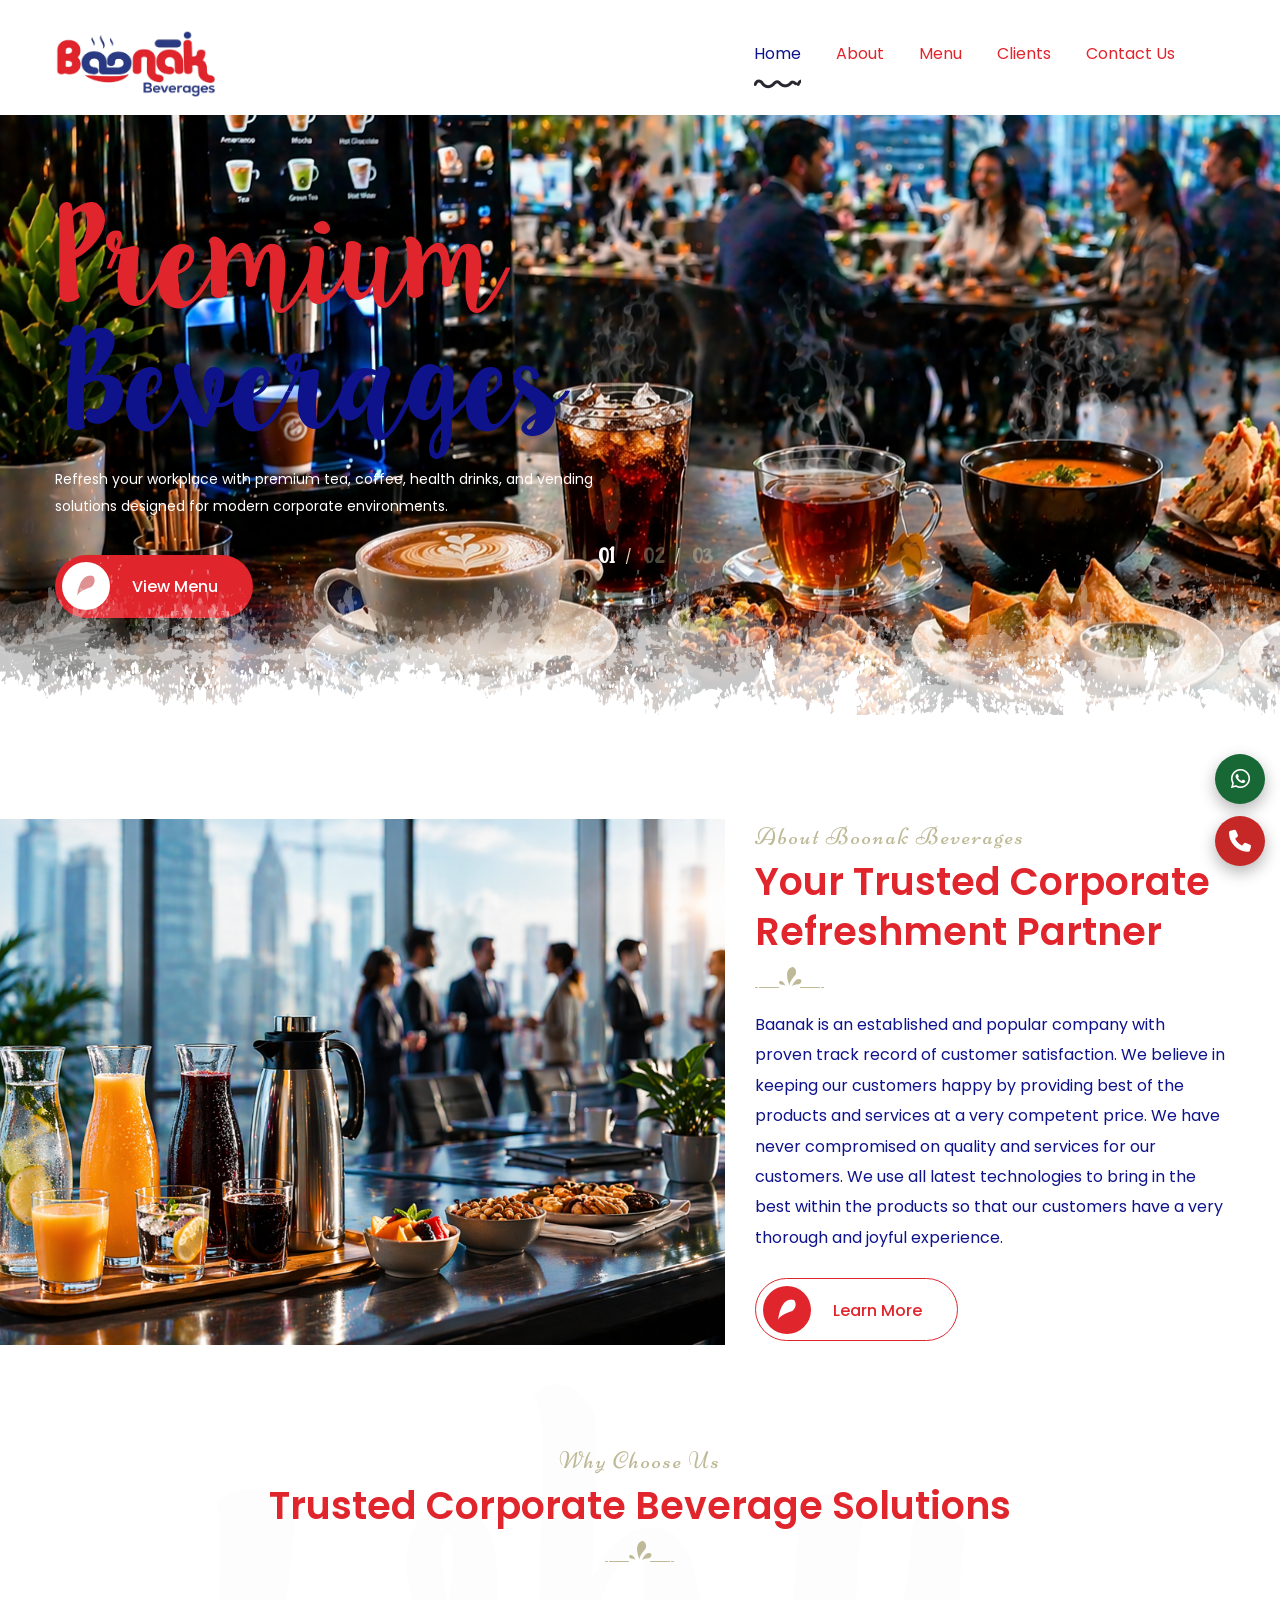
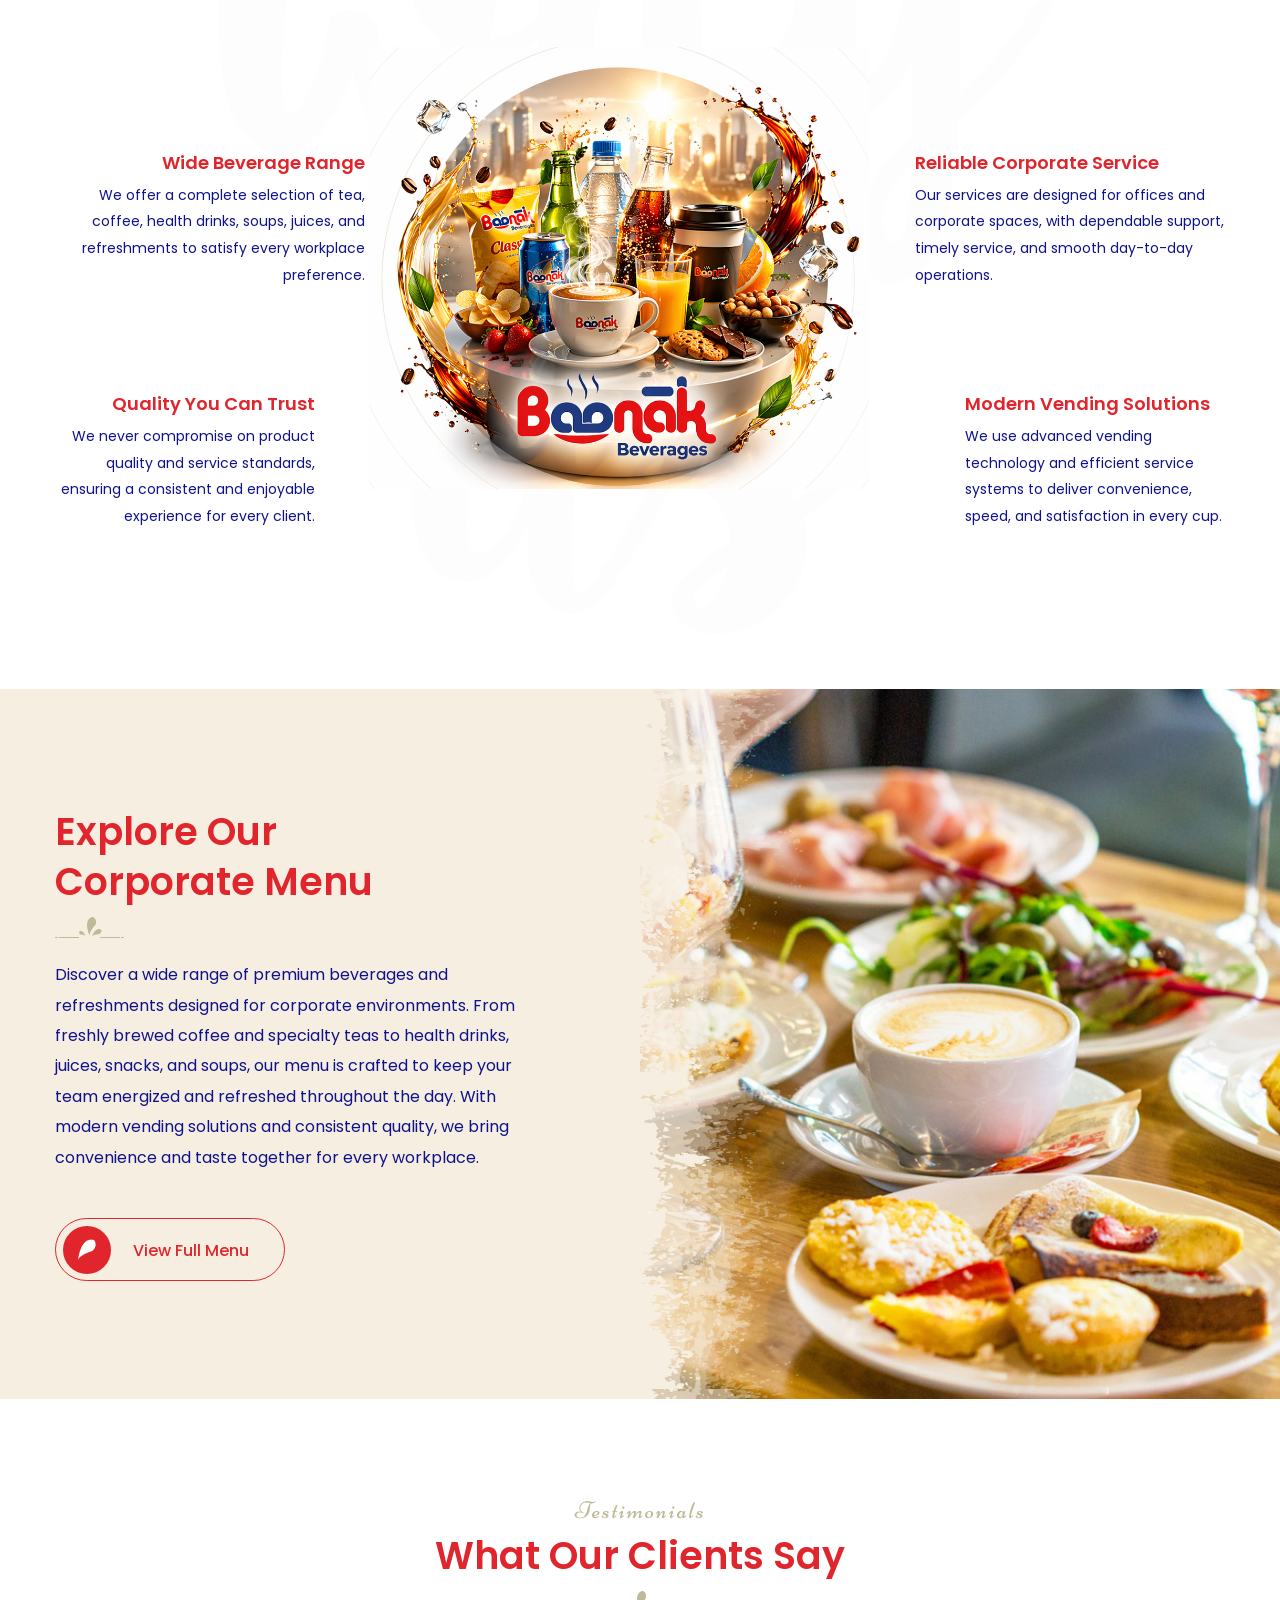
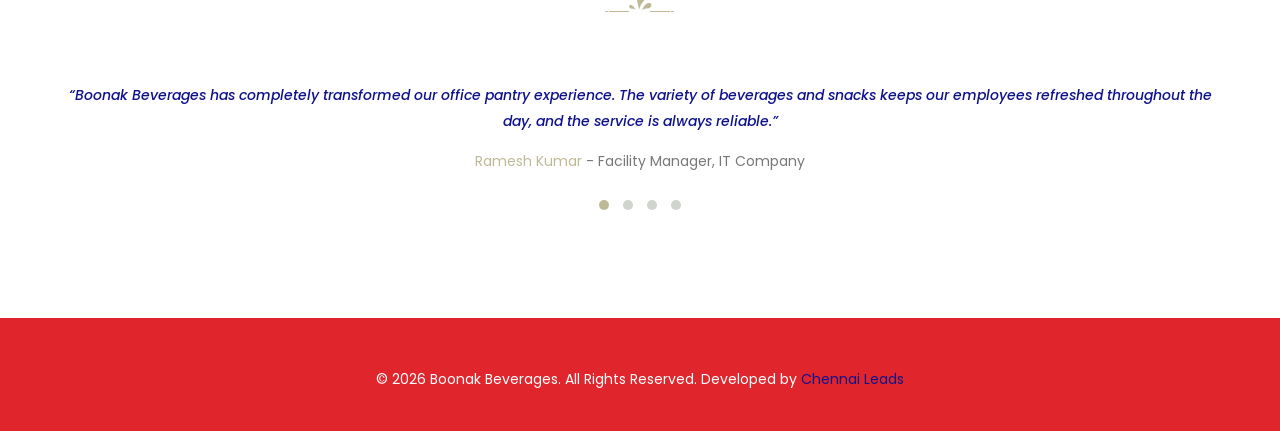
<file: index.html>
<!DOCTYPE html>
<html>

<!-- Mirrored from preview.designtone.xyz/html/foodily/index.html by HTTrack Website Copier/3.x [XR&CO'2014], Thu, 09 Apr 2026 11:07:16 GMT -->
<head>
<meta charset="utf-8">
<title>Boonak Beverages</title>
<!-- Stylesheets -->

<link href="css/bootstrap.css" rel="stylesheet">
<link href="css/style.css" rel="stylesheet">
<link href="css/responsive.css" rel="stylesheet">

<link href="https://fonts.googleapis.com/css2?family=Niconne&amp;family=Poppins:wght@100;200;300;400;500;600;700;800;900&amp;family=Tangerine:wght@400;700&amp;display=swap" rel="stylesheet">

<link rel="shortcut icon" href="images/favicon.ico" type="image/x-icon">
<link rel="icon" href="images/favicon.ico" type="image/x-icon">

<!-- Responsive -->
<meta http-equiv="X-UA-Compatible" content="Boonak Beverages">
<meta name="viewport" content="width=device-width, initial-scale=1.0, maximum-scale=1.0, user-scalable=0">
<link rel="stylesheet" href="https://cdnjs.cloudflare.com/ajax/libs/font-awesome/6.5.0/css/all.min.css">

<!--[if lt IE 9]><script src="https://cdnjs.cloudflare.com/ajax/libs/html5shiv/3.7.3/html5shiv.js"></script><![endif]-->
<!--[if lt IE 9]><script src="js/respond.js"></script><![endif]-->
</head>
<style>
    .floating-contact {
  position: fixed;
  right: 15px;
  top: 90%;
  transform: translateY(-50%);
  z-index: 9999;

  display: flex;
  flex-direction: column;
  align-items: center;
  gap: 12px;
}

/* Buttons */
.contact-btn {
  width: 50px;
  height: 50px;
  border-radius: 50%;
  border: none;
  cursor: pointer;

  display: flex;
  align-items: center;
  justify-content: center;

  color: #fff;
  font-size: 22px;
  box-shadow: 0 6px 16px rgba(0,0,0,0.3);
}

.whatsapp { background: #176835; }
.call { background: #c62828; }

/* Floating Enquiry Box */
.enquiry-float {
  position: fixed;
  right: 20px;
  width: 260px;
  background: #fff;
  padding: 15px;
  border-radius: 10px;
  box-shadow: 0 10px 30px rgba(0,0,0,0.15);
  z-index: 9999;
    display: none;
}
/* Form */
.enquiry-float form h4 {
  margin-bottom: 10px;
  text-align: center;
}

.enquiry-float input,
.enquiry-float textarea {
  width: 100%;
  padding: 8px;
  margin-bottom: 8px;
  border: 1px solid #ccc;
  border-radius: 4px;
}

.enquiry-btn {
  width: 100%;
  background: #e63946;
  color: #fff;
  border: none;
  padding: 10px;
  border-radius: 5px;
  cursor: pointer;
  font-size: 15px;
}

.enquiry-btn:hover {
  background: #c92f3c;
}
    .image-column .inner-column {
    display: flex;
    justify-content: center;
    align-items: center;
    height: 100%;
}

.image-column .image {
    display: flex;
    justify-content: center;
    align-items: center;
}

.image-column .image img {
    width: 500px; 
    height: 100%;
    object-fit: contain;
    
}
	.footer-flex {
    display: flex;
    justify-content: space-between;
    align-items: center;
    flex-wrap: wrap;
}

/* Social icons inline */
.social-list {
    display: flex;
    gap: 12px;
    margin: 0;
    padding: 0;
    list-style: none;
}

/* Mobile responsive */
@media (max-width: 768px) {
    .footer-flex {
        flex-direction: column;
        text-align: center;
        gap: 10px;
    }
}
</style>

<body class="hidden-bar-wrapper">
<div class="floating-contact">

  <!-- WhatsApp -->
  <a href="https://wa.me/919962820202" target="_blank" class="contact-btn whatsapp">
    <i class="fab fa-whatsapp"></i>
  </a>

  <!-- Call -->
  <a href="tel:+919962820202 " class="contact-btn call">
    <i class="fas fa-phone"></i>
  </a>

</div>
<div class="page-wrapper">
 	
    <!-- Preloader -->
    <!-- <div class="preloader"></div> -->
 	
 	<!-- Main Header-->
    <header class="main-header header-style-one">
    	
		<!-- Header Upper -->
        <div class="header-upper">
        	<div class="auto-container clearfix">
            	
				<div class="pull-left logo-box">
					<div class="logo"><a href="index.html"><img src="images/logo1.png" alt=""
						 style="height: 70px;"
						title=""></a></div>
				</div>
				
				<div class="nav-outer clearfix">
					<!--Mobile Navigation Toggler-->
					<div class="mobile-nav-toggler"><span class="icon flaticon-menu"></span></div>
					<!-- Main Menu -->
					<nav class="main-menu navbar-expand-md">
						<div class="navbar-header">
							<!-- Toggle Button -->    	
							<button class="navbar-toggler" type="button" data-toggle="collapse" data-target="#navbarSupportedContent" aria-controls="navbarSupportedContent" aria-expanded="false" aria-label="Toggle navigation">
								<span class="icon-bar"></span>
								<span class="icon-bar"></span>
								<span class="icon-bar"></span>
							</button>
						</div>
						
						<div class="navbar-collapse collapse clearfix" id="navbarSupportedContent">
							<ul class="navigation clearfix">
								<li class="current"><a href="index.html">Home</a>
								
								</li>
								<li class=""><a href="about.html">About</a>
									
								</li>
								<li class=""><a href="menu.html">Menu</a>
									
								</li>
								<li class=""><a href="client.html">Clients</a>
									
								</li>
								
								<li><a href="contact.html">Contact us</a></li>
							</ul>
						</div>
					</nav>
					
					<!-- Main Menu End-->
					<div class="outer-box clearfix">
						
						<!-- Search Btn -->
						<!-- <div class="search-box-btn search-box-outer"><span class="icon fa fa-search"></span></div> -->
						
						<!-- Nav Btn -->
						<!-- <div class="nav-btn navSidebar-button"><span class="icon flaticon-menu-2"></span></div> -->
							
					</div>
				</div>
				
            </div>
        </div>
        <!--End Header Upper-->
        
		<!-- Sticky Header  -->
        <div class="sticky-header">
            <div class="auto-container clearfix">
                <!--Logo-->
                <div class="logo pull-left">
                    <a href="index.html" title=""><img src="images/logo1.png"
						style="height: 50px;" alt="" title=""></a>
                </div>
                <!--Right Col-->
                <div class="pull-right">
                    <!-- Main Menu -->
                    <nav class="main-menu">
                        <!--Keep This Empty / Menu will come through Javascript-->
                    </nav><!-- Main Menu End-->
					
					<!-- Main Menu End-->
					<div class="outer-box clearfix">
						
						<!-- Search Btn -->
						<!-- <div class="search-box-btn search-box-outer"><span class="icon fa fa-search"></span></div> -->
						
						<!-- Nav Btn -->
						<!-- <div class="nav-btn navSidebar-button"><span class="icon flaticon-menu-2"></span></div> -->
						
					</div>
					
                </div>
            </div>
        </div><!-- End Sticky Menu -->
    
		<!-- Mobile Menu  -->
        <div class="mobile-menu">
            <div class="menu-backdrop"></div>
            <div class="close-btn"><span class="icon flaticon-multiply"></span></div>
            
            <nav class="menu-box">
                <div class="nav-logo"><a href="index.html"><img src="images/logo1.png" alt="" title=""></a></div>
                <div class="menu-outer"><!--Here Menu Will Come Automatically Via Javascript / Same Menu as in Header--></div>
            </nav>
        </div><!-- End Mobile Menu -->
	
    </header>
    <!-- End Main Header -->
	
	
	
	<!-- Banner Section -->
<section class="banner-section">
    <div class="pattern-layer" style="background-image: url(images/main-slider/pattern-1.png)"></div>
    <div class="main-slider-carousel owl-carousel owl-theme">
            
        <!-- Slide -->
        <div class="slide">
            <!-- <div class="icon-layer-one" style="background-image: url(images/main-slider/icon-1.png)"></div> -->
            <!-- <div class="icon-layer-two" style="background-image: url(images/main-slider/icon-2.png)"></div> -->
            <div class="auto-container">
                <div class="row clearfix">
                    
                    <!-- Content Column -->
                    <div class="content-column col-lg-6 col-md-12 col-sm-12">
                        <div class="inner-column">
                            <h1><span class="first-letter" style="color: #E0252C;">Premium</span>
                                <span class="second-letter" style="color: #0f138b;">Beverages</span></h1>
                            <div class="text" style="color: #ffffff;">
                                Refresh your workplace with premium tea, coffee, health drinks, and vending solutions designed for modern corporate environments.
                            </div>
                            <div class="btns-box">
                                <a href="menu.html" class="theme-btn btn-style-one clearfix"><span class="icon"></span>View Menu</a>
                            </div>
                            <div class="icons-box">
                                <!-- <img src="images/main-slider/icons.png" alt="" /> -->
                            </div>
                        </div>
                    </div>
                    
                    <!-- Image Column -->
                    <div class="image-column col-lg-6 col-md-12 col-sm-12">
                        <div class="inner-column">
                            <!-- <div class="icon-layer-three" 
							style="background-image: url(images/main-slider/icon-3.png)"></div> -->
                            <div class="image">
                                <!-- <img src="images/slide1.jpg"
								 alt="Premium Beverages" /> -->
                            </div>
                        </div>
                    </div>
                    
                </div>
            </div>
        </div>
        
        <!-- Slide -->
        <div class="slide">
            <!-- <div class="icon-layer-one" style="background-image: url(images/main-slider/icon-1.png)"></div>
            <div class="icon-layer-two" style="background-image: url(images/main-slider/icon-6.png)">

			</div> -->
            <div class="auto-container">
                <div class="row clearfix">
                    
                    <!-- Content Column -->
                    <div class="content-column col-lg-6 col-md-12 col-sm-12">
                        <div class="inner-column">
                            <h1><span class="first-letter" style="color: #E0252C;">Corporate</span>
                                <span class="second-letter" style="color: #0f138b;">
								Refreshments</span></h1>
                            <div class="text" style="color: #ffffff;">
                                From beverages and snacks to complete vending machine service, we provide reliable refreshment solutions that keep your team energized every day.
                            </div>
                            <div class="btns-box">
                                <a href="about.html" class="theme-btn btn-style-one clearfix"><span class="icon"></span>Know More</a>
                            </div>
                            <!-- <div class="icons-box">
                                <img src="images/main-slider/icons.png" alt="" />
                            </div> -->
                        </div>
                    </div>
                    
                    <!-- Image Column -->
                    <div class="image-column col-lg-6 col-md-12 col-sm-12">
                        <div class="inner-column">
                            <!-- <div class="icon-layer-three" 
							style="background-image: url(images/main-slider/icon-3.png)"></div> -->
                            <div class="image">
                                <!-- <img src="images/main-slider/content-image-2.png" alt="Corporate Refreshments" /> -->
                            </div>
                        </div>
                    </div>
                    
                </div>
            </div>
        </div>
        
        <!-- Slide -->
        <div class="slide style-two">
            <!-- <div class="icon-layer-one" style="background-image: url(images/main-slider/icon-1.png)"></div>
            <div class="icon-layer-two" style="background-image: url(images/main-slider/icon-7.png)"></div> -->
            <div class="auto-container">
                <div class="row clearfix">
                    
                    <!-- Content Column -->
                    <div class="content-column col-lg-6 col-md-12 col-sm-12">
                        <div class="inner-column">
                            <h1><span class="first-letter" style="color: #E0252C;">
								Vending</span><span class="second-letter" style="color: #0f138b;">
								 Solutions</span></h1>
                            <div class="text" style="color: #ffffff;">
                                Experience quality, convenience, and consistent service with our advanced vending machines and wide beverage range for offices and corporate spaces.
                            </div>
                            <div class="btns-box">
                                <a href="contact.html" class="theme-btn btn-style-one clearfix"><span class="icon"></span>Contact Us</a>
                            </div>
                            <div class="icons-box">
                                <!-- <img src="images/main-slider/icons.png" alt="" /> -->
                            </div>
                        </div>
                    </div>
                    
                    <!-- Image Column -->
                    <div class="image-column col-lg-6 col-md-12 col-sm-12">
                        <div class="inner-column">
                            <!-- <div class="icon-layer-three" style="background-image: url(images/main-slider/icon-3.png)"></div> -->
                            <div class="image">
                                <!-- <img src="images/main-slider/content-image-3.png" alt="Smart Vending Solutions" /> -->
                            </div>
                        </div>
                    </div>
                    
                </div>
            </div>
        </div>
        
    </div>
</section>
<!-- End Banner Section -->
	
	<!-- Juice Section -->
    <section class="juice-section">
		<div class="section-text"></div>
		<!-- <div class="pattern-layer" style="background-image: url(images/background/1.png)"></div>
		<div class="pattern-layer-two" style="background-image: url(images/resource/juice-glass.png)">

		</div> -->
		<div class="auto-container">
			<div class="row clearfix">
			
				<!-- Image Column -->
				<div class="image-column col-lg-7 col-md-12 col-sm-12">
					<div class="inner-column">
						<div class="image">
							<img src="images/1.png" alt="" />
						</div>
					</div>
				</div>
				
				<!-- Content Column -->
				<div class="content-column col-lg-5 col-md-12 col-sm-12">
					<div class="inner-column">
						<!-- Sec Title -->
						<div class="sec-title">
							<div class="title">About Boonak Beverages</div>
							  <h2>Your Trusted <span class="theme_color">Corporate Refreshment Partner</span></h2>
							<div class="separate"></div>
							<div class="text">Baanak is an established and popular company with proven track record of 
								customer satisfaction. We believe in keeping our customers happy by providing best of the
								 products and services at a very competent price. We have never compromised on quality and 
								 services for our customers. We use all latest technologies to bring in the best within the
								  products 
								so that our customers have a very thorough and joyful experience.</div>
						</div>
						<a href="about.html" class="theme-btn btn-style-two clearfix"><span class="icon"></span>Learn More</a>
					</div>
				</div>
				
			</div>
		</div>
	</section>
	<!-- End Juice Section -->
	

	
	<!-- Deal Section -->
<!-- <section class="deal-section" style="background-image: url(images/3.png)">
    <div class="top-pattern-layer" style="background-image: url(images/background/pattern-1.png)"></div>
    <div class="bottom-pattern-layer" style="background-image: url(images/background/pattern-2.png)"></div>
    
    <div class="auto-container">
        <div class="content-box" style="background-image: url(images/resource/deal.png)">
            <div class="box-inner">
                
               
                <div class="sec-title light centered">
                  <div class="title">Our Strength</div>
                    <h2 style="color: #E0252C;">Boonak vs Others</h2>
                    <div class="text" style="color: #0f138b;">
                        We provide better service, more value, and complete corporate solutions 
                        compared to regular vendors.
                    </div>
                </div>

                
                <div class="email-form">
                    <div class="email-title" style="color:#E0252C;">Our Advantages</div>

                    <div class="text" style="color:#0f138b; line-height:2;" >
                        ✔ No AMC & No Rental Charges <br>
                        ✔ Free manpower support included <br>
                        ✔ 24x7 service based on business needs <br>
                        ✔ Two branded vending machines installed <br>
                        ✔ Wider product range than regular vendors <br>
                        ✔ Reliable service with consistent quality <br>
                    </div>

                </div>

            </div>
        </div>
    </div>
</section> -->
<!-- End Deal Section -->
	
<!-- Why Choose Us Section -->
<section class="recipe-section">
    <div class="section-text">why us</div>
    <!-- <div class="icon-layer-one" style="background-image: url(images/icons/icon-1.png)"></div>
    <div class="icon-layer-two" style="background-image: url(images/icons/icon-2.png)"></div>
    <div class="icon-layer-three" style="background-image: url(images/icons/icon-3.png)"></div> -->
    
    <div class="auto-container">
        <!-- Sec Title -->
        <div class="sec-title centered">
            <div class="title">Why Choose Us</div>
            <h2>Trusted Corporate Beverage Solutions</h2>
            <div class="separate"></div>
        </div>

        <div class="inner-container">
            <!-- <div class="circle-layer" 
            style="background-image: url(images/icons/circles.png)"></div> -->
            <div class="row clearfix">
                
                <!-- Left Column -->
                <div class="left-column col-lg-5 col-md-6 col-sm-12">
                    <div class="inner-column">
                        
                        <!-- Block 1 -->
                        <div class="recipe-block">
                            <div class="inner-box">
                                <!-- <div class="icon"><img src="images/why1.jpg" alt="" /></div> -->
                                <h6><a href="#">Wide Beverage Range</a></h6>
                                <div class="text">
                                    We offer a complete selection of tea, coffee, health drinks, soups, juices, and refreshments to satisfy every workplace preference.
                                </div>
                            </div>
                        </div>
                        
                        <!-- Block 2 -->
                        <div class="recipe-block">
                            <div class="inner-box">
                                <!-- <div class="icon"><img src="images/resource/recipe-2.png" alt="" /></div> -->
                                <h6><a href="#">Quality You Can Trust</a></h6>
                                <div class="text">
                                    We never compromise on product quality and service standards, ensuring a consistent and enjoyable experience for every client.
                                </div>
                            </div>
                        </div>
                        
                    </div>
                </div>
                
                <!-- Image Column -->
                <div class="image-column col-lg-2 col-md-12 col-sm-12">
                    <div class="inner-column">
                        <div class="image">
                            <img src="images/6.png"
							 alt="Why Choose Boonak Beverages" />
                        </div>
                    </div>
                </div>
                
                <!-- Right Column -->
                <div class="right-column col-lg-5 col-md-6 col-sm-12">
                    <div class="inner-column">
                        
                        <!-- Block 3 -->
                        <div class="recipe-block style-two">
                            <div class="inner-box">
                                <!-- <div class="icon"><img src="images/resource/recipe-3.png" alt="" /></div> -->
                                <h6><a href="#">Reliable Corporate Service</a></h6>
                                <div class="text">
                                    Our services are designed for offices and corporate spaces, with dependable support, timely service, and smooth day-to-day operations.
                                </div>
                            </div>
                        </div>
                        
                        <!-- Block 4 -->
                        <div class="recipe-block style-two">
                            <div class="inner-box">
                                <!-- <div class="icon"><img src="images/resource/recipe-4.png" alt="" /></div> -->
                                <h6><a href="#">Modern Vending Solutions</a></h6>
                                <div class="text">
                                    We use advanced vending technology and efficient service systems to deliver convenience, speed, and satisfaction in every cup.
                                </div>
                            </div>
                        </div>
                        
                    </div>
                </div>
                
            </div>
        </div>
    </div>
</section>
<!-- End Why Choose Us Section -->
	
<!-- Fluid Section One -->
<section class="fluid-section-one">
    <div class="outer-container clearfix">
        
        <!-- Content Column -->
        <div class="content-column">
            <!-- <div class="icon-box" style="background-image:url(images/icons/icon-4.png)"></div> -->
            <div class="inner-column">
                
                <!-- Sec Title -->
                <div class="sec-title">
                    <h2>Explore Our <br> Corporate Menu</h2>
                    <div class="separate"></div>
                    <div class="text">
                        Discover a wide range of premium beverages and refreshments designed for 
                        corporate environments. From freshly brewed coffee and specialty teas to 
                        health drinks, juices, snacks, and soups, our menu is crafted to keep your 
                        team energized and refreshed throughout the day. With modern vending 
                        solutions and consistent quality, we bring convenience and taste together 
                        for every workplace.
                    </div>
                </div>
                
                <!-- Button Box -->
                <div class="button-box">
                    <a href="menu.html" class="theme-btn btn-style-two clearfix">
                        <span class="icon"></span>View Full Menu
                    </a>
                </div>
                
            </div>
        </div>
        
        <!-- Image Column -->
        <div class="image-column" style="background-image:url(images/about1.jpg)">
            <figure class="image-box">
                <img src="images/resource/image-1.jpg" alt="Corporate Beverages Menu">
            </figure>
        </div>
        
    </div>  
</section>
	
	<!-- Testimonial Section -->
<section class="testimonial-section">
    <!-- <div class="icon-layer-one" style="background-image: url(images/icons/icon-1.png)"></div>
    <div class="icon-layer-two" style="background-image: url(images/icons/icon-2.png)"></div>
    <div class="icon-layer-three" style="background-image: url(images/icons/icon-3.png)"></div>
    <div class="pattern-layer" style="background-image: url(images/background/pattern-4.png)"></div> -->
    
    <div class="auto-container">
        
        <!-- Sec Title -->
        <div class="sec-title centered">
            <div class="title">Testimonials</div>
            <h2>What Our Clients Say</h2>
            <div class="separate"></div>
        </div>

        <div class="inner-container">
            <div class="single-item-carousel owl-carousel owl-theme">
                
                <!-- Testimonial 1 -->
                <div class="testimonial-block">
                    <div class="inner-box">
                        <div class="text">
                            “Boonak Beverages has completely transformed our office pantry experience. 
                            The variety of beverages and snacks keeps our employees refreshed throughout 
                            the day, and the service is always reliable.”
                        </div>
                        <div class="designation">
                            Ramesh Kumar <span>- Facility Manager, IT Company</span>
                        </div>
                    </div>
                </div>

                <!-- Testimonial 2 -->
                <div class="testimonial-block">
                    <div class="inner-box">
                        <div class="text">
                            “We appreciate the quality and consistency of Boonak’s vending solutions. 
                            From installation to daily service, everything is handled professionally 
                            without any hassle.”
                        </div>
                        <div class="designation">
                            Priya Sharma <span>- Admin Head, Corporate Office</span>
                        </div>
                    </div>
                </div>

                <!-- Testimonial 3 -->
                <div class="testimonial-block">
                    <div class="inner-box">
                        <div class="text">
                            “Their wide range of beverages and quick service support makes Boonak 
                            Beverages a perfect partner for our workplace. Our team truly enjoys 
                            the refreshing experience every day.”
                        </div>
                        <div class="designation">
                            Arjun Mehta <span>- Operations Manager</span>
                        </div>
                    </div>
                </div>

                <!-- Testimonial 4 -->
                <div class="testimonial-block">
                    <div class="inner-box">
                        <div class="text">
                            “Excellent service and product quality! Boonak Beverages offers a great 
                            combination of taste, variety, and convenience for corporate environments.”
                        </div>
                        <div class="designation">
                            Sneha Iyer <span>- HR Manager</span>
                        </div>
                    </div>
                </div>

            </div>
        </div>
    </div>
</section>
<!-- End Testimonial Section -->
	

	

	
		<!-- Main Footer -->
    <footer class="main-footer">
    
    <!-- <div class="pattern-layer-one" style="background-image: url(images/resource/footer-pattern-1.png)"></div>
    <div class="pattern-layer-two" style="background-image: url(images/resource/footer-pattern-2.png)"></div>
    <div class="pattern-layer-three" style="background-image: url(images/background/pattern-6.png)"></div> -->

    <div class="auto-container">
        
        <div class="widgets-section">

            <div class="footer-bottom">

                <div class="footer-flex">

                    <!-- Left Side -->
                    <div style="text-align: center; width: 100%; padding: 15px 0; color: white;" >
    &copy; <span id="year"></span> Boonak Beverages. All Rights Reserved. Developed by 
    <a href="https://chennaileads.com/" target="_blank" style="color: #0f138b; text-decoration: none;">
        Chennai Leads
    </a>
</div>

                    <!-- Right Side -->
                    <!-- <div class="social-widget">
                        <ul class="social-list">
                            <li ><a href="#"><span class="icon fa fa-facebook"></span></a></li>
                            <li><a href="#"><span class="icon fa fa-twitter"></span></a></li>
                            <li><a href="#"><span class="icon fa fa-instagram"></span></a></li>
                            <li><a href="#"><span class="icon fa fa-dribbble"></span></a></li>
                        </ul>
                    </div> -->

                </div>

            </div>

        </div>
        
    </div>
</footer>

<script>
  document.getElementById("year").textContent = new Date().getFullYear();
</script>
	
</div>
<!--End pagewrapper-->

<!-- Search Popup -->

<!-- End Header Search -->

<!--Scroll to top-->
<div class="scroll-to-top scroll-to-target" data-target="html"><span class="fa fa-arrow-up"></span></div>

<script src="js/jquery.js"></script>
<script src="js/popper.min.js"></script>
<script src="js/bootstrap.min.js"></script>

<script src="js/jquery.fancybox.js"></script>
<script src="js/appear.js"></script>
<script src="js/parallax.min.js"></script>
<script src="js/tilt.jquery.min.js"></script>
<script src="js/jquery.paroller.min.js"></script>
<script src="js/owl.js"></script>
<script src="js/wow.js"></script>
<script src="js/nav-tool.js"></script>
<script src="js/jquery-ui.js"></script>
<script src="js/script.js"></script>
  <script>
  const toggleBtn = document.getElementById("callToggle");
  const enquiryBox = document.getElementById("enquiryBox");

  toggleBtn.addEventListener("click", () => {
    enquiryBox.style.display =
      enquiryBox.style.display === "block" ? "none" : "block";
  });

  document.addEventListener("click", (e) => {
    if (!e.target.closest(".floating-contact")) {
      enquiryBox.style.display = "none";
    }
  });
  toggleBtn.addEventListener("click", () => {
  enquiryBox.classList.toggle("show");
});
</script>

</body>

<!-- Mirrored from preview.designtone.xyz/html/foodily/index.html by HTTrack Website Copier/3.x [XR&CO'2014], Thu, 09 Apr 2026 11:07:38 GMT -->
</html>
</file>
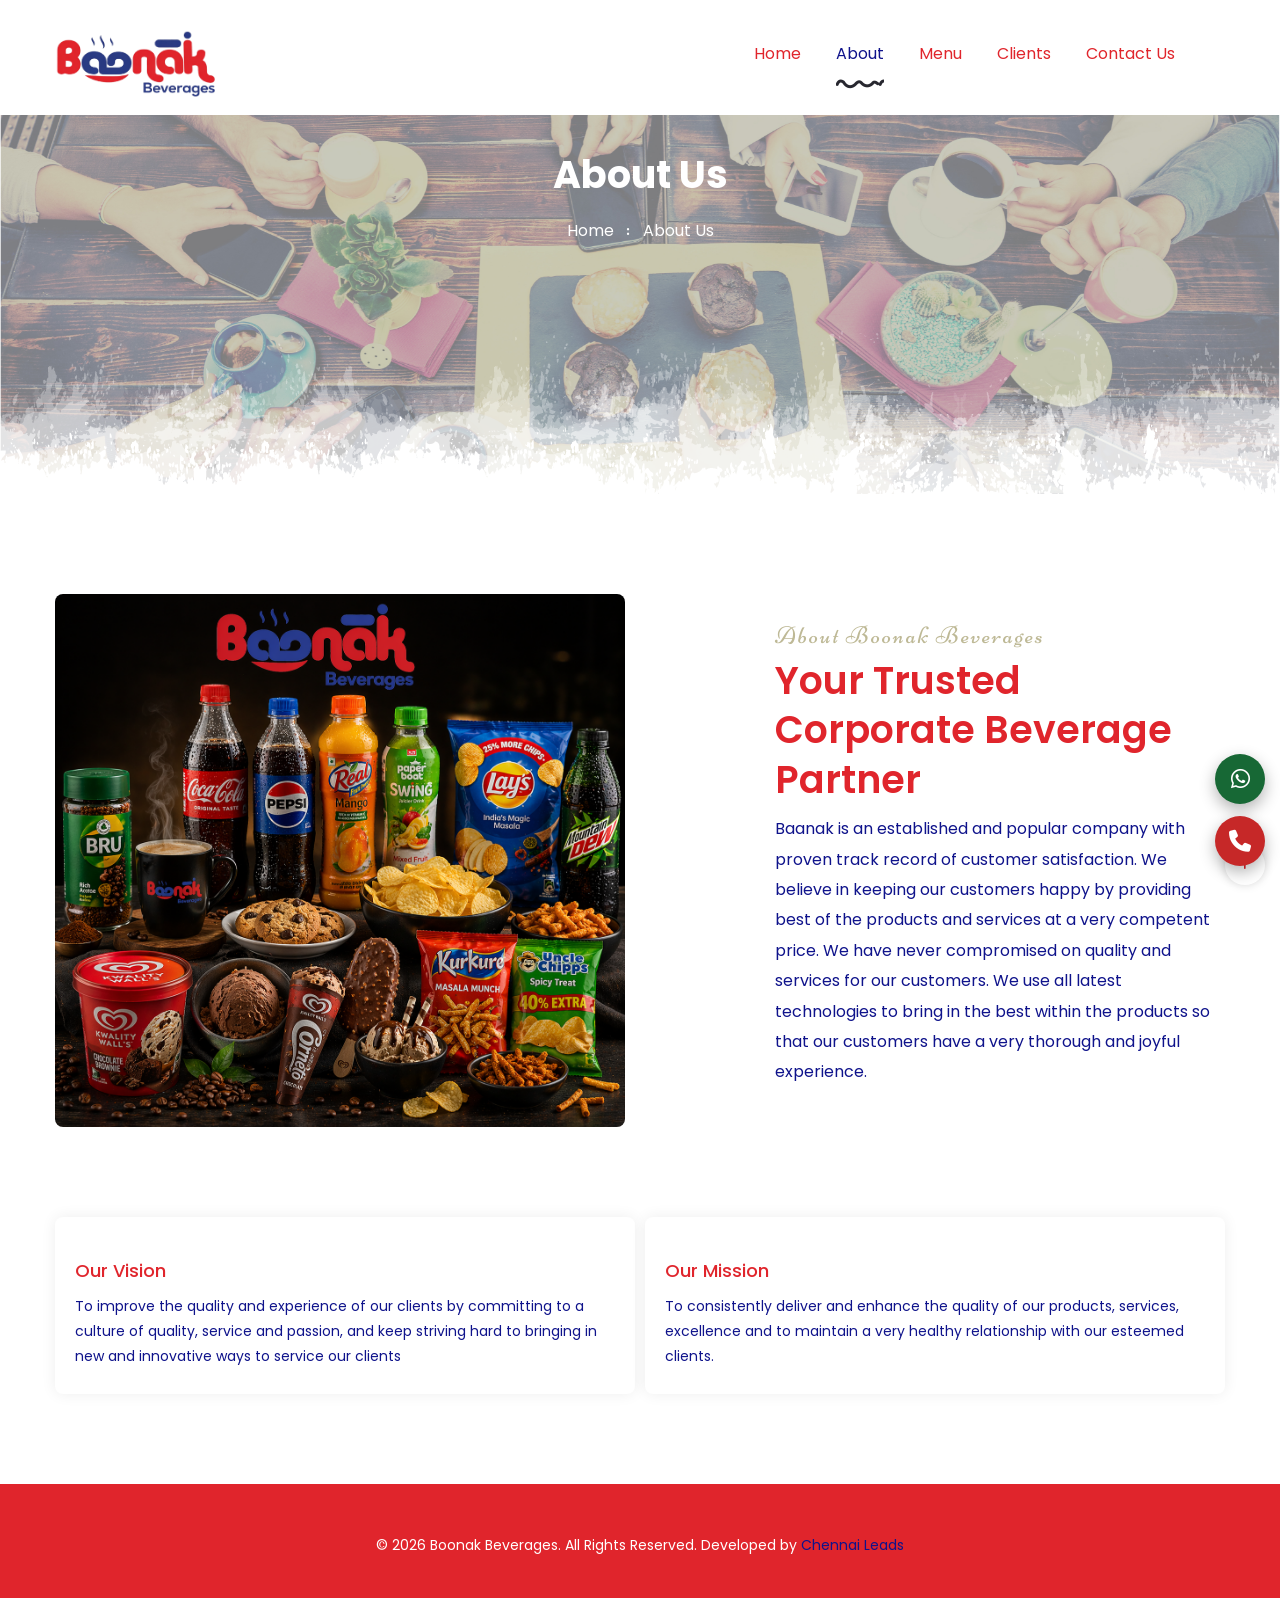
<file: about.html>
<!DOCTYPE html>
<html>

<!-- Mirrored from preview.designtone.xyz/html/foodily/about.html by HTTrack Website Copier/3.x [XR&CO'2014], Thu, 09 Apr 2026 11:08:07 GMT -->
<head>
<meta charset="utf-8">
<title>Boonak Beverages</title>
<!-- Stylesheets -->
<link href="css/bootstrap.css" rel="stylesheet">
<link href="css/style.css" rel="stylesheet">
<link href="css/responsive.css" rel="stylesheet">

<link href="https://fonts.googleapis.com/css2?family=Niconne&amp;family=Poppins:wght@100;200;300;400;500;600;700;800;900&amp;family=Tangerine:wght@400;700&amp;display=swap" rel="stylesheet">

<link rel="shortcut icon" href="images/favicon.ico" type="image/x-icon">
<link rel="icon" href="images/favicon.ico" type="image/x-icon">

<!-- Responsive -->
<meta http-equiv="X-UA-Compatible" content="Boonak Beverages">
<meta name="viewport" content="width=device-width, initial-scale=1.0, maximum-scale=1.0, user-scalable=0">
<link rel="stylesheet" href="https://cdnjs.cloudflare.com/ajax/libs/font-awesome/6.5.0/css/all.min.css">
<!--[if lt IE 9]><script src="https://cdnjs.cloudflare.com/ajax/libs/html5shiv/3.7.3/html5shiv.js"></script><![endif]-->
<!--[if lt IE 9]><script src="js/respond.js"></script><![endif]-->
</head>
<style>
	.floating-contact {
  position: fixed;
  right: 15px;
  top:90%;
  transform: translateY(-50%);
  z-index: 9999;

  display: flex;
  flex-direction: column;
  align-items: center;
  gap: 12px;
}

/* Buttons */
.contact-btn {
  width: 50px;
  height: 50px;
  border-radius: 50%;
  border: none;
  cursor: pointer;

  display: flex;
  align-items: center;
  justify-content: center;

  color: #fff;
  font-size: 22px;
  box-shadow: 0 6px 16px rgba(0,0,0,0.3);
}

.whatsapp { background: #176835; }
.call { background: #c62828; }

/* Floating Enquiry Box */
.enquiry-float {
  position: fixed;
  right: 20px;
  width: 260px;
  background: #fff;
  padding: 15px;
  border-radius: 10px;
  box-shadow: 0 10px 30px rgba(0,0,0,0.15);
  z-index: 9999;
    display: none;
}
/* Form */
.enquiry-float form h4 {
  margin-bottom: 10px;
  text-align: center;
}

.enquiry-float input,
.enquiry-float textarea {
  width: 100%;
  padding: 8px;
  margin-bottom: 8px;
  border: 1px solid #ccc;
  border-radius: 4px;
}

.enquiry-btn {
  width: 100%;
  background: #e63946;
  color: #fff;
  border: none;
  padding: 10px;
  border-radius: 5px;
  cursor: pointer;
  font-size: 15px;
}

.enquiry-btn:hover {
  background: #c92f3c;
}
	.footer-flex {
    display: flex;
    justify-content: space-between;
    align-items: center;
    flex-wrap: wrap;
}

/* Social icons inline */
.social-list {
    display: flex;
    gap: 12px;
    margin: 0;
    padding: 0;
    list-style: none;
}

/* Mobile responsive */
@media (max-width: 768px) {
    .footer-flex {
        flex-direction: column;
        text-align: center;
        gap: 10px;
    }
}
</style>
<body class="hidden-bar-wrapper">
<div class="floating-contact">

  <!-- WhatsApp -->
  <a href="https://wa.me/919962820202" target="_blank" class="contact-btn whatsapp">
    <i class="fab fa-whatsapp"></i>
  </a>

  <!-- Call -->
  <a href="tel:+919962820202 " class="contact-btn call">
    <i class="fas fa-phone"></i>
  </a>

</div>
<div class="page-wrapper">
 	
    <!-- Preloader -->
 	
 <!-- Main Header-->
    <header class="main-header header-style-one">
    	
		<!-- Header Upper -->
        <div class="header-upper">
        	<div class="auto-container clearfix">
            	
				<div class="pull-left logo-box">
					<div class="logo"><a href="index.html"><img src="images/logo1.png" alt=""
						 style="height: 70px;"
						title=""></a></div>
				</div>
				
				<div class="nav-outer clearfix">
					<!--Mobile Navigation Toggler-->
					<div class="mobile-nav-toggler"><span class="icon flaticon-menu"></span></div>
					<!-- Main Menu -->
					<nav class="main-menu navbar-expand-md">
						<div class="navbar-header">
							<!-- Toggle Button -->    	
							<button class="navbar-toggler" type="button" data-toggle="collapse" data-target="#navbarSupportedContent" aria-controls="navbarSupportedContent" aria-expanded="false" aria-label="Toggle navigation">
								<span class="icon-bar"></span>
								<span class="icon-bar"></span>
								<span class="icon-bar"></span>
							</button>
						</div>
						
						<div class="navbar-collapse collapse clearfix" id="navbarSupportedContent">
							<ul class="navigation clearfix">
								<li class=""><a href="index.html">Home</a>
								
								</li>
								<li class="current"><a href="about.html">About</a>
									
								</li>
								<li class=""><a href="menu.html">Menu</a>
									
								</li>
								<li class=""><a href="client.html">Clients</a>
									
								</li>
								
								<li><a href="contact.html">Contact us</a></li>
							</ul>
						</div>
					</nav>
					
					<!-- Main Menu End-->
					<div class="outer-box clearfix">
						
						<!-- Search Btn -->
						<!-- <div class="search-box-btn search-box-outer"><span class="icon fa fa-search"></span></div> -->
						
						<!-- Nav Btn -->
						<!-- <div class="nav-btn navSidebar-button"><span class="icon flaticon-menu-2"></span></div> -->
							
					</div>
				</div>
				
            </div>
        </div>
        <!--End Header Upper-->
        
		<!-- Sticky Header  -->
        <div class="sticky-header">
            <div class="auto-container clearfix">
                <!--Logo-->
                <div class="logo pull-left">
                    <a href="index.html" title=""><img src="images/logo1.png"
						style="height: 50px;" alt="" title=""></a>
                </div>
                <!--Right Col-->
                <div class="pull-right">
                    <!-- Main Menu -->
                    <nav class="main-menu">
                        <!--Keep This Empty / Menu will come through Javascript-->
                    </nav><!-- Main Menu End-->
					
					<!-- Main Menu End-->
					<div class="outer-box clearfix">
						
						<!-- Search Btn -->
						<!-- <div class="search-box-btn search-box-outer"><span class="icon fa fa-search"></span></div> -->
						
						<!-- Nav Btn -->
						<!-- <div class="nav-btn navSidebar-button"><span class="icon flaticon-menu-2"></span></div> -->
						
					</div>
					
                </div>
            </div>
        </div><!-- End Sticky Menu -->
    
		<!-- Mobile Menu  -->
        <div class="mobile-menu">
            <div class="menu-backdrop"></div>
            <div class="close-btn"><span class="icon flaticon-multiply"></span></div>
            
            <nav class="menu-box">
                <div class="nav-logo"><a href="index.html"><img src="images/logo1.png" alt="" title=""></a></div>
                <div class="menu-outer"><!--Here Menu Will Come Automatically Via Javascript / Same Menu as in Header--></div>
            </nav>
        </div><!-- End Mobile Menu -->
	
    </header>
    <!-- End Main Header -->
	

	
	<!-- Page Title -->
    <section class="page-title" style="background-image: url(images/b2.png)">
		<div class="pattern-layer" style="background-image: url(images/background/pattern-7.png)"></div>
    	<div class="auto-container">
			<h2>About Us</h2>
			<ul class="page-breadcrumb">
				<li><a href="index.html">home</a></li>
				<li>About us</li>
			</ul>
        </div>
    </section>
    <!-- End Page Title -->
	
	<!-- History Section -->
    <section class="history-section-two">
		<div class="auto-container">
			<div class="row clearfix">
			
				<!-- Image Column -->
				<div class="image-column col-lg-7 col-md-12 col-sm-12">
					<div class="inner-column">
						<div class="image">
							<img src="images/4.png" alt="" />
						</div>
						<!-- <div class="image-two">
							<img src="images/resource/history-4.png" alt="" />
						</div> -->
					</div>
				</div>
				
				<!-- Content Column -->
				<div class="content-column col-lg-5 col-md-12 col-sm-12">
					<div class="inner-column">
						<!-- Sec Title -->
						<div class="sec-title">
							<div class="title">About Boonak Beverages</div>
<h2>Your Trusted <span class="theme_color">Corporate Beverage Partner</span></h2>
							<div class="text">Baanak is an established and popular company with proven track record of customer satisfaction. We believe in keeping our customers happy by providing best of the products and services at a very competent price. We have never compromised on quality and services for our customers.

We use all latest technologies to bring in the best within the products so that our customers have a very thorough and joyful experience. </div>
						</div>
						<!-- <ul class="list-style-two">
							<li>Cras at mi luctus, tincidunt urna eu, posuere enim</li>
							<li>Vivamus elementum lorem vitae quam tincidunt</li>
							<li>Suspendisse accumsan eros eu erat condimentum</li>
						</ul> -->
					</div>
				</div>
				
			</div>
		</div>
	</section>
	<!-- End History Section -->
	
	
	
		<!-- Frape Variant Section -->
    <section class="frape-variant-section">
		<div class="auto-container">
			<!-- <div class="frape-image">
				<img src="images/resource/frape-5.jpg" alt="" />
			</div> -->
			<!-- Sec Title -->
			<!-- <div class="sec-title centered">
				<h2>MilkShake <span>Variation</span></h2>
				<div class="separate"></div>
			</div> -->
			<div class="row clearfix">
				
				<!-- Frape Block -->
				<div class="frape-block col-lg-6 col-md-6 col-sm-12">
					<div class="inner-box">
						<!-- <div class="image">
							<a href="#"><img src="images/a1.jpg" alt="" /></a>
						</div> -->
						<div class="lower-box">
							<h6><a href="#">Our Vision</a></h6>
							<div class="text">To improve the quality and experience of our clients by committing to a culture of quality, service and passion, and keep striving hard to bringing in new and innovative ways to service our clients</div>
						</div>
					</div>
				</div>
				
				<!-- Frape Block -->
				<div class="frape-block col-lg-6 col-md-6 col-sm-12">
					<div class="inner-box">
						<!-- <div class="image">
							<a href="#"><img src="images/a2.avif" alt="" /></a>
						</div> -->
						<div class="lower-box">
							<h6><a href="#">Our Mission</a></h6>
							<div class="text">To consistently deliver and enhance the quality of our products, services, excellence and to maintain a very healthy relationship with our esteemed clients.</div>
						</div>
					</div>
				</div>
				
				
				
				
				
			</div>
		</div>
	</section>
	<!-- End Frape Variant Section -->

	
	
	
		<!-- Main Footer -->
    <footer class="main-footer">
    
    <!-- <div class="pattern-layer-one" style="background-image: url(images/resource/footer-pattern-1.png)"></div>
    <div class="pattern-layer-two" style="background-image: url(images/resource/footer-pattern-2.png)"></div>
    <div class="pattern-layer-three" style="background-image: url(images/background/pattern-6.png)"></div> -->

    <div class="auto-container">
        
        <div class="widgets-section">

            <div class="footer-bottom">

                <div class="footer-flex">

                    <!-- Left Side -->
                    <div style="text-align: center; width: 100%; padding: 15px 0; color: white;" >
    &copy; <span id="year"></span> Boonak Beverages. All Rights Reserved. Developed by 
    <a href="https://chennaileads.com/" target="_blank" style="color: #0f138b; text-decoration: none;">
        Chennai Leads
    </a>
</div>

                    <!-- Right Side -->
                    <!-- <div class="social-widget">
                        <ul class="social-list">
                            <li ><a href="#"><span class="icon fa fa-facebook"></span></a></li>
                            <li><a href="#"><span class="icon fa fa-twitter"></span></a></li>
                            <li><a href="#"><span class="icon fa fa-instagram"></span></a></li>
                            <li><a href="#"><span class="icon fa fa-dribbble"></span></a></li>
                        </ul>
                    </div> -->

                </div>

            </div>

        </div>
        
    </div>
</footer>

<script>
  document.getElementById("year").textContent = new Date().getFullYear();
</script>
	
</div>
<!--End pagewrapper-->



<!--Scroll to top-->
<div class="scroll-to-top scroll-to-target" data-target="html"><span class="fa fa-arrow-up"></span></div>

<script src="js/jquery.js"></script>
<script src="js/popper.min.js"></script>
<script src="js/bootstrap.min.js"></script>
<script src="js/jquery.fancybox.js"></script>
<script src="js/appear.js"></script>
<script src="js/parallax.min.js"></script>
<script src="js/tilt.jquery.min.js"></script>
<script src="js/jquery.paroller.min.js"></script>
<script src="js/owl.js"></script>
<script src="js/wow.js"></script>
<script src="js/isotope.js"></script>
<script src="js/nav-tool.js"></script>
<script src="js/jquery-ui.js"></script>
<script src="js/script.js"></script>
  <script>
  const toggleBtn = document.getElementById("callToggle");
  const enquiryBox = document.getElementById("enquiryBox");

  toggleBtn.addEventListener("click", () => {
    enquiryBox.style.display =
      enquiryBox.style.display === "block" ? "none" : "block";
  });

  document.addEventListener("click", (e) => {
    if (!e.target.closest(".floating-contact")) {
      enquiryBox.style.display = "none";
    }
  });
  toggleBtn.addEventListener("click", () => {
  enquiryBox.classList.toggle("show");
});
</script>

</body>

<!-- Mirrored from preview.designtone.xyz/html/foodily/about.html by HTTrack Website Copier/3.x [XR&CO'2014], Thu, 09 Apr 2026 11:08:09 GMT -->
</html>
</file>
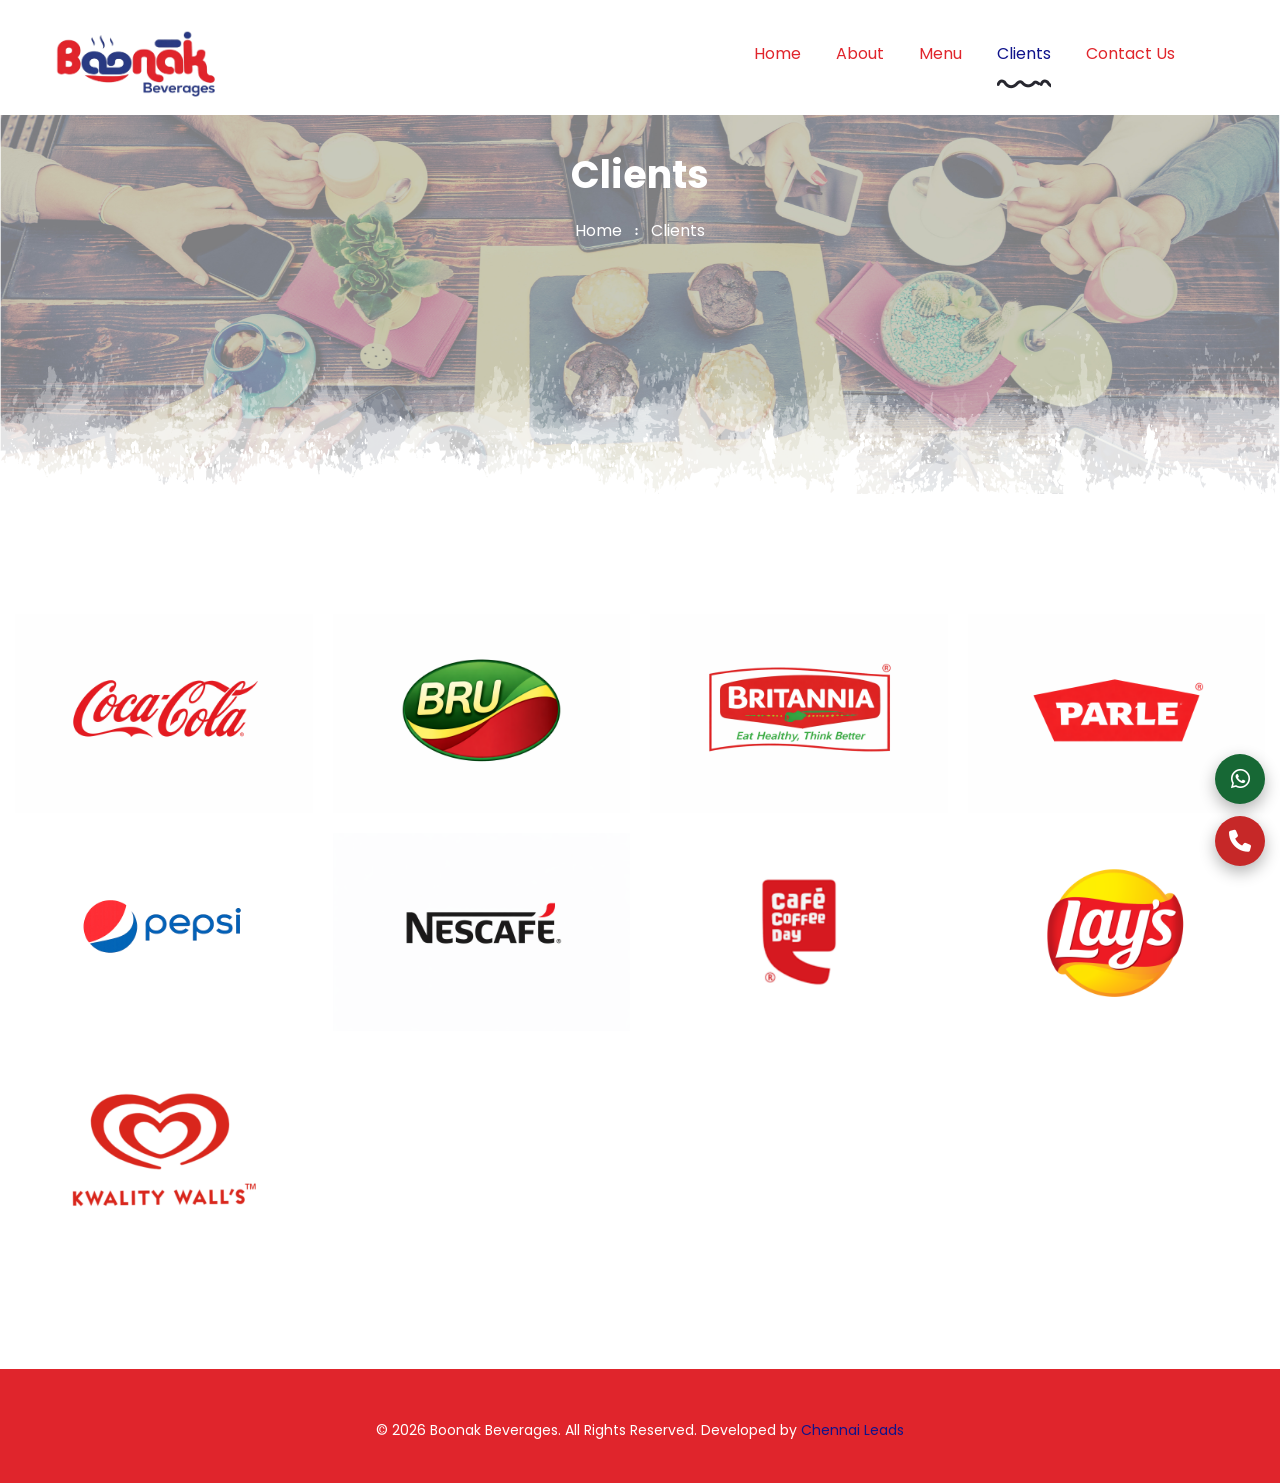
<file: client.html>
<!DOCTYPE html>
<html>

<!-- Mirrored from preview.designtone.xyz/html/foodily/contact.html by HTTrack Website Copier/3.x [XR&CO'2014], Thu, 09 Apr 2026 11:08:26 GMT -->
<head>
<meta charset="utf-8">
<title>Boonak Beverages</title>
<!-- Stylesheets -->
<link href="css/bootstrap.css" rel="stylesheet">
<link href="css/style.css" rel="stylesheet">
<link href="css/responsive.css" rel="stylesheet">

<link href="https://fonts.googleapis.com/css2?family=Niconne&amp;family=Poppins:wght@100;200;300;400;500;600;700;800;900&amp;family=Tangerine:wght@400;700&amp;display=swap" rel="stylesheet">

<link rel="shortcut icon" href="images/favicon.ico" type="image/x-icon">
<link rel="icon" href="images/favicon.ico" type="image/x-icon">

<!-- Responsive -->
<meta http-equiv="X-UA-Compatible" content="Boonak Beverages">
<meta name="viewport" content="width=device-width, initial-scale=1.0, maximum-scale=1.0, user-scalable=0">
<link rel="stylesheet" href="https://cdnjs.cloudflare.com/ajax/libs/font-awesome/6.5.0/css/all.min.css">
<!--[if lt IE 9]><script src="https://cdnjs.cloudflare.com/ajax/libs/html5shiv/3.7.3/html5shiv.js"></script><![endif]-->
<!--[if lt IE 9]><script src="js/respond.js"></script><![endif]-->
</head>
<style>
	.floating-contact {
  position: fixed;
  right: 15px;
  top: 90%;
  transform: translateY(-50%);
  z-index: 9999;

  display: flex;
  flex-direction: column;
  align-items: center;
  gap: 12px;
}

/* Buttons */
.contact-btn {
  width: 50px;
  height: 50px;
  border-radius: 50%;
  border: none;
  cursor: pointer;

  display: flex;
  align-items: center;
  justify-content: center;

  color: #fff;
  font-size: 22px;
  box-shadow: 0 6px 16px rgba(0,0,0,0.3);
}

.whatsapp { background: #176835; }
.call { background: #c62828; }

/* Floating Enquiry Box */
.enquiry-float {
  position: fixed;
  right: 20px;
  width: 260px;
  background: #fff;
  padding: 15px;
  border-radius: 10px;
  box-shadow: 0 10px 30px rgba(0,0,0,0.15);
  z-index: 9999;
    display: none;
}
/* Form */
.enquiry-float form h4 {
  margin-bottom: 10px;
  text-align: center;
}

.enquiry-float input,
.enquiry-float textarea {
  width: 100%;
  padding: 8px;
  margin-bottom: 8px;
  border: 1px solid #ccc;
  border-radius: 4px;
}

.enquiry-btn {
  width: 100%;
  background: #e63946;
  color: #fff;
  border: none;
  padding: 10px;
  border-radius: 5px;
  cursor: pointer;
  font-size: 15px;
}

.enquiry-btn:hover {
  background: #c92f3c;
}
	.footer-flex {
    display: flex;
    justify-content: space-between;
    align-items: center;
    flex-wrap: wrap;
}

/* Social icons inline */
.social-list {
    display: flex;
    gap: 12px;
    margin: 0;
    padding: 0;
    list-style: none;
}

/* Mobile responsive */
@media (max-width: 768px) {
    .footer-flex {
        flex-direction: column;
        text-align: center;
        gap: 10px;
    }
}
</style>
<body class="hidden-bar-wrapper">
<div class="floating-contact">

  <!-- WhatsApp -->
  <a href="https://wa.me/919962820202" target="_blank" class="contact-btn whatsapp">
    <i class="fab fa-whatsapp"></i>
  </a>

  <!-- Call -->
  <a href="tel:+919962820202 " class="contact-btn call">
    <i class="fas fa-phone"></i>
  </a>

</div>
<div class="page-wrapper">
 	
    <!-- Preloader -->
    <!-- <div class="preloader"></div> -->
 	
 	<!-- Main Header-->
    <header class="main-header header-style-one">
    	
		<!-- Header Upper -->
        <div class="header-upper">
        	<div class="auto-container clearfix">
            	
				<div class="pull-left logo-box">
					<div class="logo"><a href="index.html"><img src="images/logo1.png" alt=""
						 style="height: 70px;"
						title=""></a></div>
				</div>
				
				<div class="nav-outer clearfix">
					<!--Mobile Navigation Toggler-->
					<div class="mobile-nav-toggler"><span class="icon flaticon-menu"></span></div>
					<!-- Main Menu -->
					<nav class="main-menu navbar-expand-md">
						<div class="navbar-header">
							<!-- Toggle Button -->    	
							<button class="navbar-toggler" type="button" data-toggle="collapse" data-target="#navbarSupportedContent" aria-controls="navbarSupportedContent" aria-expanded="false" aria-label="Toggle navigation">
								<span class="icon-bar"></span>
								<span class="icon-bar"></span>
								<span class="icon-bar"></span>
							</button>
						</div>
						
						<div class="navbar-collapse collapse clearfix" id="navbarSupportedContent">
							<ul class="navigation clearfix">
								<li class=""><a href="index.html">Home</a>
								
								</li>
								<li class=""><a href="about.html">About</a>
									
								</li>
								<li class=""><a href="menu.html">Menu</a>
									
								</li>
								<li class="current"><a href="client.html">Clients</a>
									
								</li>
								
								<li class=""><a href="contact.html">Contact us</a></li>
							</ul>
						</div>
					</nav>
					
					<!-- Main Menu End-->
					<div class="outer-box clearfix">
						
						<!-- Search Btn -->
						<!-- <div class="search-box-btn search-box-outer"><span class="icon fa fa-search"></span></div> -->
						
						<!-- Nav Btn -->
						<!-- <div class="nav-btn navSidebar-button"><span class="icon flaticon-menu-2"></span></div> -->
							
					</div>
				</div>
				
            </div>
        </div>
        <!--End Header Upper-->
        
		<!-- Sticky Header  -->
        <div class="sticky-header">
            <div class="auto-container clearfix">
                <!--Logo-->
                <div class="logo pull-left">
                    <a href="index.html" title=""><img src="images/logo1.png"
						style="height: 50px;" alt="" title=""></a>
                </div>
                <!--Right Col-->
                <div class="pull-right">
                    <!-- Main Menu -->
                    <nav class="main-menu">
                        <!--Keep This Empty / Menu will come through Javascript-->
                    </nav><!-- Main Menu End-->
					
					<!-- Main Menu End-->
					<div class="outer-box clearfix">
						
						<!-- Search Btn -->
						<!-- <div class="search-box-btn search-box-outer"><span class="icon fa fa-search"></span></div> -->
						
						<!-- Nav Btn -->
						<!-- <div class="nav-btn navSidebar-button"><span class="icon flaticon-menu-2"></span></div> -->
						
					</div>
					
                </div>
            </div>
        </div><!-- End Sticky Menu -->
    
		<!-- Mobile Menu  -->
        <div class="mobile-menu">
            <div class="menu-backdrop"></div>
            <div class="close-btn"><span class="icon flaticon-multiply"></span></div>
            
            <nav class="menu-box">
                <div class="nav-logo"><a href="index.html"><img src="images/logo1.png" 
                    alt="" title="" style="height: 100px;"></a></div>
                <div class="menu-outer"><!--Here Menu Will Come Automatically Via Javascript / Same Menu as in Header--></div>
            </nav>
        </div><!-- End Mobile Menu -->
	
    </header>
    <!-- End Main Header -->
	
	
	
	<!-- Page Title -->
    <section class="page-title" style="background-image: url(images/b2.png)">
		<div class="pattern-layer" style="background-image: url(images/background/pattern-7.png)"></div>
    	<div class="auto-container">
			<h2>Clients</h2>
			<ul class="page-breadcrumb">
				<li><a href="index.html">home</a></li>
				<li>Clients</li>
			</ul>
        </div>
    </section>
    <!-- End Page Title -->
	

	<section class="gallery-page-section">
		<div class="outer-container">
			<div class="masonry-items-container row clearfix">
			
				<!-- Gallery Block Two -->
				<div class="gallery-block-two masonry-item col-lg-3 col-md-6 col-sm-12">
					<div class="inner-box">
						<div class="image-box">
							<img src="images/client1.png" alt="" />
							<div class="overlay-box">
								<!-- <h6><a href="#">Cornish cod fillet</a></h6> -->
							</div>
						</div>
					</div>
				</div>
				
				<!-- Gallery Block Two -->
				<div class="gallery-block-two masonry-item col-lg-3 col-md-6 col-sm-12">
					<div class="inner-box">
						<div class="image-box">
							<img src="images/client2.png" alt="" />
							<div class="overlay-box">
								<!-- <h6><a href="gallery.html">Cornish cod fillet</a></h6>
								<div class="title">Us percipit urbanitas referrentur ea.</div> -->
							</div>
						</div>
					</div>
				</div>
				
				<!-- Gallery Block Two -->
				<div class="gallery-block-two masonry-item col-lg-3 col-md-6 col-sm-12">
					<div class="inner-box">
						<div class="image-box">
							<img src="images/client3.png" alt="" />
							<div class="overlay-box">
								<!-- <h6><a href="gallery.html">Cornish cod fillet</a></h6>
								<div class="title">Us percipit urbanitas referrentur ea.</div> -->
							</div>
						</div>
					</div>
				</div>
				
				<!-- Gallery Block Two -->
				<div class="gallery-block-two masonry-item col-lg-3 col-md-6 col-sm-12">
					<div class="inner-box">
						<div class="image-box">
							<img src="images/client4.png" alt="" />
							<div class="overlay-box">
								<!-- <h6><a href="gallery.html">Cornish cod fillet</a></h6>
								<div class="title">Us percipit urbanitas referrentur ea.</div> -->
							</div>
						</div>
					</div>
				</div>
				
				<div class="gallery-block-two masonry-item col-lg-3 col-md-6 col-sm-12">
					<div class="inner-box">
						<div class="image-box">
							<img src="images/client5.png" alt="" />
							<div class="overlay-box">
								<!-- <h6><a href="gallery.html">Cornish cod fillet</a></h6>
								<div class="title">Us percipit urbanitas referrentur ea.</div> -->
							</div>
						</div>
					</div>
				</div>	
				
				<div class="gallery-block-two masonry-item col-lg-3 col-md-6 col-sm-12">
					<div class="inner-box">
						<div class="image-box">
							<img src="images/client6.png" alt="" />
							<div class="overlay-box">
								<!-- <h6><a href="gallery.html">Cornish cod fillet</a></h6>
								<div class="title">Us percipit urbanitas referrentur ea.</div> -->
							</div>
						</div>
					</div>
				</div>	
				<div class="gallery-block-two masonry-item col-lg-3 col-md-6 col-sm-12">
					<div class="inner-box">
						<div class="image-box">
							<img src="images/client7.png" alt="" />
							<div class="overlay-box">
								<!-- <h6><a href="gallery.html">Cornish cod fillet</a></h6>
								<div class="title">Us percipit urbanitas referrentur ea.</div> -->
							</div>
						</div>
					</div>
				</div>	
				<div class="gallery-block-two masonry-item col-lg-3 col-md-6 col-sm-12">
					<div class="inner-box">
						<div class="image-box">
							<img src="images/client8.png" alt="" />
							<div class="overlay-box">
								<!-- <h6><a href="gallery.html">Cornish cod fillet</a></h6>
								<div class="title">Us percipit urbanitas referrentur ea.</div> -->
							</div>
						</div>
					</div>
				</div>	
					<div class="gallery-block-two masonry-item col-lg-3 col-md-6 col-sm-12">
					<div class="inner-box">
						<div class="image-box">
							<img src="images/client9.png" alt="" />
							<div class="overlay-box">
								<!-- <h6><a href="gallery.html">Cornish cod fillet</a></h6>
								<div class="title">Us percipit urbanitas referrentur ea.</div> -->
							</div>
						</div>
					</div>
				</div>	
			</div>
		</div>
	</section>
	
	
	<!-- Main Footer -->
  	<!-- Main Footer -->
    <footer class="main-footer">
    
    <!-- <div class="pattern-layer-one" style="background-image: url(images/resource/footer-pattern-1.png)"></div>
    <div class="pattern-layer-two" style="background-image: url(images/resource/footer-pattern-2.png)"></div>
    <div class="pattern-layer-three" style="background-image: url(images/background/pattern-6.png)"></div> -->

    <div class="auto-container">
        
        <div class="widgets-section">

            <div class="footer-bottom">

                <div class="footer-flex">

                    <!-- Left Side -->
                    <div style="text-align: center; width: 100%; padding: 15px 0; color: white;" >
    &copy; <span id="year"></span> Boonak Beverages. All Rights Reserved. Developed by 
    <a href="https://chennaileads.com/" target="_blank" style="color: #0f138b; text-decoration: none;">
        Chennai Leads
    </a>
</div>

                    <!-- Right Side -->
                    <!-- <div class="social-widget">
                        <ul class="social-list">
                            <li ><a href="#"><span class="icon fa fa-facebook"></span></a></li>
                            <li><a href="#"><span class="icon fa fa-twitter"></span></a></li>
                            <li><a href="#"><span class="icon fa fa-instagram"></span></a></li>
                            <li><a href="#"><span class="icon fa fa-dribbble"></span></a></li>
                        </ul>
                    </div> -->

                </div>

            </div>

        </div>
        
    </div>
</footer>

<script>
  document.getElementById("year").textContent = new Date().getFullYear();
</script>
	<!-- End Main Footer -->
	
</div>
<!--End pagewrapper-->



<!--Scroll to top-->
<div class="scroll-to-top scroll-to-target" data-target="html"><span class="fa fa-arrow-up"></span></div>

<script src="js/jquery.js"></script>
<script src="js/popper.min.js"></script>
<script src="js/bootstrap.min.js"></script>
<script src="js/jquery.fancybox.js"></script>
<script src="js/appear.js"></script>
<script src="js/parallax.min.js"></script>
<script src="js/tilt.jquery.min.js"></script>
<script src="js/jquery.paroller.min.js"></script>
<script src="js/owl.js"></script>
<script src="js/wow.js"></script>
<script src="js/validate.js"></script>
<script src="js/nav-tool.js"></script>
<script src="js/jquery-ui.js"></script>
<script src="js/script.js"></script>
  <script>
  const toggleBtn = document.getElementById("callToggle");
  const enquiryBox = document.getElementById("enquiryBox");

  toggleBtn.addEventListener("click", () => {
    enquiryBox.style.display =
      enquiryBox.style.display === "block" ? "none" : "block";
  });

  document.addEventListener("click", (e) => {
    if (!e.target.closest(".floating-contact")) {
      enquiryBox.style.display = "none";
    }
  });
  toggleBtn.addEventListener("click", () => {
  enquiryBox.classList.toggle("show");
});
</script>
</body>

<!-- Mirrored from preview.designtone.xyz/html/foodily/contact.html by HTTrack Website Copier/3.x [XR&CO'2014], Thu, 09 Apr 2026 11:08:26 GMT -->
</html>
</file>
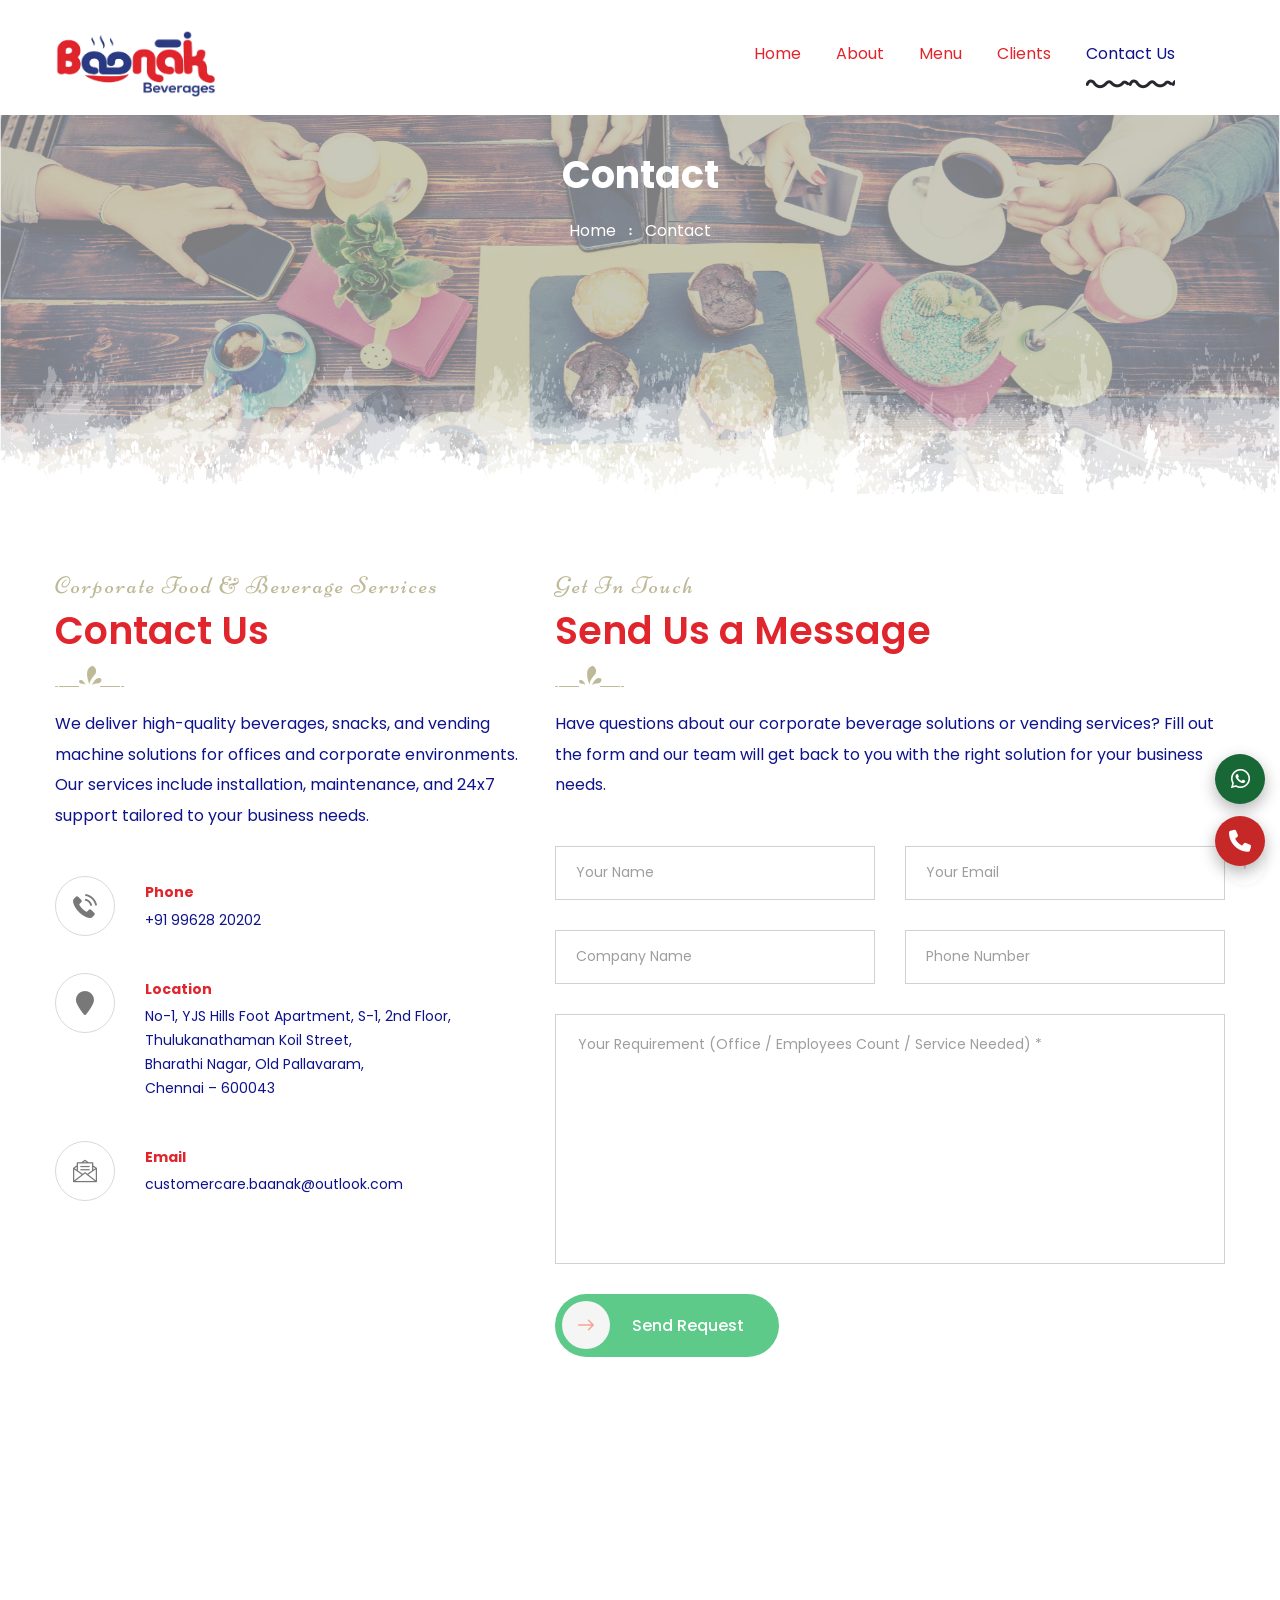
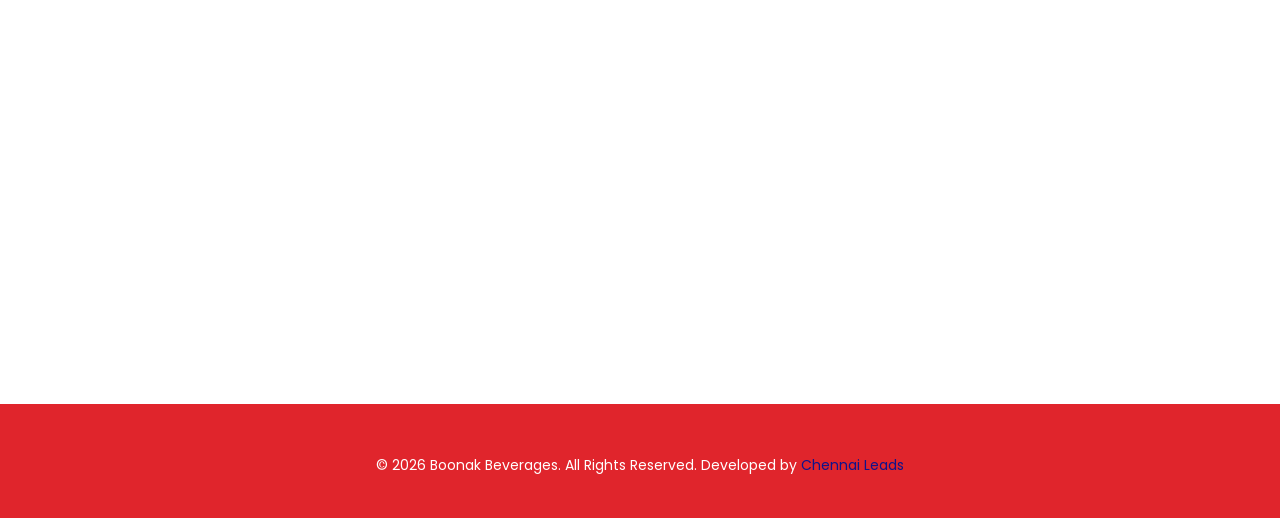
<file: contact.html>
<!DOCTYPE html>
<html>

<!-- Mirrored from preview.designtone.xyz/html/foodily/contact.html by HTTrack Website Copier/3.x [XR&CO'2014], Thu, 09 Apr 2026 11:08:26 GMT -->
<head>
<meta charset="utf-8">
<title>Boonak Beverages</title>
<!-- Stylesheets -->
<link href="css/bootstrap.css" rel="stylesheet">
<link href="css/style.css" rel="stylesheet">
<link href="css/responsive.css" rel="stylesheet">

<link href="https://fonts.googleapis.com/css2?family=Niconne&amp;family=Poppins:wght@100;200;300;400;500;600;700;800;900&amp;family=Tangerine:wght@400;700&amp;display=swap" rel="stylesheet">

<link rel="shortcut icon" href="images/favicon.ico" type="image/x-icon">
<link rel="icon" href="images/favicon.ico" type="image/x-icon">

<!-- Responsive -->
<meta http-equiv="X-UA-Compatible" content="Boonak Beverages">
<meta name="viewport" content="width=device-width, initial-scale=1.0, maximum-scale=1.0, user-scalable=0">
<link rel="stylesheet" href="https://cdnjs.cloudflare.com/ajax/libs/font-awesome/6.5.0/css/all.min.css">
<!--[if lt IE 9]><script src="https://cdnjs.cloudflare.com/ajax/libs/html5shiv/3.7.3/html5shiv.js"></script><![endif]-->
<!--[if lt IE 9]><script src="js/respond.js"></script><![endif]-->
</head>
<style>
    .floating-contact {
  position: fixed;
  right: 15px;
  top: 90%;
  transform: translateY(-50%);
  z-index: 9999;

  display: flex;
  flex-direction: column;
  align-items: center;
  gap: 12px;
}

/* Buttons */
.contact-btn {
  width: 50px;
  height: 50px;
  border-radius: 50%;
  border: none;
  cursor: pointer;

  display: flex;
  align-items: center;
  justify-content: center;

  color: #fff;
  font-size: 22px;
  box-shadow: 0 6px 16px rgba(0,0,0,0.3);
}

.whatsapp { background: #176835; }
.call { background: #c62828; }

/* Floating Enquiry Box */
.enquiry-float {
  position: fixed;
  right: 20px;
  width: 260px;
  background: #fff;
  padding: 15px;
  border-radius: 10px;
  box-shadow: 0 10px 30px rgba(0,0,0,0.15);
  z-index: 9999;
    display: none;
}
/* Form */
.enquiry-float form h4 {
  margin-bottom: 10px;
  text-align: center;
}

.enquiry-float input,
.enquiry-float textarea {
  width: 100%;
  padding: 8px;
  margin-bottom: 8px;
  border: 1px solid #ccc;
  border-radius: 4px;
}

.enquiry-btn {
  width: 100%;
  background: #e63946;
  color: #fff;
  border: none;
  padding: 10px;
  border-radius: 5px;
  cursor: pointer;
  font-size: 15px;
}

.enquiry-btn:hover {
  background: #c92f3c;
}
	.footer-flex {
    display: flex;
    justify-content: space-between;
    align-items: center;
    flex-wrap: wrap;
}

/* Social icons inline */
.social-list {
    display: flex;
    gap: 12px;
    margin: 0;
    padding: 0;
    list-style: none;
}

/* Mobile responsive */
@media (max-width: 768px) {
    .footer-flex {
        flex-direction: column;
        text-align: center;
        gap: 10px;
    }
}
</style>
<body class="hidden-bar-wrapper">
<div class="floating-contact">

  <!-- WhatsApp -->
  <a href="https://wa.me/919962820202" target="_blank" class="contact-btn whatsapp">
    <i class="fab fa-whatsapp"></i>
  </a>

  <!-- Call -->
  <a href="tel:+919962820202 " class="contact-btn call">
    <i class="fas fa-phone"></i>
  </a>

</div>
<div class="page-wrapper">
 	
    <!-- Preloader -->
    <!-- <div class="preloader"></div> -->
 	
 	<!-- Main Header-->
    <header class="main-header header-style-one">
    	
		<!-- Header Upper -->
        <div class="header-upper">
        	<div class="auto-container clearfix">
            	
				<div class="pull-left logo-box">
					<div class="logo"><a href="index.html"><img src="images/logo1.png" alt=""
						 style="height: 70px;"
						title=""></a></div>
				</div>
				
				<div class="nav-outer clearfix">
					<!--Mobile Navigation Toggler-->
					<div class="mobile-nav-toggler"><span class="icon flaticon-menu"></span></div>
					<!-- Main Menu -->
					<nav class="main-menu navbar-expand-md">
						<div class="navbar-header">
							<!-- Toggle Button -->    	
							<button class="navbar-toggler" type="button" data-toggle="collapse" data-target="#navbarSupportedContent" aria-controls="navbarSupportedContent" aria-expanded="false" aria-label="Toggle navigation">
								<span class="icon-bar"></span>
								<span class="icon-bar"></span>
								<span class="icon-bar"></span>
							</button>
						</div>
						
						<div class="navbar-collapse collapse clearfix" id="navbarSupportedContent">
							<ul class="navigation clearfix">
								<li class=""><a href="index.html">Home</a>
								
								</li>
								<li class=""><a href="about.html">About</a>
									
								</li>
								<li class=""><a href="menu.html">Menu</a>
									
								</li>
								<li class=""><a href="client.html">Clients</a>
									
								</li>
								
								<li class="current"><a href="contact.html">Contact us</a></li>
							</ul>
						</div>
					</nav>
					
					<!-- Main Menu End-->
					<div class="outer-box clearfix">
						
						<!-- Search Btn -->
						<!-- <div class="search-box-btn search-box-outer"><span class="icon fa fa-search"></span></div> -->
						
						<!-- Nav Btn -->
						<!-- <div class="nav-btn navSidebar-button"><span class="icon flaticon-menu-2"></span></div> -->
							
					</div>
				</div>
				
            </div>
        </div>
        <!--End Header Upper-->
        
		<!-- Sticky Header  -->
        <div class="sticky-header">
            <div class="auto-container clearfix">
                <!--Logo-->
                <div class="logo pull-left">
                    <a href="index.html" title=""><img src="images/logo1.png"
						style="height: 50px;" alt="" title=""></a>
                </div>
                <!--Right Col-->
                <div class="pull-right">
                    <!-- Main Menu -->
                    <nav class="main-menu">
                        <!--Keep This Empty / Menu will come through Javascript-->
                    </nav><!-- Main Menu End-->
					
					<!-- Main Menu End-->
					<div class="outer-box clearfix">
						
						<!-- Search Btn -->
						<!-- <div class="search-box-btn search-box-outer"><span class="icon fa fa-search"></span></div> -->
						
						<!-- Nav Btn -->
						<!-- <div class="nav-btn navSidebar-button"><span class="icon flaticon-menu-2"></span></div> -->
						
					</div>
					
                </div>
            </div>
        </div><!-- End Sticky Menu -->
    
		<!-- Mobile Menu  -->
        <div class="mobile-menu">
            <div class="menu-backdrop"></div>
            <div class="close-btn"><span class="icon flaticon-multiply"></span></div>
            
            <nav class="menu-box">
                <div class="nav-logo"><a href="index.html"><img src="images/logo1.png" alt="" title=""></a></div>
                <div class="menu-outer"><!--Here Menu Will Come Automatically Via Javascript / Same Menu as in Header--></div>
            </nav>
        </div><!-- End Mobile Menu -->
	
    </header>
    <!-- End Main Header -->
	
	
	
	<!-- Page Title -->
    <section class="page-title" style="background-image: url(images/b2.png)">
		<div class="pattern-layer" style="background-image: url(images/background/pattern-7.png)"></div>
    	<div class="auto-container">
			<h2>Contact</h2>
			<ul class="page-breadcrumb">
				<li><a href="index.html">home</a></li>
				<li>Contact</li>
			</ul>
        </div>
    </section>
    <!-- End Page Title -->
	
<!-- Contact Page Section -->
<section class="contact-section" id="contact">
    <div class="auto-container">
        
        <!-- Sec Title -->
        <!-- <div class="sec-title centered">
            <div class="title">Get in touch</div>
            <h2>Let’s <span class="theme_color">Connect</span></h2>
            <div class="separate"></div>
            <div class="text">
                Partner with Boonak Beverages for premium corporate food and beverage solutions. 
                We provide vending machines, beverages, snacks, and complete refreshment services 
                to enhance your workplace experience with quality and reliability.
            </div>
        </div> -->

        <div class="row clearfix">

            <!-- Info Column -->
            <div class="title-column col-lg-5 col-md-12 col-sm-12">
                <div class="inner-column">
                    
                    <div class="sec-title">
                        <div class="title">Corporate Food & Beverage Services</div>
                        <h2>Contact Us</h2>
                        <div class="separate"></div>
                        <div class="text">
                            We deliver high-quality beverages, snacks, and vending machine solutions 
                            for offices and corporate environments. Our services include installation, 
                            maintenance, and 24x7 support tailored to your business needs.
                        </div>
                    </div>

                    <ul class="info-list">

                        <li>
                            <span class="icon flaticon-telephone"></span>
                            <strong>Phone</strong>
                            <a href="tel:+919962820202">+91 99628 20202</a>
                        </li>

                        <li>
                            <span class="icon  fa fa-map-marker"></span>
                            <strong>Location</strong>
                            <a href="#">
                                No-1, YJS Hills Foot Apartment, S-1, 2nd Floor,<br>
                                Thulukanathaman Koil Street,<br>
                                Bharathi Nagar, Old Pallavaram,<br>
                                Chennai – 600043
                            </a>
                        </li>

                        <li>
                            <span class="icon flaticon-message"></span>
                            <strong>Email</strong>
                            <a href="mailto:customercare.baanak@outlook.com">
                                customercare.baanak@outlook.com
                            </a>
                        </li>

                    </ul>
                </div>
            </div>

            <!-- Form Column -->
            <div class="form-column col-lg-7 col-md-12 col-sm-12">
                <div class="inner-column">
                     <div class="sec-title">
    <div class="title">Get in Touch</div>
    <h2>Send Us a Message</h2>
    <div class="separate"></div>
    <div class="text">
        Have questions about our corporate beverage solutions or vending services? 
        Fill out the form and our team will get back to you with the right solution 
        for your business needs.
    </div>
</div>
                    <div class="contact-form">
                        <form method="post" action="#" id="contact-form">
                            <div class="row clearfix">
                                 
                                
                                <div class="col-lg-6 col-md-6 col-sm-12 form-group">
                                    <input type="text" name="username" placeholder="Your Name" required>
                                </div>
                                
                                <div class="col-lg-6 col-md-6 col-sm-12 form-group">
                                    <input type="email" name="email" placeholder="Your Email" required>
                                </div>

                                <div class="col-lg-6 col-md-6 col-sm-12 form-group">
                                    <input type="text" name="company" placeholder="Company Name">
                                </div>

                                <div class="col-lg-6 col-md-6 col-sm-12 form-group">
                                    <input type="text" name="phone" placeholder="Phone Number">
                                </div>
                                <div class="col-lg-12 col-md-12 col-sm-12 form-group">
                                    <textarea name="message" placeholder="Your Requirement (Office / Employees Count / Service Needed) *"></textarea>
                                </div>
                                <div class="col-lg-12 col-md-12 col-sm-12 form-group">
                                    <button class="theme-btn btn-style-four clearfix">
                                        <span class="icon flaticon-arrow-pointing-to-right"></span>
                                        Send Request
                                    </button>
                                </div>
                                
                            </div>
                        </form>
                    </div>

                </div>
            </div>

        </div>
    </div>
</section>
<!-- End Contact Page Section -->
	<!-- Map Section -->
	<section class="contact-map-section">
		<div class="auto-container">
			<!-- Map Boxed -->
			<div class="map-boxed">
				<!--Map Outer-->
				<div class="map-outer">
<iframe src="https://www.google.com/maps/embed?pb=!1m18!1m12!1m3!1d3888.094771220414!2d80.15531687507638!3d12.965787187349052!2m3!1f0!2f0!3f0!3m2!1i1024!2i768!4f13.1!3m3!1m2!1s0x3a525f004f7a8645%3A0xdd3b87d4da1473db!2sYJS%20Foot%20Hills!5e0!3m2!1sen!2sin!4v1775739460898!5m2!1sen!2sin" width="600" height="450" style="border:0;" allowfullscreen="" loading="lazy" referrerpolicy="no-referrer-when-downgrade"></iframe>				</div>
			</div>
		</div>
	</section>
	<!-- End Map Section -->
	
	
	
	<!-- Main Footer -->
    <footer class="main-footer">
    
    <!-- <div class="pattern-layer-one" style="background-image: url(images/resource/footer-pattern-1.png)"></div>
    <div class="pattern-layer-two" style="background-image: url(images/resource/footer-pattern-2.png)"></div>
    <div class="pattern-layer-three" style="background-image: url(images/background/pattern-6.png)"></div> -->

    <div class="auto-container">
        
        <div class="widgets-section">

            <div class="footer-bottom">

                <div class="footer-flex">

                    <!-- Left Side -->
                    <div style="text-align: center; width: 100%; padding: 15px 0; color: white;" >
    &copy; <span id="year"></span> Boonak Beverages. All Rights Reserved. Developed by 
    <a href="https://chennaileads.com/" target="_blank" style="color: #0f138b; text-decoration: none;">
        Chennai Leads
    </a>
</div>

                    <!-- Right Side -->
                    <!-- <div class="social-widget">
                        <ul class="social-list">
                            <li ><a href="#"><span class="icon fa fa-facebook"></span></a></li>
                            <li><a href="#"><span class="icon fa fa-twitter"></span></a></li>
                            <li><a href="#"><span class="icon fa fa-instagram"></span></a></li>
                            <li><a href="#"><span class="icon fa fa-dribbble"></span></a></li>
                        </ul>
                    </div> -->

                </div>

            </div>

        </div>
        
    </div>
</footer>
<script>
  document.getElementById("year").textContent = new Date().getFullYear();
</script>
	<!-- End Main Footer -->
	
</div>
<!--End pagewrapper-->



<!--Scroll to top-->
<div class="scroll-to-top scroll-to-target" data-target="html"><span class="fa fa-arrow-up"></span></div>

<script src="js/jquery.js"></script>
<script src="js/popper.min.js"></script>
<script src="js/bootstrap.min.js"></script>
<script src="js/jquery.fancybox.js"></script>
<script src="js/appear.js"></script>
<script src="js/parallax.min.js"></script>
<script src="js/tilt.jquery.min.js"></script>
<script src="js/jquery.paroller.min.js"></script>
<script src="js/owl.js"></script>
<script src="js/wow.js"></script>
<script src="js/validate.js"></script>
<script src="js/nav-tool.js"></script>
<script src="js/jquery-ui.js"></script>
<script src="js/script.js"></script>
  <script>
  const toggleBtn = document.getElementById("callToggle");
  const enquiryBox = document.getElementById("enquiryBox");

  toggleBtn.addEventListener("click", () => {
    enquiryBox.style.display =
      enquiryBox.style.display === "block" ? "none" : "block";
  });

  document.addEventListener("click", (e) => {
    if (!e.target.closest(".floating-contact")) {
      enquiryBox.style.display = "none";
    }
  });
  toggleBtn.addEventListener("click", () => {
  enquiryBox.classList.toggle("show");
});
</script>
</body>

<!-- Mirrored from preview.designtone.xyz/html/foodily/contact.html by HTTrack Website Copier/3.x [XR&CO'2014], Thu, 09 Apr 2026 11:08:26 GMT -->
</html>
</file>
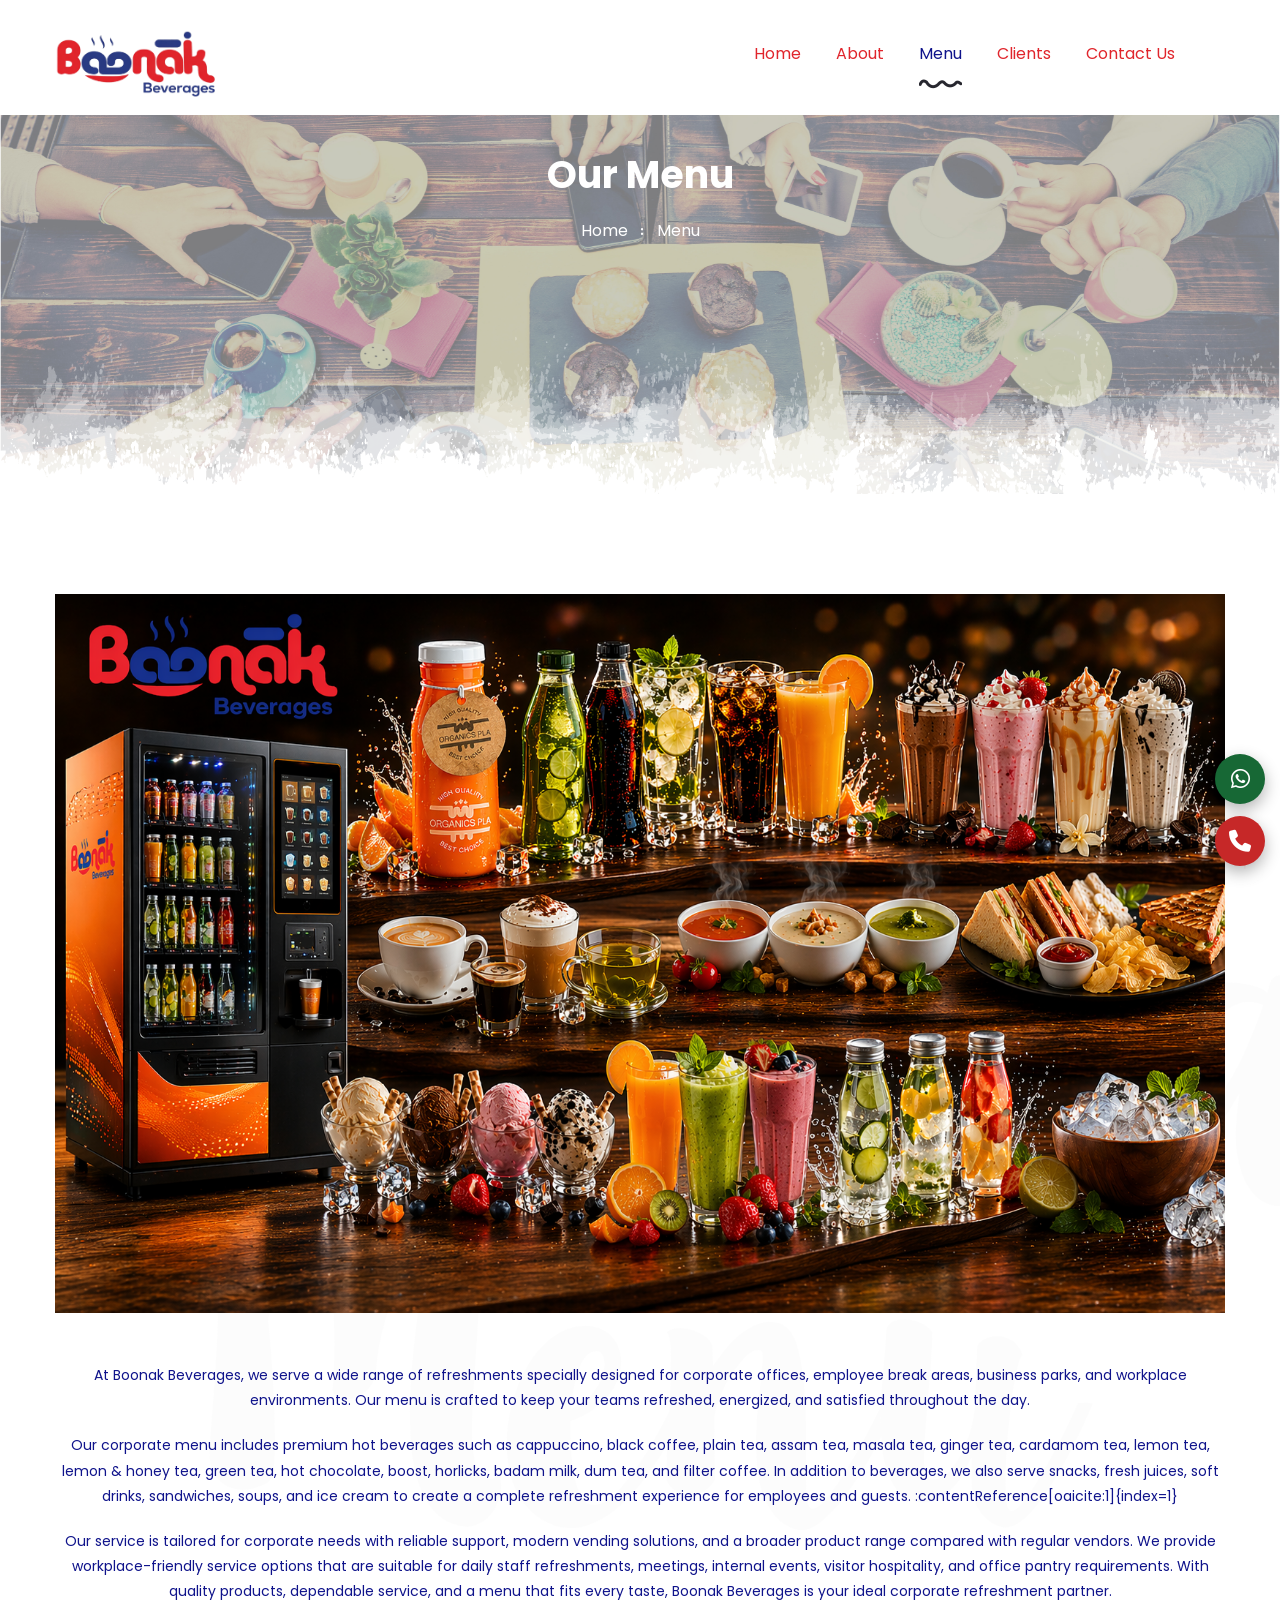
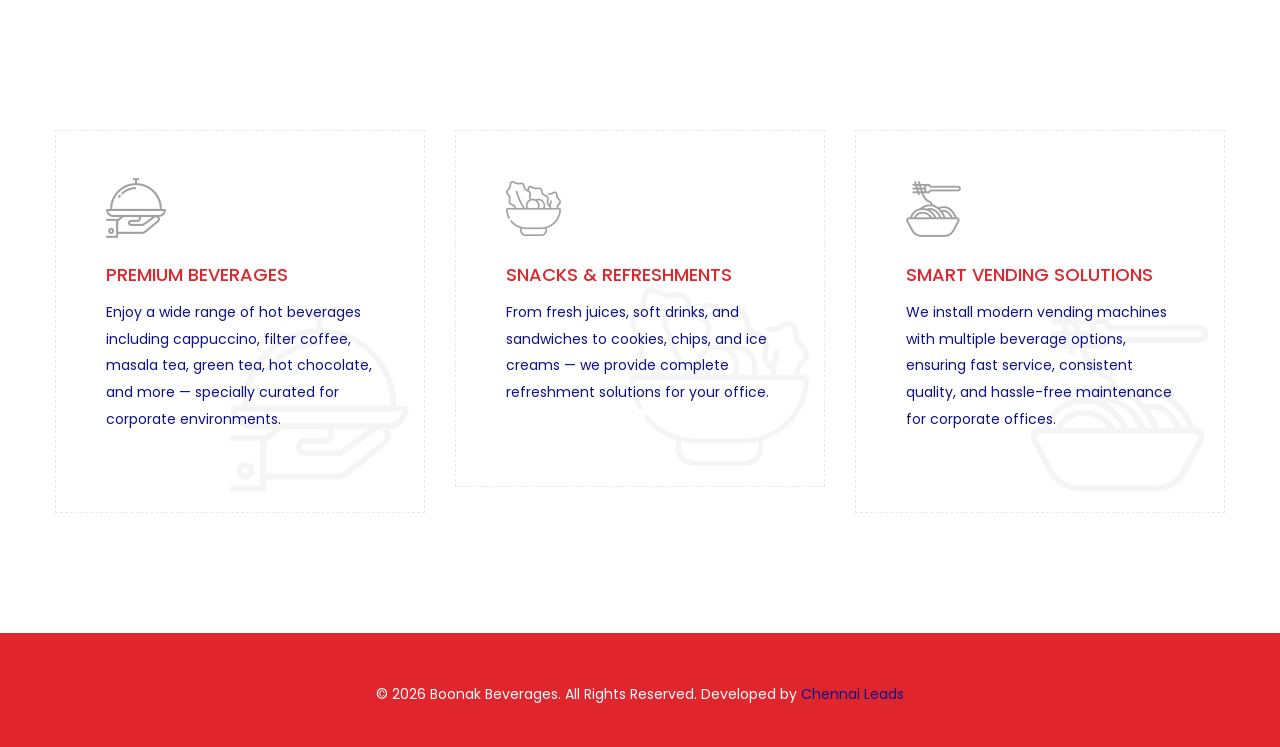
<file: menu.html>
<!DOCTYPE html>
<html>

<!-- Mirrored from preview.designtone.xyz/html/foodily/menu.html by HTTrack Website Copier/3.x [XR&CO'2014], Thu, 09 Apr 2026 11:08:11 GMT -->
<head>
<meta charset="utf-8">
<title>Boonak Beverages</title>
<!-- Stylesheets -->
<link href="css/bootstrap.css" rel="stylesheet">
<link href="css/style.css" rel="stylesheet">
<link href="css/responsive.css" rel="stylesheet">

<link href="https://fonts.googleapis.com/css2?family=Niconne&amp;family=Poppins:wght@100;200;300;400;500;600;700;800;900&amp;family=Tangerine:wght@400;700&amp;display=swap" rel="stylesheet">

<link rel="shortcut icon" href="images/favicon.ico" type="image/x-icon">
<link rel="icon" href="images/favicon.ico" type="image/x-icon">

<!-- Responsive -->
<meta http-equiv="X-UA-Compatible" content="Boonak Beverages">
<meta name="viewport" content="width=device-width, initial-scale=1.0, maximum-scale=1.0, user-scalable=0">
<link rel="stylesheet" href="https://cdnjs.cloudflare.com/ajax/libs/font-awesome/6.5.0/css/all.min.css">
<!--[if lt IE 9]><script src="https://cdnjs.cloudflare.com/ajax/libs/html5shiv/3.7.3/html5shiv.js"></script><![endif]-->
<!--[if lt IE 9]><script src="js/respond.js"></script><![endif]-->
</head>
<style>
    .floating-contact {
  position: fixed;
  right: 15px;
  top: 90%;
  transform: translateY(-50%);
  z-index: 9999;

  display: flex;
  flex-direction: column;
  align-items: center;
  gap: 12px;
}

/* Buttons */
.contact-btn {
  width: 50px;
  height: 50px;
  border-radius: 50%;
  border: none;
  cursor: pointer;

  display: flex;
  align-items: center;
  justify-content: center;

  color: #fff;
  font-size: 22px;
  box-shadow: 0 6px 16px rgba(0,0,0,0.3);
}

.whatsapp { background: #176835; }
.call { background: #c62828; }

/* Floating Enquiry Box */
.enquiry-float {
  position: fixed;
  right: 20px;
  width: 260px;
  background: #fff;
  padding: 15px;
  border-radius: 10px;
  box-shadow: 0 10px 30px rgba(0,0,0,0.15);
  z-index: 9999;
    display: none;
}
/* Form */
.enquiry-float form h4 {
  margin-bottom: 10px;
  text-align: center;
}

.enquiry-float input,
.enquiry-float textarea {
  width: 100%;
  padding: 8px;
  margin-bottom: 8px;
  border: 1px solid #ccc;
  border-radius: 4px;
}

.enquiry-btn {
  width: 100%;
  background: #e63946;
  color: #fff;
  border: none;
  padding: 10px;
  border-radius: 5px;
  cursor: pointer;
  font-size: 15px;
}

.enquiry-btn:hover {
  background: #c92f3c;
}
	.footer-flex {
    display: flex;
    justify-content: space-between;
    align-items: center;
    flex-wrap: wrap;
}

/* Social icons inline */
.social-list {
    display: flex;
    gap: 12px;
    margin: 0;
    padding: 0;
    list-style: none;
}

/* Mobile responsive */
@media (max-width: 768px) {
    .footer-flex {
        flex-direction: column;
        text-align: center;
        gap: 10px;
    }
}
</style>
<body class="hidden-bar-wrapper">
<div class="floating-contact">

  <!-- WhatsApp -->
  <a href="https://wa.me/919962820202" target="_blank" class="contact-btn whatsapp">
    <i class="fab fa-whatsapp"></i>
  </a>

  <!-- Call -->
  <a href="tel:+919962820202 " class="contact-btn call">
    <i class="fas fa-phone"></i>
  </a>

</div>
<div class="page-wrapper">
 	
    <!-- Preloader -->
 	
 	<!-- Main Header-->
    <header class="main-header header-style-one">
    	
		<!-- Header Upper -->
        <div class="header-upper">
        	<div class="auto-container clearfix">
            	
				<div class="pull-left logo-box">
					<div class="logo"><a href="index.html"><img src="images/logo1.png" alt=""
						 style="height: 70px;"
						title=""></a></div>
				</div>
				
				<div class="nav-outer clearfix">
					<!--Mobile Navigation Toggler-->
					<div class="mobile-nav-toggler"><span class="icon flaticon-menu"></span></div>
					<!-- Main Menu -->
					<nav class="main-menu navbar-expand-md">
						<div class="navbar-header">
							<!-- Toggle Button -->    	
							<button class="navbar-toggler" type="button" data-toggle="collapse" data-target="#navbarSupportedContent" aria-controls="navbarSupportedContent" aria-expanded="false" aria-label="Toggle navigation">
								<span class="icon-bar"></span>
								<span class="icon-bar"></span>
								<span class="icon-bar"></span>
							</button>
						</div>
						
						<div class="navbar-collapse collapse clearfix" id="navbarSupportedContent">
							<ul class="navigation clearfix">
								<li class=""><a href="index.html">Home</a>
								
								</li>
								<li class=""><a href="about.html">About</a>
									
								</li>
								<li class="current"><a href="menu.html">Menu</a>
									
								</li>
								<li class=""><a href="client.html">Clients</a>
									
								</li>
								
								<li><a href="contact.html">Contact us</a></li>
							</ul>
						</div>
					</nav>
					
					<!-- Main Menu End-->
					<div class="outer-box clearfix">
						
						<!-- Search Btn -->
						<!-- <div class="search-box-btn search-box-outer"><span class="icon fa fa-search"></span></div> -->
						
						<!-- Nav Btn -->
						<!-- <div class="nav-btn navSidebar-button"><span class="icon flaticon-menu-2"></span></div> -->
							
					</div>
				</div>
				
            </div>
        </div>
        <!--End Header Upper-->
        
		<!-- Sticky Header  -->
        <div class="sticky-header">
            <div class="auto-container clearfix">
                <!--Logo-->
                <div class="logo pull-left">
                    <a href="index.html" title=""><img src="images/logo1.png"
						style="height: 50px;" alt="" title=""></a>
                </div>
                <!--Right Col-->
                <div class="pull-right">
                    <!-- Main Menu -->
                    <nav class="main-menu">
                        <!--Keep This Empty / Menu will come through Javascript-->
                    </nav><!-- Main Menu End-->
					
					<!-- Main Menu End-->
					<div class="outer-box clearfix">
						
						<!-- Search Btn -->
						<!-- <div class="search-box-btn search-box-outer"><span class="icon fa fa-search"></span></div> -->
						
						<!-- Nav Btn -->
						<!-- <div class="nav-btn navSidebar-button"><span class="icon flaticon-menu-2"></span></div> -->
						
					</div>
					
                </div>
            </div>
        </div><!-- End Sticky Menu -->
    
		<!-- Mobile Menu  -->
        <div class="mobile-menu">
            <div class="menu-backdrop"></div>
            <div class="close-btn"><span class="icon flaticon-multiply"></span></div>
            
            <nav class="menu-box">
                <div class="nav-logo"><a href="index.html"><img src="images/logo1.png" alt="" title=""></a></div>
                <div class="menu-outer"><!--Here Menu Will Come Automatically Via Javascript / Same Menu as in Header--></div>
            </nav>
        </div><!-- End Mobile Menu -->
	
    </header>
    <!-- End Main Header -->
	

	
	<!-- Page Title -->
    <section class="page-title" style="background-image: url(images/b2.png)">
		<div class="pattern-layer" style="background-image: url(images/background/pattern-7.png)"></div>
    	<div class="auto-container">
			<h2>Our Menu</h2>
			<ul class="page-breadcrumb">
				<li><a href="index.html">home</a></li>
				<li>Menu</li>
			</ul>
        </div>
    </section>
    <!-- End Page Title -->
	
	
	
	
	
	<!-- Corporate Menu Section -->
<section class="milkshake-section">
    <!-- <div class="icon-layer-one" style="background-image: url(images/icons/icon-1.png)"></div>
    <div class="icon-layer-two" style="background-image: url(images/icons/icon-2.png)"></div>
    <div class="icon-layer-three" style="background-image: url(images/icons/icon-3.png)"></div> -->
    
    <div class="auto-container">
        <div class="inner-container">
            
            <div class="big-image">
                <img src="images/7.png" alt="Corporate beverages and snacks menu" />
            </div>
            
            <div class="lower-content">
                <div class="section-text">Corporate Menu</div>
                
                <div class="text">
                    <p>
                        At Boonak Beverages, we serve a wide range of refreshments specially designed for 
                        corporate offices, employee break areas, business parks, and workplace environments. 
                        Our menu is crafted to keep your teams refreshed, energized, and satisfied throughout the day.
                    </p>
                    
                    <p>
                        Our corporate menu includes premium hot beverages such as cappuccino, black coffee, 
                        plain tea, assam tea, masala tea, ginger tea, cardamom tea, lemon tea, lemon & honey tea, 
                        green tea, hot chocolate, boost, horlicks, badam milk, dum tea, and filter coffee. 
                        In addition to beverages, we also serve snacks, fresh juices, soft drinks, sandwiches, 
                        soups, and ice cream to create a complete refreshment experience for employees and guests. :contentReference[oaicite:1]{index=1}
                    </p>

                    <p>
                        Our service is tailored for corporate needs with reliable support, modern vending solutions, 
                        and a broader product range compared with regular vendors. We provide workplace-friendly 
                        service options that are suitable for daily staff refreshments, meetings, internal events, 
                        visitor hospitality, and office pantry requirements. With quality products, dependable service, 
                        and a menu that fits every taste, Boonak Beverages is your ideal corporate refreshment partner. 
                    </p>
                </div>
            </div>
        </div>
    </div>
</section>
<!-- End Corporate Menu Section -->
	
	<!-- Menu Page Section -->
<section class="menu-page-section">
    <div class="auto-container">
        <div class="row clearfix">
        
            <!-- Block 1 -->
            <div class="menu-block-two col-lg-4 col-md-6 col-sm-12">
                <div class="inner-box">
                    <div class="side-icon">
                        <img src="images/icons/menu-icon-1.png" alt="" />
                    </div>
                    <div class="icon">
                        <img src="images/icons/menu-1.png" alt="" />
                    </div>
                    <h6><a href="#">Premium Beverages</a></h6>
                    <div class="text">
                        Enjoy a wide range of hot beverages including cappuccino, filter coffee, masala tea, green tea, hot chocolate, and more — specially curated for corporate environments.
                    </div>
                </div>
            </div>
            
            <!-- Block 2 -->
            <div class="menu-block-two col-lg-4 col-md-6 col-sm-12">
                <div class="inner-box">
                    <div class="side-icon">
                        <img src="images/icons/menu-icon-2.png" alt="" />
                    </div>
                    <div class="icon">
                        <img src="images/icons/menu-2.png" alt="" />
                    </div>
                    <h6><a href="#">Snacks & Refreshments</a></h6>
                    <div class="text">
                        From fresh juices, soft drinks, and sandwiches to cookies, chips, and ice creams — we provide complete refreshment solutions for your office.
                    </div>
                </div>
            </div>
            
            <!-- Block 3 -->
            <div class="menu-block-two col-lg-4 col-md-6 col-sm-12">
                <div class="inner-box">
                    <div class="side-icon">
                        <img src="images/icons/menu-icon-3.png" alt="" />
                    </div>
                    <div class="icon">
                        <img src="images/icons/menu-3.png" alt="" />
                    </div>
                    <h6><a href="#">Smart Vending Solutions</a></h6>
                    <div class="text">
                        We install modern vending machines with multiple beverage options, ensuring fast service, consistent quality, and hassle-free maintenance for corporate offices.
                    </div>
                </div>
            </div>
            
        </div>
    </div>
</section>
<!-- End Menu Page Section -->
	
	<!-- Main Footer -->
    <footer class="main-footer">
    
    <!-- <div class="pattern-layer-one" style="background-image: url(images/resource/footer-pattern-1.png)"></div>
    <div class="pattern-layer-two" style="background-image: url(images/resource/footer-pattern-2.png)"></div>
    <div class="pattern-layer-three" style="background-image: url(images/background/pattern-6.png)"></div> -->

    <div class="auto-container">
        
        <div class="widgets-section">

            <div class="footer-bottom">

                <div class="footer-flex">

                    <!-- Left Side -->
                    <div style="text-align: center; width: 100%; padding: 15px 0; color: white;" >
    &copy; <span id="year"></span> Boonak Beverages. All Rights Reserved. Developed by 
    <a href="https://chennaileads.com/" target="_blank" style="color: #0f138b; text-decoration: none;">
        Chennai Leads
    </a>
</div>

                    <!-- Right Side -->
                    <!-- <div class="social-widget">
                        <ul class="social-list">
                            <li ><a href="#"><span class="icon fa fa-facebook"></span></a></li>
                            <li><a href="#"><span class="icon fa fa-twitter"></span></a></li>
                            <li><a href="#"><span class="icon fa fa-instagram"></span></a></li>
                            <li><a href="#"><span class="icon fa fa-dribbble"></span></a></li>
                        </ul>
                    </div> -->

                </div>

            </div>

        </div>
        
    </div>
</footer>

<script>
  document.getElementById("year").textContent = new Date().getFullYear();
</script>
	
	
</div>
<!--End pagewrapper-->



<!--Scroll to top-->
<div class="scroll-to-top scroll-to-target" data-target="html"><span class="fa fa-arrow-up"></span></div>

<script src="js/jquery.js"></script>
<script src="js/popper.min.js"></script>
<script src="js/bootstrap.min.js"></script>
<script src="js/jquery.fancybox.js"></script>
<script src="js/appear.js"></script>
<script src="js/parallax.min.js"></script>
<script src="js/tilt.jquery.min.js"></script>
<script src="js/jquery.paroller.min.js"></script>
<script src="js/owl.js"></script>
<script src="js/wow.js"></script>
<script src="js/isotope.js"></script>
<script src="js/nav-tool.js"></script>
<script src="js/jquery-ui.js"></script>
<script src="js/script.js"></script>
  <script>
  const toggleBtn = document.getElementById("callToggle");
  const enquiryBox = document.getElementById("enquiryBox");

  toggleBtn.addEventListener("click", () => {
    enquiryBox.style.display =
      enquiryBox.style.display === "block" ? "none" : "block";
  });

  document.addEventListener("click", (e) => {
    if (!e.target.closest(".floating-contact")) {
      enquiryBox.style.display = "none";
    }
  });
  toggleBtn.addEventListener("click", () => {
  enquiryBox.classList.toggle("show");
});
</script>
</body>

<!-- Mirrored from preview.designtone.xyz/html/foodily/menu.html by HTTrack Website Copier/3.x [XR&CO'2014], Thu, 09 Apr 2026 11:08:11 GMT -->
</html>
</file>
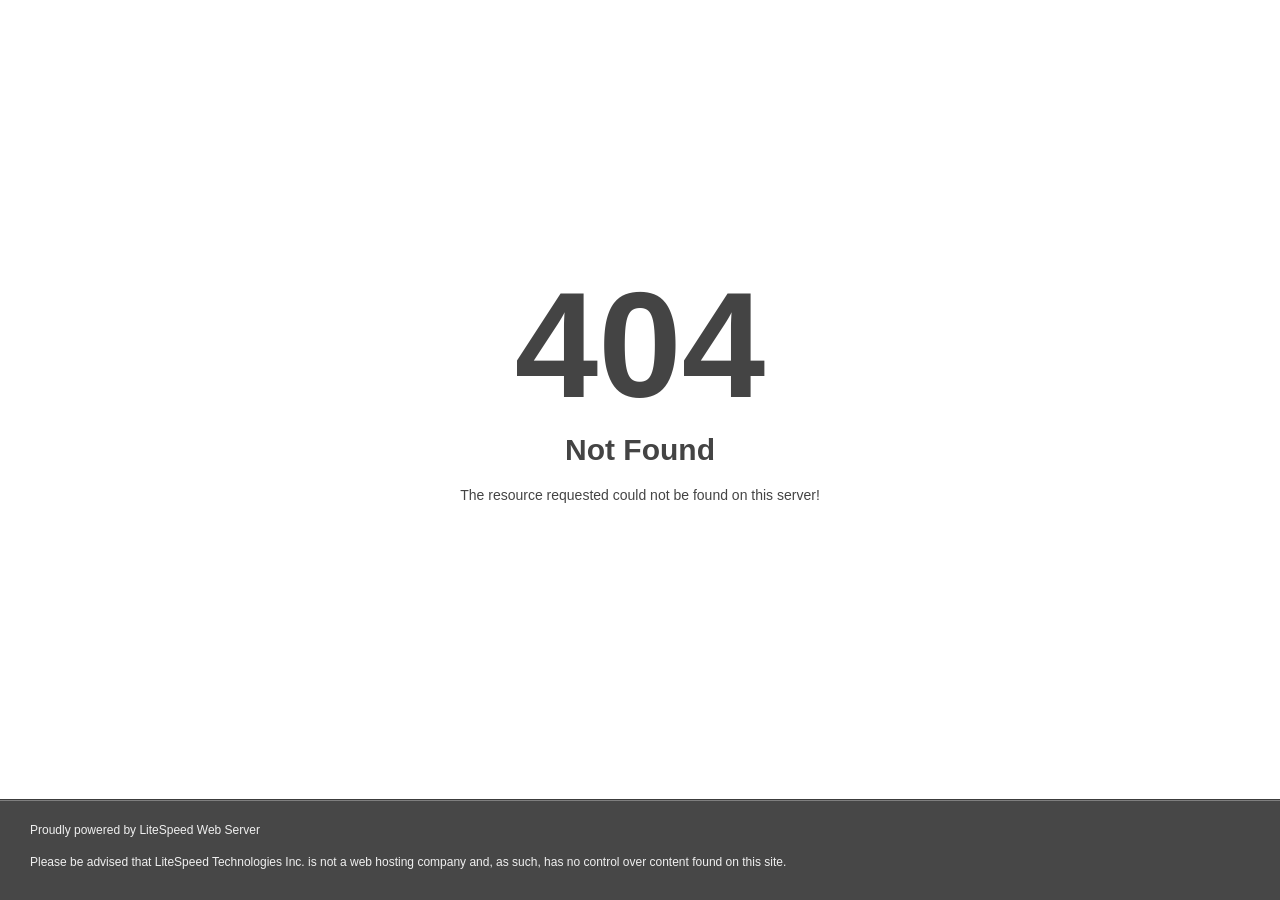
<file: css/mCSB_buttons.html>
<!DOCTYPE html>
<html style="height:100%">
<head>
<meta name="viewport" content="width=device-width, initial-scale=1, shrink-to-fit=no" />
<title> 404 Not Found
</title><style>@media (prefers-color-scheme:dark){body{background-color:#000!important}}</style></head>
<body style="color: #444; margin:0;font: normal 14px/20px Arial, Helvetica, sans-serif; height:100%; background-color: #fff;">
<div style="height:auto; min-height:100%; ">     <div style="text-align: center; width:800px; margin-left: -400px; position:absolute; top: 30%; left:50%;">
        <h1 style="margin:0; font-size:150px; line-height:150px; font-weight:bold;">404</h1>
<h2 style="margin-top:20px;font-size: 30px;">Not Found
</h2>
<p>The resource requested could not be found on this server!</p>
</div></div><div style="color:#f0f0f0; font-size:12px;margin:auto;padding:0px 30px 0px 30px;position:relative;clear:both;height:100px;margin-top:-101px;background-color:#474747;border-top: 1px solid rgba(0,0,0,0.15);box-shadow: 0 1px 0 rgba(255, 255, 255, 0.3) inset;">
<br>Proudly powered by LiteSpeed Web Server<p>Please be advised that LiteSpeed Technologies Inc. is not a web hosting company and, as such, has no control over content found on this site.</p></div></body></html>
</file>
<file: css/responsive.css>
/*  HTML Template*/

@media only screen and (max-width: 1340px){

	.page-wrapper{
		overflow:hidden;	
	}
	
}

@media only screen and (max-width: 1140px){
	
	.main-header{
		margin:0px !important;
	}
	
	.page-wrapper{
		overflow:hidden;	
	}
	
	.main-menu .navigation > li{
		margin-left:0px;
	}
	
	.main-header .outer-box .buttons-box .theme-btn{
		font-size:16px;
	}
	
	.main-header .outer-box .option-box > li{
		margin-left:15px;
	}
	
	.main-slider{
		padding:0px 0px;
	}
	
	.header-style-five .social-list,
	.milkshake-section .section-text,
	.header-style-two .social-list,
	.recipe-section .icon-layer-three,
	.banner-section .icon-layer-two{
		display:none;
	}
	
	h1{
		font-size:80px;
	}
	
	.banner-section .slide{
		padding-top:200px;
	}
	
	.sticky-header .main-menu .navigation > li{
		margin-left:22px;
	}
	
	.banner-section .image-column .image img{
		width:100%;
	}
	
	.juice-section .image-column .inner-column{
		margin-left:0px;
	}
	
	.juice-section .content-column .inner-column{
		padding:0px;
	}
	
	.fluid-section-one .content-column .inner-column{
		padding-right:50px;
	}
	
	.header-style-two .header-upper .nav-outer{
		padding:0px 0px;
	}
	
	.banner-section-two .content-column .inner-column{
		padding-top:50px;
	}
	
	.banner-section-two .image-column .image img{
		max-width:100%;
	}
	
	.banner-section-two .content-column h1{
		font-size:50px;
	}
	
	.banner-section-two .slide{
		padding-bottom:150px;
	}
	
	.history-section-two .content-column .inner-column,
	.history-section .content-column .inner-column{
		padding:0px;
	}
	
	.history-section .image-column .image-two{
		right:0px;
	}
	
	.gallery-block-two .inner-box .image-box .overlay-box{
		padding-left:20px;
		padding-right:20px;
	}
	
	.banner-section-three .slide{
		padding-top:180px;
	}
	
	.history-section-two .image-column .inner-column{
		padding-right:0px;
	}
	
	.menu-block-two .inner-box{
		padding:40px 25px 40px;
	}
	
	.menus-section .menu-column .inner-column{
		padding:40px 40px;
	}
	
	.sidebar-page-container .section-text{
		font-size:450px;
	}
	
	.contact-page-section .info-column .inner-column{
		padding-left:0px;
	}
	
	.menu-block-three .inner-box .content{
		padding:0px 0px;
	}
	
	.header-style-two .main-menu .navigation > li{
		margin:0px 12px;
	}
	
	h4{
		font-size:20px;
	}
	
}

@media only screen and (min-width: 768px){
	
	.main-menu .navigation > li > ul,
	.main-menu .navigation > li > ul > li > ul{
		display:block !important;
		visibility:hidden;
		opacity:0;
	}
	
}

@media only screen and (max-width: 1023px){
	
	.main-header .main-box .logo-box {
		position:relative;
		
		left:0px;
		top:0px;
		right:0px;
		bottom:0px;
		margin:0px;
		text-align:left;
	}
	
	.main-header .info-box{
		margin-top:5px
	}
	
	.main-header .outer-box{
		display:block;
	}
	
	.main-menu .navigation > li > a{
		font-size:14px;
	}
	
	.main-header .options-box{
		margin-top:0px;
		position:absolute;
		left:0px;
		top:25px;
		z-index:12;
		display:none;
		right:auto;
	}
	
	.main-header .header-upper .upper-right{
		padding-top:0px;
		width:100%;
	}
	
	.main-menu .navigation > li{
		margin-right:25px;
	}
	
	.main-header .header-upper .logo-box{
		margin: 0px;
		width:100%;
		padding-bottom:0px;
		text-align:center;
	}
	
	.main-header{
		position:relative;
		background-color:#ffffff;
	}
	
	.main-header .nav-outer{
		width:100%;
		padding-top:0px;
	}
	
	.main-menu .navigation > li > a{
		text-transform:capitalize;
	}
	
	.sticky-header .logo{
		width:100%;
		text-align:center;
	}
	
	.sticky-header .pull-right{
		width:100%;
	}
	
	.sticky-header .main-menu .navigation > li{
		margin-left:0px;
		margin-right:20px;
	}
	
	.banner-section .slide{
		padding-top:120px;
	}
	
	.banner-section .content-column .btns-box{
		margin-bottom:40px;
	}
	
	.juice-section .content-column{
		order:1;
	}
	
	.juice-section .image-column{
		order:2;
	}
	
	.recipe-section .right-column .inner-column,
	.recipe-section .left-column .inner-column{
		padding:0px;
	}
	
	.recipe-section .right-column .inner-column .recipe-block:nth-child(2){
		margin-left:0px;
	}
	
	.recipe-section .left-column .inner-column .recipe-block:nth-child(2){
		margin-right:0px;
	}
	
	.sidebar-page-container .section-text,
	.recipe-section .section-text,
	.recipe-section .icon-layer-one,
	.juice-section .pattern-layer,
	.juice-section .section-text,
	.juice-section .pattern-layer-two{
		display:none;
	}
	
	.recipe-section .right-column{
		order:2;
	}
	
	.recipe-section .image-column{
		order:3;
	}
	
	.recipe-section .circle-layer{
		top:62%;
	}
	
	.recipe-section{
		padding-bottom:80px;
	}
	
	.fluid-section-one .content-column{
		position:relative;
		width:100%;
		display:block;
	}
	
	.fluid-section-one .image-column{
		position:relative;
		float:left;
		width:100%;
		background-image:none !important;
	}
	
	.fluid-section-one .content-column .inner-column{
		max-width:100%;
	}
	
	.fluid-section-one .image-column .image-box{
		display:block;
		width:100%;
	}
	
	.fluid-section-one .content-column .icon-box{
		left:auto;
		right:0px;
		bottom:0px;
	}
	
	.news-section .pattern-layer{
		display:none;
	}
	
	.news-section{
		padding-top:0px;
	}

	.header-style-two .header-upper .logo-box{
		position:relative;
		left:auto;
	}
	
	.header-style-two .header-upper .nav-outer{
		margin-top:0px;
	}
	
	.header-style-two .main-menu .navigation > li{
		margin-left:0px;
		margin-right:30px;
	}
	
	.header-style-two .main-menu .navigation.right-nav{
		float:left;
	}
	
	.banner-section-two .content-column .inner-column{
		padding-top:0px;
	}
	
	.banner-section-two .slide{
		padding-top:120px;
	}
	
	.location-section .inner-container{
		border:0px;
	}
	
	.location-section .inner-container .row{
		margin:0px -15px;
	}
	
	.location-section .inner-container .location-block{
		padding:0px 15px;
		margin-bottom:30px;
		border:0px;
	}
	
	.location-section .inner-container .location-block .inner-box{
		border:1px solid #dfdfdf;
	}
	
	.menus-section .menu-column .inner-column{
		padding:40px 40px;
	}
	
	.history-section .content-column{
		order:1;
	}
	
	.history-section .image-column{
		order:2;
	}
	
	.header-style-three{
		background-color:#ffffff;
	}
	
	.header-style-three .header-upper .search-box{
		display:none;
	}
	
	.header-style-three .header-upper .logo-box{
		padding:15px 0px 15px;
	}
	
	.newsletter-section .title-column{
		margin-bottom:30px;
	}
	
	.fluid-section-two .content-column{
		position:relative;
		width:100%;
	}
	
	.fluid-section-two .image-column{
		position:relative;
		width:100%;
		background-image:none !important;
	}
	
	.fluid-section-two .content-column .inner-column{
		max-width:100%;
	}
	
	.video-section .image-layer,
	.fluid-section-two .section-text{
		display:none;
	}
	
	.fluid-section-two .image-column .image-box{
		display:block;
	}
	
	.news-section-two .middle-column{
		order:3;
	}
	
	.news-section-two .right-column{
		order:2;
	}
	
	.video-section{
		padding-top:50px;
	}
	
	.footer-style-three .footer-column:nth-child(1){
		order:3;
	}
	
	.footer-style-three .footer-column:nth-child(2){
		order:1;
	}
	
	.footer-style-three .footer-column:nth-child(3){
		order:2;
	}
	
	.footer-style-three .logo-widget{
		margin-left:0px;
	}
	
	.header-style-four{
		background-color:#ffffff;
	}
	
	.history-section-two .content-column{
		order:1;
	}
	
	.history-section-two .image-column{
		order:2;
	}
	
	.restaurant-section .inner-container{
		padding-right:0px;
	}
	
	.restaurant-section .opening-box{
		position:relative;
	}
	
	.restaurant-section .inner-container .image{
		padding-bottom:30px;
	}
	
	.sidebar-page-container .icon-layer-one,
	.page-title h2 br{
		display:none;
	}
	
	.contact-page-section .info-column .inner-column{
		padding-top:0px;
	}
	
	.header-style-five{
		background-color:#ffffff;
	}
	
	.header-style-five .header-upper .logo-box{
		position:relative;
		left:auto;
	}
	
	.header-style-five .header-upper .nav-outer{
		margin-top:0px;
		padding:0px 0px;
	}
	
	.header-style-five .main-menu .navigation > li{
		margin-left:0px;
		margin-right:30px;
	}
	
	.header-style-five .main-menu .navigation.right-nav{
		float:left;
	}
	
	.testimonial-section-two .inner-container{
		padding:0px 0px;
	}
	
	.tips-section .content-column .signature-image,
	.testimonial-section-two .icon-layer-one{
		display:none;
	}
	
	.tips-section .content-column{
		order:1;
	}
	
	.tips-section .content-column .inner-column{
		padding:0px 0px;
	}
	
	.tips-section .image-column{
		order:2;
	}
	
	.staff-block{
		margin-bottom:30px;
	}
	
	.main-menu .navigation > li:hover > a,
	.main-menu .navigation > li.current > a{
		color:#ffffff;
	}
	
	.banner-section .content-column .inner-column{
		padding-top:0px;
	}
	
	.header-style-five .main-menu .navigation > li:hover > a,
	.header-style-five .main-menu .navigation > li.current > a{
		color:#111111;
	}
	
}

@media only screen and (max-width: 767px){
	
	.header-upper .logo-outer {
		position:relative;
		left:0px;
		top:0px;
		right:0px;
		bottom:0px;
		width:100%;
		margin:0px;
	}
	
	.sidebar-page-container .comments-area .comment-box .author-thumb{
		position:relative;
	}
	
	.main-header .sticky-header .outer-box{
		display:block;
		right: 15px;
		left: auto;
		top:0px;
	}
	
	.main-menu{
		width:100%;
		display:none;
	}
	
	.main-menu .navbar-collapse {
	   max-height:300px;
	   max-width:none;
		overflow:auto;
		float:none !important;
		width:100% !important;
		padding:0px 0px 0px;
		border:none;
		margin:0px 0px 15px;
		-ms-border-radius:0px;
		-moz-border-radius:0px;
		-webkit-border-radius:0px;
		-o-border-radius:0px;
		border-radius:0px;
		box-shadow:none;
   }
   
	.main-menu .navbar-collapse.in,
	.main-menu .collapsing{
		padding:0px 0px 0px;
		border:none;
		margin:0px 0px 15px;
		-ms-border-radius:0px;
		-moz-border-radius:0px;
		-webkit-border-radius:0px;
		-o-border-radius:0px;
		border-radius:0px;
		box-shadow:none;	
	}
	
	.main-menu .navbar-header{
		position:relative;
		float:none;
		display:block;
		text-align:right;
		width:100%;
		padding:15px 0px;
		right:0px;
		z-index:12;
	}
	
	.main-menu .navbar-header .navbar-toggle{
		display:inline-block;
		z-index:12;
		border:1px solid #cc8809;
		float:none;
		margin:0px 0px 0px 0px;
		border-radius:0px;
		background:#cc8809;
	}
	
	.main-menu .navbar-header .navbar-toggle .icon-bar{
		background:#ffffff;	
	}
	
	.main-menu .navbar-collapse > .navigation{
		float:none !important;
		margin:0px !important;
		width:100% !important;
		background:#2c2c2c;
		border:1px solid #ffffff;
		border-top:none;
	}
	
	.main-menu .navbar-collapse > .navigation > li{
		margin:0px !important;
		float:none !important;
		padding:0px !important;
		width:100%;
	}
	
	.main-menu .navigation > li > a,
	.main-menu .navigation > li > ul:before{
		border:none;	
	}
	
	.main-menu .navbar-collapse > .navigation > li > a{
		padding:10px 10px !important;
		border:none !important;
	}
	
	.main-menu .navigation li.dropdown > a:after,
	.main-menu .navigation > li.dropdown > a:before,
	.main-menu .navigation > li > ul > li > a::before,
	.main-menu .navigation > li > ul > li > ul > li > a::before{
		color:#ffffff !important;
		right:15px;
		font-size:16px;
		display:none !important;
	}
	
	.main-menu .navbar-collapse > .navigation > li > ul,
	.main-menu .navbar-collapse > .navigation > li > ul > li > ul{
		position:relative;
		border:none;
		float:none;
		visibility:visible;
		opacity:1;
		display:none;
		margin:0px;
		left:auto !important;
		right:auto !important;
		top:auto !important;
		padding:0px;
		outline:none;
		width:100%;
		background:#2c2c2c;
		-webkit-border-radius:0px;
		-ms-border-radius:0px;
		-o-border-radius:0px;
		-moz-border-radius:0px;
		border-radius:0px;
		transition:none !important;
		-webkit-transition:none !important;
		-ms-transition:none !important;
		-o-transition:none !important;
		-moz-transition:none !important;
	}
		
	.main-menu .navbar-collapse > .navigation > li > ul,
	.main-menu .navbar-collapse > .navigation > li > ul > li > ul{
		border-top:1px solid rgba(255,255,255,1) !important;	
	}
	
	.main-menu .navbar-collapse > .navigation > li,
	.main-menu .navbar-collapse > .navigation > li > ul > li,
	.main-menu .navbar-collapse > .navigation > li > ul > li > ul > li{
		border-top:1px solid rgba(255,255,255,1) !important;
		border-bottom:none;
		opacity:1 !important;
		top:0px !important;
		left:0px !important;
		visibility:visible !important;
	}
	
	.main-menu .navbar-collapse > .navigation > li:first-child{
		border:none;	
	}
	
	.main-menu .navbar-collapse > .navigation > li > a,
	.main-menu .navbar-collapse > .navigation > li > ul > li > a,
	.main-menu .navbar-collapse > .navigation > li > ul > li > ul > li > a{
		padding:10px 10px !important;
		line-height:22px;
		color:#ffffff;
		background:#2c2c2c;
		text-align:left;
	}
	
	.main-menu .navbar-collapse > .navigation > li > a:hover,
	.main-menu .navbar-collapse > .navigation > li > a:active,
	.main-menu .navbar-collapse > .navigation > li > a:focus{
		background:#cc8809;
	}
	
	.main-menu .navbar-collapse > .navigation > li:hover > a,
	.main-menu .navbar-collapse > .navigation > li > ul > li:hover > a,
	.main-menu .navbar-collapse > .navigation > li > ul > li > ul > li:hover > a,
	.main-menu .navbar-collapse > .navigation > li.current > a,

	.main-menu .navbar-collapse > .navigation > li.current-menu-item > a{
		background:#2c2c2c;
		color:#ffffff !important;
	}
	
	.main-menu .navbar-collapse > .navigation li.dropdown .dropdown-btn{
		display:block;
	}
	
	.sec-title .text br,
	.main-slider .owl-nav,
	.milkshake-section .icon-layer-three,
	.main-menu .navbar-collapse > .navigation li.dropdown:after,
	.main-menu .navigation > li > ul:before{
		display:none !important;	
	}
	
	.main-header .btn-outer{
		left:0px;
		top:0px;
		right:auto;
		margin-top:15px;
		text-align:left;
		z-index:12;
	}
	
	.main-header .main-box .logo-box{
		float:none;
		text-align:center;
		padding-bottom:10px;
	}
	
	.sidebar-page-container .comments-area .comment-box.reply-comment{
		margin-left:0px;
	}
	
	.main-header .header-lower .outer-box{
		position:absolute;
		z-index:12;
		display:block;
	}
	
	.main-menu .navbar-header .navbar-toggler{
		display: inline-block;
		z-index: 12;
		width: 50px;
		height: 40px;
		float: none;
		padding: 0px;
		text-align: center;
		border-radius: 0px;
		background: none;
		border: 1px solid #ffffff;
	}
	
	.main-menu .navbar-header .navbar-toggler .icon-bar{
		position: relative;
		background: #ffffff;
		height: 2px;
		width: 26px;
		display: block;
		margin:0 auto;
		margin:5px 11px;
	}
	
	.main-header .nav-outer{
		width:100%;
	}
	
	.main-slider h3{
		font-size:20px;
	}
	
	.main-slider h3 span{
		font-size:30px;
	}
	
	.main-slider .text{
		font-size:16px;
	}
	
	.recipe-section .icon-layer-two,
	.main-menu .navigation > li:before,
	.main-header .outer-box .buttons-box,
	.main-slider .text br{
		display:none;
	}
	
	.main-slider .slide{
		padding:120px 0px;
	}
	
	.main-header .outer-box .option-box > li{
		margin-left:0px;
		margin-right: 20px;
	}
	
	.main-header .header-lower .search-box-outer .dropdown-menu{
		left:0px !important;
		top:40px !important;
	}
	
	.main-header .outer-box .option-box .cart-box .cart-panel{
		left:0px !important;
		right:auto;
	}
	
	.nav-outer .mobile-nav-toggler{
		display: block;
		margin: 0;
		padding: 8px 0;
		margin-left: 20px;
	}
	
	#navbarSupportedContent{
		display:block;
	}
	
	.mCSB_inside > .mCSB_container{
		margin-right:0px;
	}
	
	.main-header .outer-box{
		position:absolute;
		left:0px;
		bottom:0px;
		margin-left:0px;
		padding:22px 0px 18px;
	}
	
	h1{
		font-size:64px;
	}
	
	.page-title h2,
	h2{
		font-size:30px;
	}
	
	.sidebar-page-container .comments-area .comment,
	.shop-page .prod-tabs .reviews-container .review-box{
		padding-left:0px;
	}
	
	.authors-box .thumb{
		position:relative;
		margin-bottom:30px;
	}
	
	.authors-box .author-inner{
		padding-right:0px;
	}
	
	.error-section .text{
		font-size:18px;
	}
	
	.sticky-header .logo{
		width:auto;
		text-align:left;
	}
	
	.main-header .header-upper .logo-box{
		padding:0px;
	}
	
	.deal-section .content-box{
		width:100%;
		height:auto;
		border-radius:0px;
		padding:0px 0px 0px;
	}
	
	.deal-section .content-box .box-inner{
		padding:100px 20px 120px;
	}
	
	.recipe-block{
		margin-bottom:30px;
	}
	
	.recipe-block .inner-box{
		padding:0px;
		text-align:center;
	}
	
	.recipe-block .inner-box .icon{
		position:relative;
		margin:0 auto;
		margin-bottom:20px;
	}
	
	.recipe-block.style-two .inner-box{
		padding-left:0px;
		text-align:center;
	}
	
	.testimonial-block .inner-box .text br,
	.recipe-section .circle-layer{
		display:none;
	}
	
	.banner-section .owl-dots{
		position:relative;
		margin-top:0px;
		bottom:0px;
		padding-top:30px;
	}
	
	.banner-section .owl-dots .owl-dot span{
		color:#111111;
		opacity:1;
	}
	
	.banner-section .owl-dots .owl-dot::after{
		color:#111111;
		opacity:1;
	}
	
	.banner-section .owl-dots .owl-dot:hover span,
	.banner-section .owl-dots .owl-dot.active span{
		color:#111111;
	}
	
	.header-style-two .header-upper .logo-box{
		padding:15px 0px;
		width:auto;
	}
	
	.header-style-two .header-upper .nav-outer{
		margin-top:-78px;
	}
	
	.header-style-three .header-upper .logo-box{
		padding:15px 0px;
	}
	
	.header-style-three .header-lower .outer-box .social-box li{
		margin-left:0px;
		margin-right:20px;
	}
	
	.header-style-three .nav-outer .mobile-nav-toggler,
	.header-style-four .nav-outer .mobile-nav-toggler{
		color:#111111;
	}
	
	.newsletter-section .inner-container{
		margin-top:90px;
		border-radius:0px;
	}
	
	.newsletter-section .title-column .inner-column{
		padding-left:0px;
		text-align:center;
	}
	
	.newsletter-section .title-column .inner-column .send-icon{
		position:relative;
		margin-bottom:25px;
	}
	
	.news-block-two .inner-box{
		padding-left:0px;
		min-height:auto;
	}
	
	.news-block-two .inner-box .image{
		position:relative;
		width:100%;
	}
	
	.news-block-two .inner-box .content{
		padding-top:25px;
	}
	
	.footer-style-three .footer-widget{
		text-align:center;
	}
	
	.footer-style-three .footer-widget h6::before{
		left:50%;
		margin-left:-22px;
	}
	
	.page-title{
		padding:100px 0px 150px;
	}
	
	.staff-block{
		margin-bottom:30px;
	}
	
	.menus-section.style-two{
		padding-top:80px;
	}
	
	.news-block-four .inner-box .image .content{
		padding-top:50px;
	}
	
	.header-style-five .nav-outer .mobile-nav-toggler{
		color:#111111;
	}
	
	.header-style-five .header-upper .outer-box .nav-btn{
		margin-left:0px;
	}
	
	.main-header .header-upper .logo-box{
		padding-top:20px;
	}
	
	.banner-section-four .slide{
		padding:120px 0px 150px;
	}
	
	.header-style-five .header-upper .outer-box{
		right:auto;
	}
	
}

@media only screen and (max-width: 599px){
	
	.tips-section .pattern-layer,
	.fluid-section-one .content-column .icon-box{
		display:none;
	}
	
	.fluid-section-one .content-column .inner-column{
		padding-right:20px;
	}
	
	h2{
		font-size:26px;
	}
	
	h3{
		font-size:28px;
	}
	
	.banner-section-three .slide{
		padding:120px 0px;
	}
	
	.newsletter-form-two .form-group input[type="submit"],
	.newsletter-form-two .form-group button{
		position:relative;
		right:0px;
		top:0px;
		width:100%;
		margin-top:15px;
	}
	
	
	
	.recipe-block-four .inner-box{
		padding-left:0px;
		min-height:auto;
	}
	
	.recipe-block-four .inner-box .content{
		padding-top:25px;
	}
	
	.recipe-block-four .inner-box .image{
		position:relative;
		width:100%;
		display:block;
	}
	
	.restaurant-section .opening-box{
		max-width:100%;
	}
	
	.news-block-four .inner-box .image .content{
		padding-top:40px;
		padding-left:20px;
		padding-right:20px;
	}
	
	.sidebar-page-container .comments-area .comment-box{
		padding:25px 25px;
	}
	
	.blog-detail .inner-box blockquote{
		padding-left:0px;
	}
	
	.blog-detail .author-box .box-inner .content{
		padding-top:0px;
	}
	
	
	
}

@media only screen and (max-width: 479px) {
	
	h1{
		font-size:46px;
	}
	
	h3{
		font-size:24px;
	}
	
	h4{
		font-size:20px;
	}
	
	.banner-section-two .content-column h1{
		font-size:34px;
	}
	
	.sidebar-page-container .icon-layer-two,
	.banner-section-two .content-column .text br{
		display:none;
	}
	
	.special-block .inner-box .lower-content .price{
		margin-top:0px;
	}
	
	.location-block .inner-box .content{
		padding:20px 20px;
	}
	
	.menus-section .menu-column .inner-column{
		padding:30px 25px 50px;
	}
	
	.menu-block .inner-box{
		padding-left:0px;
	}
	
	.menu-block .inner-box .menu-image{
		position:relative;
		margin-bottom:20px;
	}
	
	.history-section .image-column .image-two{
		position:relative;
		top:0px;
		margin-top:20px;
	}
	
	.history-section .image-column .inner-column .image img,
	.history-section .image-column .image-two img{
		width:100%;
		display:block;
	}
	
	.banner-section-three .content-box .box-inner{
		padding:30px 30px;
	}
	
	.newsletter-section .inner-container{
		border-width:10px;
	}
	
	.newsletter-section .inner-container{
		padding-left:20px;
		padding-right:20px;
	}
	
	.recipe-block-two .inner-box .lower-content{
		padding-left:20px;
		padding-right:20px;
	}
	
	.sidebar-page-container .sidebar-side .sidebar,
	.restaurant-section .opening-box{
		padding-left:20px;
		padding-right:20px;
	}
	
	.news-block-four .inner-box .image .content .text{
		font-size:12px;
		margin-bottom:8px;
	}
	
	.news-block-four .inner-box .image .content .designation{
		font-size:12px;
	}
	
	.news-block-four .inner-box .image .content{
		padding-top:20px;
		padding-left:15px;
		padding-right:15px;
	}
	
	.blog-detail .author-box .box-inner .content{
		padding-left:0px;
	}
	
	.blog-detail .author-box .box-inner .content .author-image{
		position:relative;
		margin-bottom:20px;
	}
	
	.tips-section .image-column .image-two{
		position:relative;
		top:0px;
		width:100%;
		margin-top:20px;
	}
	
	.tips-section .image-column img{
		width:100%;
		display:block;
	}
	
}
</file>
<file: css/style.css>
/* Foodily HTML Template */

/* Import Files */

@import url('global.css');
@import url('header.css');
@import url('font-awesome.css');
@import url('flaticon.css');
@import url('animate.css');
@import url('owl.css');
@import url('animation.css');
@import url('jquery-ui.css');
@import url('jquery.fancybox.min.css');
@import url('jquery.mCustomScrollbar.min.css');

/*** 

====================================================================
	Search Popup
====================================================================

***/


.search-popup{
	position: fixed;
	left: 0;
	top: 0;
	height: 100vh;
	width: 100%;
	z-index: 99999;
	margin-top: -540px;
	transform: translateY(-100%);
	background-color: rgba(0,0,0,0.90);
    -webkit-transition: all 500ms cubic-bezier(0.860, 0.000, 0.070, 1.000);
    -moz-transition: all 500ms cubic-bezier(0.860, 0.000, 0.070, 1.000);
    -o-transition: all 500ms cubic-bezier(0.860, 0.000, 0.070, 1.000);
    transition: all 1500ms cubic-bezier(0.860, 0.000, 0.070, 1.000);
    -webkit-transition-timing-function: cubic-bezier(0.860, 0.000, 0.070, 1.000);
    -moz-transition-timing-function: cubic-bezier(0.860, 0.000, 0.070, 1.000);
    -o-transition-timing-function: cubic-bezier(0.860, 0.000, 0.070, 1.000);
    transition-timing-function: cubic-bezier(0.860, 0.000, 0.070, 1.000);
}

.sidenav-bar-visible .search-popup{
	width: 80%;
}

.search-popup:before{
	position: absolute;
	left: 0;
	top: 100%;
	width: 100%;
	height: 560px;
	background-image: url(../images/icons/waves-shape.png);
	background-repeat: no-repeat;
	background-position: center;
	background-size: cover;
	margin-top: 0px;
	content: "";
}

.search-active .search-popup{
	transform: translateY(0%);
	margin-top: 0;
}

.search-popup .close-search{
	position: absolute;
	left: 0;
	right: 0;
	top: 75%;
	margin: 0 auto;
	margin-top: -200px;
	border-radius: 50%;
	text-align: center;
	background-color: #E0252C;
	width: 70px;
	cursor:pointer;
	box-shadow: 0 0 10px rgba(0,0,0,0.05);
	border-bottom: 3px solid #ffffff;
	-webkit-transition: all 500ms ease;
	-moz-transition: all 500ms ease;
	-ms-transition: all 500ms ease;
	-o-transition: all 500ms ease;
	transition: all 500ms ease;
	opacity: 0;
	visibility: hidden;
}

.search-popup .close-search span{
	position: relative;
	display: block;
	height: 70px;
	width: 70px;
	font-size: 30px;
	line-height: 70px;
	color: #ffffff;
}

.search-active .search-popup .close-search{
	visibility: visible;
	opacity: 1;
	top: 50%;
	-webkit-transition-delay: 1500ms;
	-moz-transition-delay: 1500ms;
	-ms-transition-delay: 1500ms;
	-o-transition-delay: 1500ms;
	transition-delay: 1500ms;
}

.search-popup form{
	position: absolute;
	max-width: 700px;
	top: 50%;
	left: 15px;
	right: 15px;
	margin:-35px auto 0;
	transform: scaleX(0);
	transform-origin: center;
	background-color: #111111;
	-webkit-transition: all 300ms ease;
	-moz-transition: all 300ms ease;
	-ms-transition: all 300ms ease;
	-o-transition: all 300ms ease;
	transition: all 300ms ease;
}

.search-active .search-popup form{
	transform: scaleX(1);
	-webkit-transition-delay: 1200ms;
	-moz-transition-delay: 1200ms;
	-ms-transition-delay: 1200ms;
	-o-transition-delay: 1200ms;
	transition-delay: 1200ms;
}

.search-popup .form-group{
	position:relative;
	margin:0px;	
	overflow: hidden;
}

.search-popup .form-group input[type="text"],
.search-popup .form-group input[type="search"]{
	position:relative;
	display:block;
	font-size:18px;
	line-height: 50px;
	color:#000000;
	height:70px;
	width:100%;
	padding: 10px 30px;
	background-color: #ffffff;
	-webkit-transition:all 500ms ease;
	-moz-transition:all 500ms ease;
	-ms-transition:all 500ms ease;
	-o-transition:all 500ms ease;
	transition:all 500ms ease;
	font-weight:500;
	text-transform:capitalize;
}

.search-popup .form-group input[type="submit"],
.search-popup .form-group button{
	position:absolute;
	right:30px;
	top:0px;
	height:70px;
	line-height: 70px;
	background: transparent;
	text-align:center;
	font-size:24px;
	color:#000000;
	padding: 0;
	cursor:pointer;
	-webkit-transition:all 500ms ease;
	-moz-transition:all 500ms ease;
	-ms-transition:all 500ms ease;
	-o-transition:all 500ms ease;
	transition:all 500ms ease;
}

.search-popup .form-group input[type="submit"]:hover,
.search-popup .form-group button:hover{
	color: #000000;
}

.search-popup input::placeholder,
.search-popup textarea::placeholder{
	color:#000000;
}

.search-popup .close-search.style-two{
	position: absolute;
	right: 25px;
	left: auto;
	color:#ffffff;
	width:auto;
	height:auto;
	top:25px;
	margin:0px;
	border:none;
	background:none !important;
	box-shadow:none !important;
	-webkit-transition:all 500ms ease;
	-moz-transition:all 500ms ease;
	-ms-transition:all 500ms ease;
	-o-transition:all 500ms ease;
	transition:all 500ms ease;
}

.search-popup .close-search.style-two span{
	font-size:20px;
	color:#ffffff;
}

/*** 

====================================================================
	Banner Section
====================================================================

***/

.banner-section{
	position:relative;
	overflow:hidden;
}

.banner-section .pattern-layer{
	position:absolute;
	left:0px;
	bottom:0px;
	width:100%;
	height:164px;
	z-index:2;
	background-repeat:repeat-x;
}

.banner-section .slide{
	position:relative;
	overflow:hidden;
	padding-top:150px;
	padding-bottom:0px;
	/* background-color:#ceba20; */
		background-image: url('../images/slider2.png');

}

.banner-section .slide.style-two{
		/* background-color:#a79bac; */
	/* background-image: url(/images/slider1.png); */
}

.banner-section .icon-layer-one{
	position: absolute;
    right: 0px;
    top: 0px;
    width: 312px;
    height: 274px;
	opacity:0;
	transform: translateX(300px);
    background-position: center bottom;
    background-repeat: no-repeat;
	background-size:cover;
	transition: all 900ms ease;
    -moz-transition: all 900ms ease;
    -webkit-transition: all 900ms ease;
    -ms-transition: all 900ms ease;
    -o-transition: all 900ms ease;
}

.banner-section .active .icon-layer-one{
	opacity:1;
	transform: translateX(0px);
}

.banner-section .icon-layer-two{
	position: absolute;
    left: 50px;
    bottom: 100px;
    width: 300px;
    height: 285px;
	opacity:0;
	transform: translateX(-300px);
    background-position: center bottom;
    background-repeat: no-repeat;
	transition: all 900ms ease;
    -moz-transition: all 900ms ease;
    -webkit-transition: all 900ms ease;
    -ms-transition: all 900ms ease;
    -o-transition: all 900ms ease;
}

.banner-section .active .icon-layer-two{
	opacity:1;
	transform: translateX(0px);
	transition-delay: 500ms;
}

.banner-section .icon-layer-three{
	position: absolute;
    right: 0px;
    top: -50px;
    width: 177px;
    height: 213px;
	opacity:0;
	transform: translateX(-300px);
    background-position: center bottom;
    background-repeat: no-repeat;
	background-size:cover;
	transition: all 900ms ease;
    -moz-transition: all 900ms ease;
    -webkit-transition: all 900ms ease;
    -ms-transition: all 900ms ease;
    -o-transition: all 900ms ease;
}

.banner-section .active .icon-layer-three{
	opacity:1;
	transform: translateX(0px);
	transition-delay: 500ms;
}

.banner-section .content-column{
	position:relative;
}

.banner-section .content-column .inner-column{
	position:relative;
	padding-top:50px;
}

.banner-section .content-column h1{
	position:relative;
	color:#ffffff;
	font-weight:400;
	line-height:1.1em;
	opacity: 0;
	transform: scaleY(0);
	transform-origin: top;
	font-family: 'LillyBelle';
	-webkit-transition: all 1000ms ease;
	-moz-transition: all 100ms ease;
	-ms-transition: all 1000ms ease;
	-o-transition: all 1000ms ease;
	transition: all 1000ms ease;
}

.banner-section .content-column h1 .first-letter{
	display:block;
}

.banner-section .content-column h1 .second-letter{
	display:block;
}

.banner-section .active .content-column h1{
	opacity: 1;
	transform: scaleY(1);
	-webkit-transition-delay: 600ms;
	-moz-transition-delay: 600ms;
	-ms-transition-delay: 600ms;
	-o-transition-delay: 600ms;
	transition-delay: 600ms;
}

.banner-section .content-column .text{
	color:#ffffff;
	font-size:14px;
	margin-top:20px;
	margin-bottom:30px;
	font-weight:400;
	opacity: 0;
	transform: scaleY(0);
	transform-origin: top;
	-webkit-transition: all 1000ms ease;
	-moz-transition: all 100ms ease;
	-ms-transition: all 1000ms ease;
	-o-transition: all 1000ms ease;
	transition: all 1000ms ease;
}

.banner-section .active .content-column .text{
	opacity: 1;
	transform: scaleY(1);
	-webkit-transition-delay: 900ms;
	-moz-transition-delay: 900ms;
	-ms-transition-delay: 900ms;
	-o-transition-delay: 900ms;
	transition-delay: 900ms;
}

.banner-section .content-column .btns-box{
	margin-top:35px;
	opacity: 0;
	margin-bottom:90px;
	transform: scaleY(0);
	transform-origin: top;
	-webkit-transition: all 1000ms ease;
	-moz-transition: all 100ms ease;
	-ms-transition: all 1000ms ease;
	-o-transition: all 1000ms ease;
	transition: all 1000ms ease;
}

.banner-section .active .content-column .btns-box{
	opacity: 1;
	transform: scaleY(1);
	-webkit-transition-delay: 1200ms;
	-moz-transition-delay: 1200ms;
	-ms-transition-delay: 1200ms;
	-o-transition-delay: 1200ms;
	transition-delay: 1200ms;
}

.banner-section .content-column .theme-btn{
	margin-right:15px;
}

.banner-section .content-column .icons-box{
	position:relative;
	opacity:0;
	transform: scaleY(0);
	transform-origin: top;
	-webkit-transition: all 1000ms ease;
	-moz-transition: all 100ms ease;
	-ms-transition: all 1000ms ease;
	-o-transition: all 1000ms ease;
	transition: all 1000ms ease;
}

.banner-section .content-column .icons-box img{
	position:relative;
	width:auto;
}

.banner-section .active .content-column .icons-box{
	opacity: 1;
	transform: scaleY(1);
	-webkit-transition-delay: 1500ms;
	-moz-transition-delay: 1500ms;
	-ms-transition-delay: 1500ms;
	-o-transition-delay: 1500ms;
	transition-delay: 1500ms;
}

.banner-section .image-column{
	position:relative;
}

.banner-section .image-column .inner-column{
	position:relative;
}

.banner-section .image-column .image{
	position:relative;
}

.banner-section .image-column .image img{
	/* max-width:inherit;
	width:auto; */
}

.banner-section .owl-dots{
	display: block;
	position: absolute;
	left: 0px;
	right: 0px;
	bottom: 140px;
	text-align:center;
	counter-reset:slides-num;
}

.banner-section .owl-dots .owl-dot{
	position:relative;
	display: inline-block;
	vertical-align: top;
	margin-left:28px;
	counter-increment: slides-num;
}

.banner-section .owl-dots .owl-dot span{
	position: relative;
	content:"0" counter(slides-num) "";
	display: block;
	font-size: 18px;
	font-weight: 600;
	color: #f6f0c8;
	opacity:0.30;
	padding-bottom:5px;
	-webkit-transition:all 0.3s ease;
	-moz-transition:all 0.3s ease;
	-ms-transition:all 0.3s ease;
	-o-transition:all 0.3s ease;
	transition:all 0.3s ease;
	font-family: 'LillyBelle';
}

.banner-section .owl-dots .owl-dot:after{
	position:absolute;
	content:'/';
	right:-17px;
	top:-1px;
	color:#d6d1ad;
	-webkit-transition:all 0.3s ease;
	-moz-transition:all 0.3s ease;
	-ms-transition:all 0.3s ease;
	-o-transition:all 0.3s ease;
	transition:all 0.3s ease;
}

.banner-section .owl-dots .owl-dot:last-child::after{
	display:none;
}

.banner-section .owl-dots .owl-dot span:before{
	position: relative;
	content:"0" counter(slides-num) "";
}

.banner-section .owl-dots .owl-dot:hover span,
.banner-section .owl-dots .owl-dot.active span{
	color: #ffffff;
	opacity:1;
}

.banner-section .owl-nav{
	position:absolute;
	left:0px;
	top:50%;
	z-index:99999;
	width:100%;
	opacity:0;
	margin-top:-10px;
	transition:all 0.3s ease;
	-moz-transition:all 0.3s ease;
	-webkit-transition:all 0.3s ease;
	-ms-transition:all 0.3s ease;
	-o-transition:all 0.3s ease;
}

.banner-section:hover .owl-nav{
	opacity:1;
}

.banner-section .owl-nav .owl-prev{
	position:absolute;
	left:20px;
	width:60px;
	height:60px;
	color:#ffffff;
	line-height:56px;
	font-size:24px;
	text-align:center;
	border-radius:50px;
	transition:all 500ms ease;
	-moz-transition:all 500ms ease;
	-webkit-transition:all 500ms ease;
	-ms-transition:all 500ms ease;
	-o-transition:all 500ms ease;
	border:2px solid rgba(255,255,255,0.60);
}

.banner-section .owl-nav .owl-next{
	position:absolute;
	right:20px;
	color:#ffffff;
	font-size:24px;
	width:60px;
	height:60px;
	color:#ffffff;
	line-height:56px;
	border-radius:50px;
	text-align:center;
	transition:all 500ms ease;
	-moz-transition:all 500ms ease;
	-webkit-transition:all 500ms ease;
	-ms-transition:all 500ms ease;
	-o-transition:all 500ms ease;
	border:2px solid rgba(255,255,255,0.60);
}

.banner-section .owl-nav .owl-prev:hover,
.banner-section .owl-nav .owl-next:hover{
	color:#222222;
	border-color:#ffffff;
	background-color:#ffffff;
}

/*** 

====================================================================
	Banner Section Two
====================================================================

***/

.banner-section-two{
	position:relative;
	overflow:hidden;
	background: #000000;
	background: -webkit-linear-gradient(to right, #000000 0%, #5F281C 75%);
	background: -moz-linear-gradient(to right, #000000 0%, #5F281C 75%);
	background: linear-gradient(to right, #000000 0%, #5F281C 75%);
}

.banner-section-two .pattern-layer{
	position:absolute;
	left:0px;
	bottom:0px;
	width:100%;
	height:164px;
	z-index:1;
	background-repeat:repeat-x;
}

.banner-section-two .slide{
	position:relative;
	overflow:hidden;
	padding-top:190px;
	padding-bottom:200px;
}

.banner-section-two .shadow-layer{
	position:absolute;
	right:0px;
	bottom:0px;
	width:100%;
	height:100%;
	z-index:1;
	background-position:right bottom;
	background-repeat:no-repeat;
}

.banner-section-two .slide-middle-text{
	position:absolute;
	left:130px;
	right:0px;
	opacity:0.03;
	color:#ffffff;
	line-height:1em;
	font-size:500px; 
	text-align:center;
	font-family: 'LillyBelle';
}

.banner-section-two .icon-layer-one{
	position: absolute;
    left: 0px;
    top: 140px;
    width: 213px;
    height: 178px;
	opacity:0;
	transform: translateX(-300px);
    background-position: center bottom;
    background-repeat: no-repeat;
	background-size:cover;
	transition: all 900ms ease;
    -moz-transition: all 900ms ease;
    -webkit-transition: all 900ms ease;
    -ms-transition: all 900ms ease;
    -o-transition: all 900ms ease;
}

.banner-section-two .active .icon-layer-one{
	opacity:1;
	transform: translateX(0px);
}

.banner-section-two .icon-layer-two{
	position: absolute;
    right: 50px;
    bottom: -150px;
    width: 256px;
    height: 483px;
	opacity:0;
	transform: translateX(300px);
    background-position: center bottom;
    background-repeat: no-repeat;
	background-size:cover;
	transition: all 900ms ease;
    -moz-transition: all 900ms ease;
    -webkit-transition: all 900ms ease;
    -ms-transition: all 900ms ease;
    -o-transition: all 900ms ease;
}

.banner-section-two .active .icon-layer-two{
	opacity:1;
	transform: translateX(0px);
	transition-delay: 500ms;
}

.banner-section-two .content-column{
	position:relative;
	z-index:2;
}

.banner-section-two .content-column .inner-column{
	position:relative;
	padding-top:170px;
}

.banner-section-two .content-column .title{
	position:relative;
	color:#ffffff;
	font-weight:400;
	opacity: 0;
	font-size:24px;
	margin-bottom:20px;
	letter-spacing:6px;
	transform: scaleY(0);
	transform-origin: top;
	font-family: 'Niconne', cursive;
	-webkit-transition: all 1000ms ease;
	-moz-transition: all 100ms ease;
	-ms-transition: all 1000ms ease;
	-o-transition: all 1000ms ease;
	transition: all 1000ms ease;
}

.banner-section-two .active .content-column .title{
	opacity: 1;
	transform: scaleY(1);
	-webkit-transition-delay: 300ms;
	-moz-transition-delay: 300ms;
	-ms-transition-delay: 300ms;
	-o-transition-delay: 300ms;
	transition-delay: 300ms;
}

.banner-section-two .content-column h1{
	position:relative;
	color:#ffffff;
	font-weight:600;
	line-height:1em;
	opacity: 0;
	font-size:72px;
	padding-bottom:30px;
	transform: scaleY(0);
	transform-origin: top;
	text-transform:uppercase;
	font-family: 'Poppins', sans-serif;
	-webkit-transition: all 1000ms ease;
	-moz-transition: all 100ms ease;
	-ms-transition: all 1000ms ease;
	-o-transition: all 1000ms ease;
	transition: all 1000ms ease;
}

.banner-section-two .content-column h1:before{
	position:absolute;
	content:'';
	left:0px;
	bottom:0px;
	width:70px;
	height:5px;
	background-color:#ffffff;
}

.banner-section-two .active .content-column h1{
	opacity: 1;
	transform: scaleY(1);
	-webkit-transition-delay: 600ms;
	-moz-transition-delay: 600ms;
	-ms-transition-delay: 600ms;
	-o-transition-delay: 600ms;
	transition-delay: 600ms;
}

.banner-section-two .content-column .text{
	color:#ffffff;
	font-size:16px;
	margin-top:20px;
	margin-bottom:30px;
	font-weight:400;
	opacity: 0;
	transform: scaleY(0);
	transform-origin: top;
	-webkit-transition: all 1000ms ease;
	-moz-transition: all 100ms ease;
	-ms-transition: all 1000ms ease;
	-o-transition: all 1000ms ease;
	transition: all 1000ms ease;
}

.banner-section-two .active .content-column .text{
	opacity: 1;
	transform: scaleY(1);
	-webkit-transition-delay: 900ms;
	-moz-transition-delay: 900ms;
	-ms-transition-delay: 900ms;
	-o-transition-delay: 900ms;
	transition-delay: 900ms;
}

.banner-section-two .content-column .btns-box{
	margin-top:35px;
	opacity: 0;
	margin-bottom:90px;
	transform: scaleY(0);
	transform-origin: top;
	-webkit-transition: all 1000ms ease;
	-moz-transition: all 100ms ease;
	-ms-transition: all 1000ms ease;
	-o-transition: all 1000ms ease;
	transition: all 1000ms ease;
}

.banner-section-two .active .content-column .btns-box{
	opacity: 1;
	transform: scaleY(1);
	-webkit-transition-delay: 1200ms;
	-moz-transition-delay: 1200ms;
	-ms-transition-delay: 1200ms;
	-o-transition-delay: 1200ms;
	transition-delay: 1200ms;
}

.banner-section-two .content-column .theme-btn{
	margin-right:15px;
}

.banner-section-two .content-column .icons-box{
	position:relative;
	opacity:0;
	transform: scaleY(0);
	transform-origin: top;
	-webkit-transition: all 1000ms ease;
	-moz-transition: all 100ms ease;
	-ms-transition: all 1000ms ease;
	-o-transition: all 1000ms ease;
	transition: all 1000ms ease;
}

.banner-section-two .content-column .icons-box img{
	position:relative;
	width:auto;
}

.banner-section-two .active .content-column .icons-box{
	opacity: 1;
	transform: scaleY(1);
	-webkit-transition-delay: 1500ms;
	-moz-transition-delay: 1500ms;
	-ms-transition-delay: 1500ms;
	-o-transition-delay: 1500ms;
	transition-delay: 1500ms;
}

.banner-section-two .image-column{
	position:relative;
	z-index:2;
}

.banner-section-two .image-column .inner-column{
	position:relative;
}

.banner-section-two .image-column .image{
	position:relative;
}

.banner-section-two .image-column .image img{
	max-width:inherit;
	width:auto;
}

.banner-section-two .owl-dots{
	display: block;
	position: absolute;
	left: 0px;
	right: 0px;
	bottom: 140px;
	text-align:center;
	counter-reset:slides-num;
}

.banner-section-two .owl-dots .owl-dot{
	position:relative;
	display: inline-block;
	vertical-align: top;
	margin-left:28px;
	counter-increment: slides-num;
}

.banner-section-two .owl-dots .owl-dot span{
	position: relative;
	content:"0" counter(slides-num) "";
	display: block;
	font-size: 18px;
	font-weight: 600;
	color: #f6f0c8;
	opacity:0.30;
	padding-bottom:5px;
	-webkit-transition:all 0.3s ease;
	-moz-transition:all 0.3s ease;
	-ms-transition:all 0.3s ease;
	-o-transition:all 0.3s ease;
	transition:all 0.3s ease;
	font-family: 'LillyBelle';
}

.banner-section-two .owl-dots .owl-dot:after{
	position:absolute;
	content:'/';
	right:-17px;
	top:-1px;
	color:#d6d1ad;
	-webkit-transition:all 0.3s ease;
	-moz-transition:all 0.3s ease;
	-ms-transition:all 0.3s ease;
	-o-transition:all 0.3s ease;
	transition:all 0.3s ease;
}

.banner-section-two .owl-dots .owl-dot:last-child::after{
	display:none;
}

.banner-section-two .owl-dots .owl-dot span:before{
	position: relative;
	content:"0" counter(slides-num) "";
}

.banner-section-two .owl-dots .owl-dot:hover span,
.banner-section-two .owl-dots .owl-dot.active span{
	color: #ffffff;
	opacity:1;
}

.banner-section-two .owl-nav{
	position:absolute;
	left:0px;
	top:50%;
	z-index:99999;
	width:100%;
	opacity:0;
	margin-top:-10px;
	transition:all 0.3s ease;
	-moz-transition:all 0.3s ease;
	-webkit-transition:all 0.3s ease;
	-ms-transition:all 0.3s ease;
	-o-transition:all 0.3s ease;
}

.banner-section-two:hover .owl-nav{
	opacity:1;
}

.banner-section-two .owl-nav .owl-prev{
	position:absolute;
	left:20px;
	width:60px;
	height:60px;
	color:#ffffff;
	line-height:56px;
	font-size:24px;
	text-align:center;
	border-radius:50px;
	transition:all 500ms ease;
	-moz-transition:all 500ms ease;
	-webkit-transition:all 500ms ease;
	-ms-transition:all 500ms ease;
	-o-transition:all 500ms ease;
	border:2px solid rgba(255,255,255,0.60);
}

.banner-section-two .owl-nav .owl-next{
	position:absolute;
	right:20px;
	color:#ffffff;
	font-size:24px;
	width:60px;
	height:60px;
	color:#ffffff;
	line-height:56px;
	border-radius:50px;
	text-align:center;
	transition:all 500ms ease;
	-moz-transition:all 500ms ease;
	-webkit-transition:all 500ms ease;
	-ms-transition:all 500ms ease;
	-o-transition:all 500ms ease;
	border:2px solid rgba(255,255,255,0.60);
}

.banner-section-two .owl-nav .owl-prev:hover,
.banner-section-two .owl-nav .owl-next:hover{
	color:#222222;
	border-color:#ffffff;
	background-color:#ffffff;
}

/*** 

====================================================================
	Banner Section Three
====================================================================

***/

.banner-section-three{
	position:relative;
	overflow:hidden;
}

.banner-section-three .slide{
	position:relative;
	overflow:hidden;
	padding-top:220px;
	padding-bottom:220px;
	background-size:cover;
}

.banner-section-three .content-box{
	position:relative;
	max-width:475px;
}

.banner-section-three .content-box .box-inner{
	position:relative;
	padding:50px 50px;
	border-radius:4px;
	background-color:#ffffff;
}

.banner-section-three .content-box .category{
	position:relative;
	color:#ffffff;
	font-size:12px;
	padding:1px 22px;
	border-radius:8px;
	display:inline-block;
	background-color:#91ad41;
	text-transform:uppercase;
}

.banner-section-three .content-box h3{
	margin-top:15px;
	font-weight:600;
	margin-bottom:15px;
}

.banner-section-three .content-box h3 a{
	position:relative;
	color:#E0252C;
	-webkit-transition: all 300ms ease;
    -ms-transition: all 300ms ease;
    -o-transition: all 300ms ease;
    -moz-transition: all 300ms ease;
    transition: all 300ms ease;
}

.banner-section-three .content-box h3 a:hover{
	color:#91ad41;
}

.banner-section-three .content-box .post-info{
	position:relative;
}

.banner-section-three .content-box .post-info li{
	position:relative;
	padding:0px 5px;
	margin-right:12px;
	color:#0f138b;
	font-size:12px;
	display:inline-block;
}

.banner-section-three .content-box .post-info li:before{
	position:absolute;
	content:'';
	right:-10px;
	top:8px;
	width:6px;
	height:6px;
	border-radius:50px;
	background-color:#f7eee2;
}

.banner-section-three .content-box .post-info li:last-child::before{
	display:none;
}

.banner-section-three .content-box .post-info li a{
	position:relative;
	color:#0f138b;
	-webkit-transition: all 300ms ease;
    -ms-transition: all 300ms ease;
    -o-transition: all 300ms ease;
    -moz-transition: all 300ms ease;
    transition: all 300ms ease;
}

.banner-section-three .owl-nav,
.banner-section-three .owl-dots{
	display: none;
}

/*** 

====================================================================
	Juice Section
====================================================================

***/

.juice-section{
	position:relative;
	padding:100px 0px 0px;
}

.juice-section .section-text{
	position:absolute;
	left:0px;
	top:220px;
	right:0px;
	opacity:0.70;
	text-align:center;
	color:#fafafa;
	font-size:400px;
	line-height:1em;
	font-family: 'LillyBelle';
}

.juice-section .pattern-layer{
	position:absolute;
	left:0px;
	top:-150px;
	width:100%;
	height:850px;
	background-repeat:no-repeat;
}

.juice-section .pattern-layer-two{
	position:absolute;
	right:0px;
	top:50px;
	width:303px;
	height:643px;
	background-repeat:no-repeat;
}

.juice-section .image-column{
	position:relative;
}

.juice-section .image-column .inner-column{
	position:relative;
	margin-left:-120px;
}

.juice-section .image-column .image{
	position:relative;
}

.juice-section .image-column .image img{
	width:100%;
	display:block;
}

.juice-section .content-column{
	position:relative;
}

.juice-section .content-column .inner-column{
	position:relative;
	padding-top:10px;
}

.juice-section .content-column .sec-title{
	margin-bottom:25px;
}

/*** 

====================================================================
	Beverage Section
====================================================================

***/

.beverage-section{
	position:relative;
	padding:100px 0px 130px;
}

.beverage-section .icon-layer{
	position:absolute;
	left:0px;
	top:100px;
	width:224px;
	height:270px;
	background-repeat:no-repeat;
}

.beverage-block{
	position:relative;
	margin-bottom:30px;
}

.beverage-block .inner-box{
	position:relative;
}

.beverage-block .inner-box .image{
	position:relative;
	border-radius:8px;
	overflow:hidden;
	background-color:#beb996;
}

.beverage-block .inner-box .image img{
	position:relative;
	width:100%;
	display:block;
	transition:all 500ms ease;
	-moz-transition:all 500ms ease;
	-webkit-transition:all 500ms ease;
	-ms-transition:all 500ms ease;
	-o-transition:all 500ms ease;
}

.beverage-block .inner-box:hover .image img{
	opacity:0.60;
	transform:scale(1.06,1.06) rotate(2deg);
}

.beverage-block .inner-box .lower-content{
	position:relative;
	padding-top:20px;
	text-align:center;
}

.beverage-block .inner-box .lower-content h6{
	margin-bottom:2px;
	font-weight:600;
}

.beverage-block .inner-box .lower-content h6 a{
	position:relative;
	color:#E0252C;
	transition:all 500ms ease;
	-moz-transition:all 500ms ease;
	-webkit-transition:all 500ms ease;
	-ms-transition:all 500ms ease;
	-o-transition:all 500ms ease;
}

.beverage-block .inner-box:hover .lower-content h6 a{
	color:#E0252C;
}

.beverage-block .inner-box .lower-content .products{
	position:relative;
}

.beverage-section .button-box{
	position:relative;
	margin-top:20px;
}

/*** 

====================================================================
	Deal Section
====================================================================

***/

.deal-section{
	position:relative;
	padding:120px 0px 120px;
	background-attachment:fixed;
	background-size:cover;
}

.deal-section .top-pattern-layer{
	position:absolute;
	left:0px;
	top:0px;
	width:100%;
	height:164px;
	background-repeat:repeat-x;
}

.deal-section .bottom-pattern-layer{
	position:absolute;
	left:0px;
	bottom:0px;
	width:100%;
	height:164px;
	background-repeat:repeat-x;
}

.deal-section .content-box{
	position:relative;
	width:670px;
	height:670px;
	overflow:hidden;
	border-radius:50%;
	text-align:center;
	background-color:rgba(190,185,150,0.95);
	background-position:center center;
	background-repeat:no-repeat;
}

.deal-section .content-box .box-inner{
	position:relative;
	padding:200px 30px 30px 30px;
}

.deal-section .content-box .sec-title{
	margin-bottom:22px;
}

.deal-section .content-box .sec-title .text{
	margin-top:10px;
}

.deal-section .content-box .email-form{
	max-width:320px;
	width:100%;
	margin:0 auto;
}

/* Email Form */

.email-form{
	position:relative;
	margin-bottom:0px;
}

.email-form .email-title{
	position:relative;
	font-size:16px;
	font-weight:700;
	color:#ffffff;
	letter-spacing:1px;
	margin-bottom:22px;
}

.email-form .form-group{
    position: relative;
    display: block;
    z-index:1;
	margin-bottom: 0px;
}

.email-form .form-group input[type="text"],
.email-form .form-group input[type="tel"],
.email-form .form-group input[type="email"],
.email-form .form-group textarea {
    position: relative;
    width: 100%;
    line-height: 28px;
    padding: 10px 30px;
    height: 60px;
	color:#ffffff;
	display:inline-block;
    font-size: 14px;
	letter-spacing:1px;
	border-radius:50px;
	font-weight:300;
    -webkit-transition: all 300ms ease;
    -ms-transition: all 300ms ease;
    -o-transition: all 300ms ease;
    -moz-transition: all 300ms ease;
    transition: all 300ms ease;
	background:none;
	border:1px solid rgba(255,255,255,0.70);
}

.email-form .form-group textarea::-webkit-input-placeholder,
.email-form .form-group input::-webkit-input-placeholder{
	color:rgba(255,255,255,0.66);
}

.email-form .form-group input:focus{
	border-color:#E0252C;
}

.email-form .form-group input[type="submit"],
.email-form .form-group button {
	position: absolute;
	width:48px;
	height:48px;
	right:5px;
	top:6px;
	bottom:5px;
	color:#beb996;
	cursor:pointer;
	border-radius:50%;
	background:#f2f2f2;
	display:inline-block;
}

/*** 

====================================================================
	Deal Section
====================================================================

***/

.recipe-section{
	position:relative;
	overflow:hidden;
	padding:100px 0px 130px;
}

.recipe-section .icon-layer-one{
	position:absolute;
	left:50px;
	top:80px;
	width:287px;
	height:159px;
	background-repeat:no-repeat;
}

.recipe-section .icon-layer-two{
	position:absolute;
	right:20%;
	top:50px;
	width:144px;
	height:155px;
	background-repeat:no-repeat;
}

.recipe-section .icon-layer-three{
	position:absolute;
	right:5%;
	bottom:-10px;
	width:222px;
	height:224px;
	background-repeat:no-repeat;
}

.recipe-section .section-text{
	position:absolute;
	left:0px;
	top:0px;
	right:0px;
	opacity:0.35;
	color:#fafafa;
	font-size:450px;
	line-height:1em;
	text-align:center;
	font-family: 'LillyBelle';
}

.recipe-section .inner-container{
	position:relative;
}

.recipe-section .circle-layer{
	position:absolute;
	left:50%;
	top:50%;
	width:540px;
	height:427px;
	background-repeat:no-repeat;
	transform:translate(-50%, -42%);
}

.recipe-section .left-column{
	position:relative;
	margin-bottom:30px;
}

.recipe-section .left-column .inner-column{
	position:relative;
	padding-right:30px;
	padding-top:130px;
}

.recipe-section .left-column .inner-column .recipe-block:nth-child(2){
	margin-right:50px;
}

.recipe-block{
	position:relative;
	margin-bottom:90px;
}

.recipe-block .inner-box{
	position:relative;
	text-align:right;
	padding-top:12px;
	min-height:100px;
	padding-right:130px;
}

.recipe-block .inner-box .icon{
	position:absolute;
	right:0px;
	top:0px;
	width:100px;
	height:100px;
	border-radius:50%;
	line-height:50px;
	background-color:#f67900;
}

.recipe-block .inner-box h6{
	font-weight:600;
	margin-bottom:4px;
}

.recipe-block .inner-box h6 a{
	position:relative;
	color:#E0252C;
	-webkit-transition: all 300ms ease;
    -ms-transition: all 300ms ease;
    -o-transition: all 300ms ease;
    -moz-transition: all 300ms ease;
    transition: all 300ms ease;
}

.recipe-block .inner-box h6 a:hover{
	color:#f67900;
}

.recipe-block .inner-box .text{
	color:#0f138b;
}

.recipe-block:last-child{
	margin-bottom:0px;
}

.recipe-block.style-two .inner-box{
	text-align:left;
	padding-right:0px;
	padding-left:130px;
}

.recipe-block.style-two .inner-box .icon{
	left:0px;
	right:auto;
}

.recipe-section .right-column{
	position:relative;
	margin-bottom:30px;
}

.recipe-section .right-column .inner-column{
	position:relative;
	padding-left:30px;
	padding-top:130px;
}

.recipe-section .right-column .inner-column .recipe-block:nth-child(2){
	margin-left:50px;
}

.recipe-section .image-column{
	position:relative;
	margin-bottom:30px;
}

.recipe-section .image-column .inner-column{
	position:relative;
	text-align:center;
}

.recipe-section .image-column .image{
	position:relative;
	margin-left:-42px;
}

.recipe-section .image-column .image img{
	max-width:inherit;
}

/*** 

====================================================================
	Fluid Section One
====================================================================

***/

.fluid-section-one{
	position:relative;
	padding:0px 0px 0px;
}

.fluid-section-one .outer-container{
	position:relative;
	min-height:250px;
	background-color:#f7eee2;
}

.fluid-section-one .image-column{
	position:absolute;
	right:0px;
	top:0px;
	width:50%;
	height:100%;
	background-repeat:no-repeat;
	background-position:center center;
	background-size:cover;	
}

.fluid-section-one .image-column .image-box{
	position:relative;
	display:none;	
	margin:0px;
}

.fluid-section-one .image-column .image-box img{
	position:relative;
	display:block;
	width:100%;
}

.fluid-section-one .content-column{
	position:relative;
	float:left;
	width:50%;
}

.fluid-section-one .content-column .icon-box{
	position:absolute;
	left:0px;
	bottom:0px;
	width:339px;
	height:265px;
}

.fluid-section-one .content-column .inner-column{
	position:relative;
	max-width:600px;
	width:100%;
	float:right;
	padding:110px 100px 110px 15px;
}

.fluid-section-one .content-column:before{
	position:absolute;
	content:'';
	left:100%;
	top:0px;
	height:100%;
	width:164px;
	z-index:1;
	background:url(../images/background/pattern-3.png);
	background-repeat:repeat-y;
}

/*** 

====================================================================
	Testimonial Section
====================================================================

***/

.testimonial-section{
	position:relative;
	padding:100px 0px 100px;
}

.testimonial-section .inner-container{
	position:relative;
}

.testimonial-section .pattern-layer{
	position:absolute;
	left:0px;
	top:0px;
	right:0px;
	bottom:0px;
	background-repeat:no-repeat;
	background-position:center bottom;
}

.testimonial-section .owl-nav{
	display:none;
}

.testimonial-section .owl-dots{
	position:relative;
	text-align:center;
	margin-top:20px;
}

.testimonial-section .owl-dots .owl-dot{
	position:relative;
	width:10px;
	height:10px;
	margin:0px 7px;
	border-radius:50px;
	display:inline-block;
	background-color:#cfd4cd;
	-webkit-transition: all 300ms ease;
    -ms-transition: all 300ms ease;
    -o-transition: all 300ms ease;
    -moz-transition: all 300ms ease;
    transition: all 300ms ease;
}

.testimonial-section .owl-dots .owl-dot:hover,
.testimonial-section .owl-dots .owl-dot.active{
	background-color:#beb996;
}

.testimonial-block{
	position:relative;
}

.testimonial-block .inner-box{
	position:relative;
	text-align:center;
}

.testimonial-block .inner-box .author-image{
	position:relative;
	width:130px;
	height:130px;
	overflow:hidden;
	padding:10px 10px;
	border-radius:50%;
	margin:0 auto;
	background-color:#ffffff;
	box-shadow:0px 8px 12px rgba(0,0,0,0.07);
}

.testimonial-block .inner-box .author-image img{
	position:relative;
	border-radius:50%;
}

.testimonial-block .inner-box .text{
	margin-top:25px;
	color:#0f138b;
	font-size:14px;
	font-weight:500;
	font-style:italic;
	margin-bottom:15px;
}

.testimonial-block .inner-box .designation{
	color:#beb996;
	font-size:14px;
	font-weight:400;
}

.testimonial-block .inner-box .designation span{
	color:#787878;
}

/*** 

====================================================================
	News Section
====================================================================

***/

.news-section{
	position:relative;
	padding:60px 0px 100px;
}

.news-section .pattern-layer{
	position:absolute;
	left:0px;
	top:0px;
	width:304px;
	height:780px;
	background-repeat:no-repeat;
}

.news-block{
	position:relative;
	margin-bottom:30px;
}

.news-block .inner-box{
	position:relative;
	transition:all 500ms ease;
	-moz-transition:all 500ms ease;
	-webkit-transition:all 500ms ease;
	-ms-transition:all 500ms ease;
	-o-transition:all 500ms ease;
}

.news-block .inner-box .image{
	position:relative;
}

.news-block .inner-box:hover{
	box-shadow:0px 10px 15px rgba(0,0,0,0.10);
}

.news-block .inner-box .image img{
	position:relative;
	width:100%;
	display:block;
}

.news-block .inner-box .image .overlay-box{
	position:absolute;
	left:0px;
	top:0px;
	right:0px;
	bottom:0px;
	color:#ffffff;
	text-align:center;
	background-color:rgba(190,185,150,0.80);
	transition: -webkit-transform 0.4s ease;
	transition: transform 0.4s ease;
	transition: transform 0.4s ease,-webkit-transform 0.4s ease;
	-webkit-transform: scale(0, 1);
	-ms-transform: scale(0, 1);
	transform: scale(0, 1);
	-webkit-transform-origin: left center;
	-ms-transform-origin: left center;
	transform-origin: left center;
}

.news-block .inner-box:hover .overlay-box{
	-webkit-transform: scale(1, 1);
	-ms-transform: scale(1, 1);
	transform: scale(1, 1);
	-webkit-transform-origin: right center;
	-ms-transform-origin: right center;
	transform-origin: right center;
}

.news-block .inner-box .overlay-inner{
	position:absolute;
	left:0px;
	top:0px;
	width:100%;
	height:100%;
	display:table;
	vertical-align:middle;
	padding:10px 0px;
}

.news-block .inner-box .overlay-inner .content{
	position:relative;
	display:table-cell;
	vertical-align:middle;
}

.news-block .inner-box .image .overlay-box .icon{
	position:relative;
	width:50px;
	height:50px;
	color:#ffffff;
	line-height:46px;
	font-size:18px;
	text-align:center;
	border-radius:50px;
	font-weight:700;
	display:inline-block;
	border:2px solid #ffffff;
	-webkit-transition:all 300ms ease;
	-ms-transition:all 300ms ease;
	-o-transition:all 300ms ease;
	-moz-transition:all 300ms ease;
	transition:all 300ms ease;
}

.news-block .inner-box .image .overlay-box .icon:hover{
	background-color:#ffffff;
	color:#beb996;
}

.news-block .inner-box .lower-content{
	position:relative;
	text-align:center;
	padding:30px 15px 30px;
	background-color:#f5f6fb;
}

.news-block .inner-box .lower-content .category{
	position:relative;
	color:#ffffff;
	font-size:12px;
	padding:2px 18px;
	border-radius:8px;
	display:inline-block;
	background-color:#91ad41;
	text-transform:uppercase;
}

.news-block .inner-box .lower-content h6{
	margin-top:15px;
	font-weight:600;
	margin-bottom:12px;
}

.news-block .inner-box .lower-content h6 a{
	position:relative;
	color:#E0252C;
	-webkit-transition: all 300ms ease;
    -ms-transition: all 300ms ease;
    -o-transition: all 300ms ease;
    -moz-transition: all 300ms ease;
    transition: all 300ms ease;
}

.news-block .inner-box .lower-content .post-info{
	position:relative;
}

.news-block .inner-box .lower-content .post-info li{
	position:relative;
	padding:0px 5px;
	margin:0px 5px;
	color:#0f138b;
	font-size:12px;
	display:inline-block;
}

.news-block .inner-box .lower-content .post-info li:before{
	position:absolute;
	content:'';
	right:-9px;
	top:8px;
	width:6px;
	height:6px;
	border-radius:50px;
	background-color:#f7eee2;
}

.news-block .inner-box .lower-content .post-info li:last-child::before{
	display:none;
}

.news-block .inner-box .lower-content .post-info li a{
	position:relative;
	color:#0f138b;
	-webkit-transition: all 300ms ease;
    -ms-transition: all 300ms ease;
    -o-transition: all 300ms ease;
    -moz-transition: all 300ms ease;
    transition: all 300ms ease;
}

.news-block .inner-box:hover .lower-content .post-info li a,
.news-block .inner-box:hover .lower-content h6 a{
	color:#91ad41;
}

/*** 

====================================================================
	Gallery Section
====================================================================

***/

.gallery-section{
	position:relative;
	padding:0px 0px 0px;
}

.gallery-section .owl-nav{
	position:absolute;
	left:0px;
	top:50%;
	z-index:99999;
	width:100%;
	margin-top:-28px;
	transition:all 0.3s ease;
	-moz-transition:all 0.3s ease;
	-webkit-transition:all 0.3s ease;
	-ms-transition:all 0.3s ease;
	-o-transition:all 0.3s ease;
}

.gallery-section .owl-nav .owl-prev{
	position:absolute;
	left:10px;
	width:60px;
	height:60px;
	color:#E0252C;
	line-height:60px;
	font-size:24px;
	text-align:center;
	border-radius:50px;
	transition:all 500ms ease;
	-moz-transition:all 500ms ease;
	-webkit-transition:all 500ms ease;
	-ms-transition:all 500ms ease;
	-o-transition:all 500ms ease;
	background-color:#ffffff;
}

.gallery-section .owl-nav .owl-next{
	position:absolute;
	right:10px;
	color:#E0252C;
	font-size:24px;
	width:60px;
	height:60px;
	line-height:60px;
	border-radius:50px;
	text-align:center;
	transition:all 500ms ease;
	-moz-transition:all 500ms ease;
	-webkit-transition:all 500ms ease;
	-ms-transition:all 500ms ease;
	-o-transition:all 500ms ease;
	background-color:#ffffff;
}

.gallery-section .owl-nav .owl-prev:hover,
.gallery-section .owl-nav .owl-next:hover{
	color:#ffffff;
	background-color:#E0252C;
}

/* Gallery Block */

.gallery-block{
	position:relative;
	margin-bottom:0px;
}

.gallery-block .inner-box{
	position:relative;
}

.gallery-block .inner-box .image-box{
	position:relative;
	margin-bottom:0px;
}

.gallery-block .inner-box .image-box img{
	position:relative;
	width:100%;
	display:block;
}

.gallery-block .inner-box .image-box .overlay-box{
	position:absolute;
	left:10px;
	top:10px;
	right:10px;
	bottom:10px;
	color:#ffffff;
	text-align:center;
	background-color:rgba(190,185,150,0.80);
	transition: -webkit-transform 0.4s ease;
	transition: transform 0.4s ease;
	transition: transform 0.4s ease,-webkit-transform 0.4s ease;
	-webkit-transform: scale(0, 1);
	-ms-transform: scale(0, 1);
	transform: scale(0, 1);
	-webkit-transform-origin: left center;
	-ms-transform-origin: left center;
	transform-origin: left center;
}

.gallery-block .inner-box:hover .overlay-box{
	-webkit-transform: scale(1, 1);
	-ms-transform: scale(1, 1);
	transform: scale(1, 1);
	-webkit-transform-origin: right center;
	-ms-transform-origin: right center;
	transform-origin: right center;
}

.gallery-block .inner-box .overlay-inner{
	position:absolute;
	left:0px;
	top:0px;
	width:100%;
	height:100%;
	display:table;
	vertical-align:middle;
	padding:10px 0px;
}

.gallery-block .inner-box .overlay-inner .content{
	position:relative;
	display:table-cell;
	vertical-align:middle;
}

.gallery-block .inner-box .image-box .overlay-box .icon{
	position:relative;
	width:40px;
	height:40px;
	color:#ffffff;
	line-height:40px;
	font-size:14px;
	text-align:center;
	border-radius:0px;
	font-weight:700;
	display:inline-block;
	background-color:#91ad41;
	-webkit-transition:all 300ms ease;
	-ms-transition:all 300ms ease;
	-o-transition:all 300ms ease;
	-moz-transition:all 300ms ease;
	transition:all 300ms ease;
}

.gallery-block .inner-box .image-box .overlay-box .icon:hover{
	background-color:#ffffff;
	color:#91ad41;
}

/***

==================================================================
	Main Footer
==================================================================

***/

.main-footer{
	/* position:relative; */
	padding-bottom:25px;
	background-color: #E0252C;
}

/* .main-footer .pattern-layer-one{
	position:absolute;
	left:0px;
	bottom:0px;
	width:379px;
	height:130px;
	background-repeat:no-repeat;
} */

/* .main-footer .pattern-layer-two{
	position:absolute;
	right:0px;
	bottom:0px;
	width:271px;
	height:130px;
	background-repeat:no-repeat;
} */

/* .main-footer .pattern-layer-three{
	position:absolute;
	left:0px;
	top:0px;
	width:100%;
	height:165px;
	background-repeat:no-repeat;
} */

.main-footer .widgets-section{
	position:relative;
	padding: 25px 0px 0px;
}

.main-footer .footer-column{
	position:relative;
	margin-bottom:30px;
}

.main-footer .footer-widget{
	position:relative;
	margin-bottom:30px;
}

.main-footer .footer-widget h6{
	font-weight:600;
	color:#ffffff;
	padding-bottom:15px;
	margin-bottom:30px;
	text-transform:capitalize;
}

.main-footer .footer-widget h6:before{
	position:absolute;
	content:'';
	left:0px;
	bottom:0px;
	height:2px;
	width:45px;
	background-color:#beb996;
}

.main-footer .contact-widget .text{
	color:#E0252C;
	font-size:14px;
	margin-bottom:15px;
}

.main-footer .contact-widget .contact-list{
	position:relative;
}

.main-footer .contact-widget .contact-list li{
	position:relative;
	padding-left:28px;
	color:#ffffff;
	font-size:14px;
	margin-bottom:10px;
}

.main-footer .contact-widget .contact-list li .icon{
	position:absolute;
	left:0px;
	top:0px;
	color:#858585;
}

.main-footer .contact-widget .contact-list li a{
	position:relative;
	color:#ffffff;
}

/* Footer List */

.main-footer .footer-list{
	position:relative;
}

.main-footer .footer-list li{
	position:relative;
	margin-bottom:8px;
}

.main-footer .footer-list li:last-child{
	margin-bottom:0px;
}

.main-footer .footer-list li a{
	position:relative;
	color:#ffffff;
	font-size:14px;
	font-weight:400;
	-webkit-transition:all 300ms ease;
	-ms-transition:all 300ms ease;
	-o-transition:all 300ms ease;
	-moz-transition:all 300ms ease;
	transition:all 300ms ease;
}

.main-footer .footer-list li a:hover{
	opacity:0.8;
}

.main-footer .social-list{
	position:relative;
}

.main-footer .social-list li{
	position:relative;
	margin-bottom:12px;
}

.main-footer .social-list li a{
	position:relative;
	font-size:14px;
	padding-left:25px;
	color:rgba(255,255,255,0.90);
	-webkit-transition:all 300ms ease;
	-ms-transition:all 300ms ease;
	-o-transition:all 300ms ease;
	-moz-transition:all 300ms ease;
	transition:all 300ms ease;
}

.main-footer .social-list li a .icon{
	position:absolute;
	left:0px;
	top:0px;
	color:#ffffff;
}

.main-footer .social-list li a:hover{
	color:#ffffff;
}

.main-footer .newsletter-form{
	margin-bottom:35px;
}

.main-footer .newsletter-form .form-group{
	position:relative;
	display:block;
	margin-bottom:10px;
}

.main-footer .newsletter-form .form-group input[type="text"],
.main-footer .newsletter-form .form-group input[type="email"]{
	position:relative;
	display:block;
	width:100%;
	line-height:26px;
	padding:10px 85px 10px 25px;
	height:55px;
	font-size:15px;
	color:#ffffff;
	background:none;
	border-radius:0px;
	border:2px solid rgba(255,255,255,0.15);
	-webkit-transition:all 300ms ease;
	-ms-transition:all 300ms ease;
	-o-transition:all 300ms ease;
	-moz-transition:all 300ms ease;
	transition:all 300ms ease;	
}

.main-footer .newsletter-form .form-group button{
	position:relative;
	width:100%;
	font-size:14px;
	color:#ffffff;
	cursor:pointer;
	margin-top:15px;
	border-radius:0px;
	padding:19px 20px;
	font-weight:400;
	display:inline-block;
	text-transform:capitalize;
	background-color:#beb996;
}

.main-footer .footer-bottom{
	position:relative;
	text-align:center;
	margin-top:10px;
}

.main-footer .footer-bottom .copyright{
	position:relative;
	font-weight:300;
	color:#ffffff;
	font-size:16px;
}

/***

==================================================================
	Footer Style Two
==================================================================

***/

.footer-style-two{
	position:relative;
	padding-bottom:0px;
	background-color: #050505;
}

.footer-style-two .widgets-section{
	position:relative;
	padding: 90px 0px 60px;
}

.footer-style-two .footer-column{
	position:relative;
}

.footer-style-two .footer-widget{
	position:relative;
	margin-bottom:30px;
}

.footer-style-two .footer-widget h6{
	font-weight:600;
	color:#ffffff;
	padding-bottom:15px;
	margin-bottom:30px;
	text-transform:capitalize;
}

.footer-style-two .footer-widget h6:before{
	position:absolute;
	content:'';
	left:0px;
	bottom:0px;
	height:2px;
	width:45px;
	background-color:#beb996;
}

.footer-style-two .logo-widget .text{
	color:#ffffff;
	font-size:14px;
	margin-top:25px;
	line-height:2.2em;
}

.footer-style-two .contact-widget .contact-list{
	position:relative;
}

.footer-style-two .contact-widget .contact-list li{
	position:relative;
	color:#ffffff;
	font-size:14px;
	margin-bottom:10px;
}

.footer-style-two .contact-widget .contact-list li a{
	position:relative;
	color:#ffffff;
}

.footer-style-two .visit-widget .text{
	color:#ffffff;
	font-size:14px;
	margin-bottom:15px;
	line-height:2.2em;
}

.footer-style-two .social-list{
	position:relative;
}

.footer-style-two .social-list li{
	position:relative;
	margin-bottom:12px;
}

.footer-style-two .social-list li a{
	position:relative;
	font-size:14px;
	padding-left:25px;
	color:rgba(255,255,255,0.90);
	-webkit-transition:all 300ms ease;
	-ms-transition:all 300ms ease;
	-o-transition:all 300ms ease;
	-moz-transition:all 300ms ease;
	transition:all 300ms ease;
}

.footer-style-two .social-list li a .icon{
	position:absolute;
	left:0px;
	top:0px;
	color:#ffffff;
}

.footer-style-two .social-list li a:hover{
	color:#ffffff;
}

.footer-style-two .footer-bottom{
	position:relative;
	text-align:center;
	padding:25px 0px;
	background-color:#111111;
}

.footer-style-two .footer-bottom .copyright{
	position:relative;
	font-weight:300;
	color:#ffffff;
	font-size:16px;
}

.footer-style-two .footer-bottom .copyright a{
	position:relative;
	color:#beb996;
}

/***

==================================================================
	Special Section
==================================================================

***/

.specials-section{
	position:relative;
	padding:100px 0px 80px;
}

.specials-section .icon-layer-one{
	position:absolute;
	right:120px;
	top:160px;
	width:230px;
	height:230px;
	background-repeat:no-repeat;
}

.specials-section .icon-layer-two{
	position:absolute;
	left:80px;
	top:58%;
	width:150px;
	height:120px;
	background-repeat:no-repeat;
}

.specials-section .icon-layer-three{
	position:absolute;
	right:60px;
	top:50%;
	width:154px;
	height:145px;
	background-repeat:no-repeat;
}

.specials-section .icon-layer-four{
	position:absolute;
	right:0px;
	bottom:0%;
	width:384px;
	height:413px;
	background-repeat:no-repeat;
}

.special-block{
	position:relative;
	margin-bottom:30px;
}

.special-block .inner-box{
	position:relative;
	padding:12px 12px;
	border:1px dashed #acacac;
	background-color:#ffffff;
}

.special-block .inner-box .image{
	position:relative;
	overflow:hidden;
	background-color:#f7a392;
}

.special-block .inner-box .image img{
	position:relative;
	width:100%;
	display:block;
	-webkit-transition:all 500ms ease;
	-ms-transition:all 500ms ease;
	-o-transition:all 500ms ease;
	-moz-transition:all 500ms ease;
	transition:all 500ms ease;
}

.special-block .inner-box:hover .image img{
	opacity:0.50;
	transform:scale(1.05,1.05) rotate(3deg);
}

.special-block .inner-box .lower-content{
	position:relative;
	padding:25px 15px 10px
}

.special-block .inner-box .lower-content h4{
	font-weight:600;
	text-transform:uppercase;
}

.special-block .inner-box .lower-content h4 a{
	position:relative;
	color:#E0252C;
	-webkit-transition:all 300ms ease;
	-ms-transition:all 300ms ease;
	-o-transition:all 300ms ease;
	-moz-transition:all 300ms ease;
	transition:all 300ms ease;
}

.special-block .inner-box .lower-content h4 a:hover{
	color:#f7a392;
}

.special-block .inner-box .lower-content .price{
	position:relative;
	color:#E0252C;
	font-size:18px;
	font-weight:500;
	margin-top:8px;
}

/*** 

====================================================================
	Location Section
====================================================================

***/

.location-section{
	position:relative;
	padding-bottom:100px;
}

.location-section .title-box{
	position:relative;
	margin-bottom:100px;
	padding:150px 0px 110px;
	background-attachment:fixed;
	background-size:cover;
}

.location-section .title-box:before{
	position:absolute;
	content:'';
	left:0px;
	top:0px;
	right:0px;
	bottom:0px;
	background-color:rgba(39,39,47,0.60)
}

.location-section .inner-container{
	position:relative;
	border:1px solid #dfdfdf;
	border-bottom:none;
}

.location-section .inner-container .row{
	margin:0px;
}

.location-section .inner-container .location-block{
	padding:0px;
	float:left;
	border-right:1px solid #dfdfdf;
	border-bottom:1px solid #dfdfdf;
}

.location-section .inner-container .location-block:nth-child(3n + 0){
	border-right:none;
}

.location-block{
	position:relative;
}

.location-block .inner-box{
	position:relative;
	padding:10px 10px;
}

.location-block .inner-box .content{
	position:relative;
	padding:35px 35px;
}

.location-block .inner-box .content:before{
	position:absolute;
	content:'';
	left:0px;
	top:0px;
	width:100%;
	height:100%;
	opacity:0;
	background-color:#f6f6f6;
	-webkit-transition:all 500ms ease;
	-ms-transition:all 500ms ease;
	-o-transition:all 500ms ease;
	-moz-transition:all 500ms ease;
	transition:all 500ms ease;
	transform:scale(0.4,1);
}

.location-block .inner-box:hover .content:before{
	opacity:1;
	transform:scale(1,1);
}

.location-block .inner-box .post-date{
	position:relative;
	color:#111111;
	font-size:14px;
	font-weight:600;
}

.location-block .inner-box h3{
	margin-top:10px;
	font-weight:400;
	margin-bottom:10px;
	font-family: 'LillyBelle';
}

.location-block .inner-box h3 a{
	position:relative;
	color:#f7a392;
	-webkit-transition:all 500ms ease;
	-ms-transition:all 500ms ease;
	-o-transition:all 500ms ease;
	-moz-transition:all 500ms ease;
	transition:all 500ms ease;
}

.location-block .inner-box h3 a:hover{
	color:#111111;
}

.location-block .inner-box .post-info{
	position:relative;
}

.location-block .inner-box .post-info li{
	position:relative;
	padding-left:25px;
	color:#0f138b;
	font-size:14px;
	margin-bottom:8px;
}

.location-block .inner-box .post-info li .icon{
	position:absolute;
	left:0px;
	top:0px;
}

.location-block .inner-box .post-info li:last-child{
	margin-bottom:0px;
}

/*** 

====================================================================
	Menus Section
====================================================================

***/

.menus-section{
	position:relative;
}

.menus-section .sec-title{
	margin-bottom:80px;
}

.menus-section .pattern-layer{
	position:absolute;
	left:0px;
	bottom:0px;
	width:100%;
	height:100%;
	background-position:left bottom;
	background-repeat:no-repeat;
}

.menus-section .row{
	margin:0px -20px;
}

.menus-section .menu-column{
	position:relative;
	padding:0px 20px;
	margin-bottom:40px;
}

.menus-section .menu-column .inner-column{
	position:relative;
	padding:70px 70px;
	background-color:#ffffff;
}

.menus-section .menu-column .inner-column:before{
	position:absolute;
	content:'';
	left:-5px;
	top:-5px;
	right:-5px;
	bottom:-5px;
	border:1px dashed #acacac;
}

.menu-block{
	position:relative;
	margin-bottom:35px;
}

.menu-block:last-child{
	margin-bottom:0px;
}

.menu-block .inner-box{
	position:relative;
	min-height:90px;
	padding-left:110px;
}

.menu-block .inner-box .menu-image{
	position:absolute;
	left:0px;
	top:0px;
	width:80px;
	height:80px;
	overflow:hidden;
	border-radius:50%;
	box-shadow:0px 5px 15px rgba(0,0,0,0.15);
}

.menu-block .inner-box h6{
	font-size:16px;
	font-weight:500;
}

.menu-block .inner-box h6 a{
	position:relative;
	color:#E0252C;
}

.menu-block .inner-box .title{
	position:relative;
	color:#0f138b;
	font-size:12px;
	margin-top:2px;
}

.menu-block .inner-box .price-box{
	position:relative;
}

.menu-block .inner-box .price-box:before{
	position:absolute;
	content:'';
	left:0px;
	right:0px;
	bottom:-13px;
	height:1px;
	border-bottom:1px dashed #b1b1b2;
}

.menu-block .inner-box .price-box .price{
	position:absolute;
	right:0px;
	color:#E0252C;
	font-size:14px;
	font-weight:500;
	padding:1px 0px 1px 25px;
	background-color:#ffffff;
}

.menus-section.style-two{
	padding-top:80px;
	padding-bottom:280px;
}

.menus-section.style-two .sec-title h2 span{
	color:#beb996;
}

.menus-section .menu-bottom-image{
	position:absolute;
	left:0px;
	right:0px;
	bottom:80px;
	text-align:center;
}

/*** 

====================================================================
	History Section
====================================================================

***/

.history-section{
	position:relative;
	padding:80px 0px 80px;
}

.history-section .pattern-layer{
	position:absolute;
	left:0px;
	bottom:110px;
	width:388px;
	height:355px;
}

.history-section .image-column{
	position:relative;
	margin-bottom:40px;
}

.history-section .image-column .inner-column{
	position:relative;
}

.history-section .image-column .image-two{
	position:absolute;
	right:40px;
	top:60px;
}

.history-section .content-column{
	position:relative;
	margin-bottom:40px;
}

.history-section .content-column .inner-column{
	position:relative;
	padding-left:20px;
	padding-top:130px;
}

.history-section .content-column .sec-title{
	margin-bottom:30px;
}

.history-section .content-column .sec-title .text{
	margin-top:10px;
}

/*** 

====================================================================
	Gallery Section Two
====================================================================

***/

.gallery-section-two{
	position:relative;
	overflow:hidden;
	padding:0px 0px 90px;
}

.gallery-section-two .outer-container{
	position:relative;
	padding:0px 15px;
}

.gallery-section-two .row{
	margin:0px -9px;
}

.gallery-section-two .gallery-block-two{
	padding:0px 9px;
	margin-bottom:18px;
}

/* Gallery Block */

.gallery-block-two{
	position:relative;
	margin-bottom:30px;
}

.gallery-block-two .inner-box{
	position:relative;
}

.gallery-block-two .inner-box .image-box{
	position:relative;
	overflow:hidden;
	margin-bottom:0px;
}

.gallery-block-two .inner-box .image-box img{
	position:relative;
	width:100%;
	display:block;
}

.gallery-block-two .inner-box .image-box .overlay-box{
	position:absolute;
	left:0px;
	right:0px;
	bottom:-150px;
	color:#ffffff;
	padding:30px 30px;
	background-color:#ffffff;
	box-shadow:0px 0px 15px rgba(0,0,0,0.10);
	-webkit-transition:all 500ms ease;
	-ms-transition:all 500ms ease;
	-o-transition:all 500ms ease;
	-moz-transition:all 500ms ease;
	transition:all 500ms ease;
}

.gallery-block-two .inner-box:hover .image-box .overlay-box{
	bottom:0px;
}

.gallery-block-two .inner-box .image-box .overlay-box h6{
	font-weight:500;
	text-transform:uppercase;
}

.gallery-block-two .inner-box .image-box .overlay-box h6 a{
	position:relative;
	color:#E0252C;
}

.gallery-block-two .inner-box .image-box .overlay-box .title{
	position:relative;
	color:#0f138b;
	margin-top:5px;
}

/*** 

====================================================================
	Contact Section
====================================================================

***/

.contact-section{
	position:relative;
	padding:80px 0px 60px;
}

.contact-section .title-column{
	position:relative;
	margin-bottom:30px;
}

.contact-section .title-column .inner-column{
	position:relative;
}

.contact-section .title-column .info-list{
	position:relative;
}

.contact-section .title-column .info-list li{
	position:relative;
	color:#0f138b;
	font-size:14px;
	padding-top:5px;
	padding-left:90px;
	margin-bottom:40px;
}

.contact-section .title-column .info-list li .icon{
	position:absolute;
	left:0px;
	top:0px;
	width:60px;
	height:60px;
	color:#787878;
	font-size:24px;
	text-align:center;
	line-height:58px;
	border-radius:50px;
	display:inline-block;
	border:1px solid #d9d9d9;
}

.contact-section .title-column .info-list li strong{
	position:relative;
	color:#E0252C;
	display:block;
	margin-bottom:4px;
}

.contact-section .title-column .info-list li a{
	position:relative;
	color:#0f138b;
}

.contact-section .form-column{
	position:relative;
	margin-bottom:30px;
}

.contact-section .form-column .inner-column{
	position:relative;
}

/* Contact Form */

.contact-form .form-group{
	margin-bottom:20px;
}

.contact-form .form-group label{
	color:#1B212F;
	font-size:16px;
	display:block;
}

.contact-form .form-group input[type="text"],
.contact-form .form-group input[type="password"],
.contact-form .form-group input[type="tel"],
.contact-form .form-group input[type="email"],
.contact-form .form-group select{
	position:relative;
	display:block;
	width:100%;
	line-height:28px;
	padding:10px 28px;
	color:#111111;
	border:1px solid #d1d1d1;
	height:55px;
	font-size:16px;
	border-radius:0px;
	background:#ffffff;
	-webkit-transition:all 300ms ease;
	-ms-transition:all 300ms ease;
	-o-transition:all 300ms ease;
	-moz-transition:all 300ms ease;
	transition:all 300ms ease;
}

.contact-form .form-group input[type="text"]:focus,
.contact-form .form-group input[type="password"]:focus,
.contact-form .form-group input[type="tel"]:focus,
.contact-form .form-group input[type="email"]:focus,
.contact-form .form-group select:focus,
.contact-form .form-group textarea:focus{
	border-color:#f7a392;
}

.contact-form .form-group textarea{
	position:relative;
	display:block;
	width:100%;
	line-height:24px;
	padding:15px 20px 25px;
	color:#111111;
	border:1px solid #d1d1d1;
	height:250px;
	background:#ffffff;
	resize:none;
	border-radius:0px;
	font-size:16px;
	-webkit-transition:all 300ms ease;
	-ms-transition:all 300ms ease;
	-o-transition:all 300ms ease;
	-moz-transition:all 300ms ease;
	transition:all 300ms ease;
}

.contact-form .theme-btn{
	cursor:pointer;
}

.contact-form input.error,
.contact-form select.error,
.contact-form textarea.error{
	border-color:#ff0000 !important;	
}

.contact-form label.error{
	display:block;
	line-height:24px;
	padding:5px 0px 0px;
	margin:0px;
	text-transform:uppercase;
	font-size:12px;
	color:#ff0000;
	font-weight:500;	
}

/*** 

====================================================================
	Newsletter Section
====================================================================

***/

.newsletter-section{
	position:relative;
}

.newsletter-section .inner-container{
	position:relative;
	z-index:1;
	padding:25px 35px;
	border-radius:120px;
	margin-top:-80px;
	background-color:#f7f7f7;
	border:20px solid #e0e4da;
}

.newsletter-section .title-column{
	position:relative;
}

.newsletter-section .title-column .inner-column{
	position:relative;
	padding-left:70px;
}

.newsletter-section .title-column .inner-column .send-icon{
	position:absolute;
	left:0px;
	top:6px;
	width:48px;
	height:48px;
	color:#e09897;
	font-size:18px;
	line-height:46px;
	text-align:center;
	border-radius:50px;
	display:inline-block;
	border:1px solid #e4e5e5;
}

.newsletter-section .title-column h4{
	color:#E0252C;
}

.newsletter-section .title-column .title{
	position:relative;
	margin-top:6px;
	color:#0f138b;
	font-size:14px;
}

/* Email Form */

.newsletter-form-two{
	position:relative;
	margin-bottom:0px;
}

.newsletter-form-two .form-group{
    position: relative;
    display: block;
	margin-bottom: 0px;
}

.newsletter-form-two .form-group input[type="text"],
.newsletter-form-two .form-group input[type="tel"],
.newsletter-form-two .form-group input[type="email"],
.newsletter-form-two .form-group textarea {
    position: relative;
    width: 100%;
    line-height: 28px;
    padding: 10px 30px;
    height: 72px;
	color:#111111;
	display:inline-block;
    font-size: 14px;
	letter-spacing:1px;
	border-radius:50px;
	font-weight:400;
    -webkit-transition: all 300ms ease;
    -ms-transition: all 300ms ease;
    -o-transition: all 300ms ease;
    -moz-transition: all 300ms ease;
    transition: all 300ms ease;
	background:#ffffff;
	border:1px solid #f0f0f0;
}

.newsletter-form-two .form-group textarea::-webkit-input-placeholder,
.newsletter-form-two .form-group input::-webkit-input-placeholder{
	color:#959595;
}

.newsletter-form-two .form-group input:focus{
	border-color:#E0252C;
}

.newsletter-form-two .form-group input[type="submit"],
.newsletter-form-two .form-group button {
	position: absolute;
	right:5px;
	top:6px;
	bottom:5px;
}

/*** 

====================================================================
	Recipe Section Two
====================================================================

***/

.recipe-section-two{
	position:relative;
	padding:100px 0px 80px;
}

.recipe-block-two{
	position:relative;
	margin-bottom:30px;
}

.recipe-block-two .inner-box{
	position:relative;
	transition:all 500ms ease;
	-moz-transition:all 500ms ease;
	-webkit-transition:all 500ms ease;
	-ms-transition:all 500ms ease;
	-o-transition:all 500ms ease;
}

.recipe-block-two .inner-box .image{
	position:relative;
}

.recipe-block-two .inner-box:hover{
	box-shadow:0px 10px 15px rgba(0,0,0,0.10);
}

.recipe-block-two .inner-box .image img{
	position:relative;
	width:100%;
	display:block;
}

.recipe-block-two .inner-box .image .overlay-box{
	position:absolute;
	left:0px;
	top:0px;
	right:0px;
	bottom:0px;
	color:#ffffff;
	text-align:center;
	background-color:rgba(190,185,150,0.80);
	transition: -webkit-transform 0.4s ease;
	transition: transform 0.4s ease;
	transition: transform 0.4s ease,-webkit-transform 0.4s ease;
	-webkit-transform: scale(0, 1);
	-ms-transform: scale(0, 1);
	transform: scale(0, 1);
	-webkit-transform-origin: left center;
	-ms-transform-origin: left center;
	transform-origin: left center;
}

.recipe-block-two .inner-box:hover .overlay-box{
	-webkit-transform: scale(1, 1);
	-ms-transform: scale(1, 1);
	transform: scale(1, 1);
	-webkit-transform-origin: right center;
	-ms-transform-origin: right center;
	transform-origin: right center;
}

.recipe-block-two .inner-box .overlay-inner{
	position:absolute;
	left:0px;
	top:0px;
	width:100%;
	height:100%;
	display:table;
	vertical-align:middle;
	padding:10px 0px;
}

.recipe-block-two .inner-box .overlay-inner .content{
	position:relative;
	display:table-cell;
	vertical-align:middle;
}

.recipe-block-two .inner-box .image .overlay-box .icon{
	position:relative;
	width:50px;
	height:50px;
	color:#ffffff;
	line-height:46px;
	font-size:18px;
	text-align:center;
	border-radius:50px;
	font-weight:700;
	display:inline-block;
	border:2px solid #ffffff;
	-webkit-transition:all 300ms ease;
	-ms-transition:all 300ms ease;
	-o-transition:all 300ms ease;
	-moz-transition:all 300ms ease;
	transition:all 300ms ease;
}

.recipe-block-two .inner-box .image .overlay-box .icon:hover{
	background-color:#ffffff;
	color:#beb996;
}

.recipe-block-two .inner-box .lower-content{
	position:relative;
	padding:30px 35px 30px;
	background-color:#f5f6fb;
}

.recipe-block-two .inner-box .lower-content .category{
	position:relative;
	color:#ffffff;
	font-size:12px;
	padding:2px 18px;
	border-radius:8px;
	display:inline-block;
	background-color:#91ad41;
	text-transform:uppercase;
}

.recipe-block-two .inner-box .lower-content h6{
	margin-top:15px;
	font-weight:600;
	margin-bottom:12px;
}

.recipe-block-two .inner-box .lower-content h6 a{
	position:relative;
	color:#E0252C;
	-webkit-transition: all 300ms ease;
    -ms-transition: all 300ms ease;
    -o-transition: all 300ms ease;
    -moz-transition: all 300ms ease;
    transition: all 300ms ease;
}

.recipe-block-two .inner-box .lower-content .post-info{
	position:relative;
}

.recipe-block-two .inner-box .lower-content .post-info li{
	position:relative;
	padding:0px 5px;
	margin:0px 5px;
	color:#0f138b;
	font-size:12px;
	display:inline-block;
}

.recipe-block-two .inner-box .lower-content .post-info li:before{
	position:absolute;
	content:'';
	right:-9px;
	top:8px;
	width:6px;
	height:6px;
	border-radius:50px;
	background-color:#f7eee2;
}

.recipe-block-two .inner-box .lower-content .post-info li:last-child::before{
	display:none;
}

.recipe-block-two .inner-box .lower-content .post-info li a{
	position:relative;
	color:#0f138b;
	-webkit-transition: all 300ms ease;
    -ms-transition: all 300ms ease;
    -o-transition: all 300ms ease;
    -moz-transition: all 300ms ease;
    transition: all 300ms ease;
}

.recipe-block-two .inner-box:hover .lower-content .post-info li a,
.recipe-block-two .inner-box:hover .lower-content h6 a{
	color:#91ad41;
}

/*** 

====================================================================
	Fluid Section Two
====================================================================

***/

.fluid-section-two{
	position:relative;
	padding:0px 0px 0px;
}

.fluid-section-two .section-text{
	position:absolute;
	left:0px;
	right:0px;
	bottom:100px;
	color:#e8e8e8;
	opacity:0.47;
	line-height:1em;
	font-size:250px;
	z-index:1;
	font-family: 'LillyBelle';
}

.fluid-section-two .outer-container{
	position:relative;
	min-height:250px;
	background-color:#f1f2f6;
}

.fluid-section-two .image-column{
	position:absolute;
	right:0px;
	top:0px;
	width:48%;
	height:100%;
	z-index:2;
	background-repeat:no-repeat;
	background-position:left center;
	background-size:cover;	
}

.fluid-section-two .image-column .image-box{
	position:relative;
	display:none;	
	margin:0px;
}

.fluid-section-two .image-column .image-box img{
	position:relative;
	display:block;
	width:100%;
}

.fluid-section-two .content-column{
	position:relative;
	float:left;
	width:55%;
	z-index:2;
}

.fluid-section-two .content-column .inner-column{
	position:relative;
	max-width:700px;
	width:100%;
	float:right;
	padding:110px 60px 110px 15px;
}

.fluid-section-two .content-column .title-box{
	position:relative;
	margin-bottom:25px;
}

.fluid-section-two .content-column .title-box h2{
	color:#E0252C;
	margin-bottom:10px;
	font-family: 'LillyBelle';
}

.fluid-section-two .content-column .title-box .text{
	position:relative;
	color:#0f138b;
	font-size:14px;
}

.fluid-section-two .content-column .book-list{
	position:relative;
}

.fluid-section-two .content-column .book-list li{
	position:relative;
	margin-right:5px;
	margin-bottom:15px;
	display:inline-block;
}

.fluid-section-two .content-column .book-list li:last-child{
	margin-right:0px;
}

.fluid-section-two .content-column .button-box{
	margin-top:25px;
}

/*** 

====================================================================
	Recipe Section Three
====================================================================

***/

.recipe-section-three{
	position:relative;
	padding:100px 0px 70px;
}

.recipe-block-three{
	position:relative;
	margin-bottom:30px;
}

.recipe-block-three .inner-box{
	position:relative;
	transition:all 500ms ease;
	-moz-transition:all 500ms ease;
	-webkit-transition:all 500ms ease;
	-ms-transition:all 500ms ease;
	-o-transition:all 500ms ease;
}

.recipe-block-three .inner-box .image{
	position:relative;
}

.recipe-block-three .inner-box .image img{
	position:relative;
	width:100%;
	display:block;
}

.recipe-block-three .inner-box .image .overlay-box{
	position:absolute;
	left:0px;
	top:0px;
	right:0px;
	bottom:0px;
	color:#ffffff;
	text-align:center;
	background-color:rgba(190,185,150,0.80);
	transition: -webkit-transform 0.4s ease;
	transition: transform 0.4s ease;
	transition: transform 0.4s ease,-webkit-transform 0.4s ease;
	-webkit-transform: scale(0, 1);
	-ms-transform: scale(0, 1);
	transform: scale(0, 1);
	-webkit-transform-origin: left center;
	-ms-transform-origin: left center;
	transform-origin: left center;
}

.recipe-block-three .inner-box:hover .overlay-box{
	-webkit-transform: scale(1, 1);
	-ms-transform: scale(1, 1);
	transform: scale(1, 1);
	-webkit-transform-origin: right center;
	-ms-transform-origin: right center;
	transform-origin: right center;
}

.recipe-block-three .inner-box .overlay-inner{
	position:absolute;
	left:0px;
	top:0px;
	width:100%;
	height:100%;
	display:table;
	vertical-align:middle;
	padding:10px 0px;
}

.recipe-block-three .inner-box .overlay-inner .content{
	position:relative;
	display:table-cell;
	vertical-align:middle;
}

.recipe-block-three .inner-box .image .overlay-box .icon{
	position:relative;
	width:50px;
	height:50px;
	color:#ffffff;
	line-height:46px;
	font-size:18px;
	text-align:center;
	border-radius:50px;
	font-weight:700;
	display:inline-block;
	border:2px solid #ffffff;
	-webkit-transition:all 300ms ease;
	-ms-transition:all 300ms ease;
	-o-transition:all 300ms ease;
	-moz-transition:all 300ms ease;
	transition:all 300ms ease;
}

.recipe-block-three .inner-box .image .overlay-box .icon:hover{
	background-color:#ffffff;
	color:#beb996;
}

.recipe-block-three .inner-box .lower-content{
	position:relative;
	padding:30px 0px 0px;
}

.recipe-block-three .inner-box .lower-content .category{
	position:relative;
	color:#ffffff;
	font-size:12px;
	padding:2px 18px;
	border-radius:8px;
	margin-bottom:15px;
	display:inline-block;
	background-color:#91ad41;
	text-transform:uppercase;
}

.recipe-block-three .inner-box .lower-content h6{
	margin-top:10px;
	font-weight:600;
	margin-bottom:10px;
}

.recipe-block-three .inner-box .lower-content h6 a{
	position:relative;
	color:#E0252C;
	-webkit-transition: all 300ms ease;
    -ms-transition: all 300ms ease;
    -o-transition: all 300ms ease;
    -moz-transition: all 300ms ease;
    transition: all 300ms ease;
}

.recipe-block-three .inner-box .lower-content .post-info{
	position:relative;
}

.recipe-block-three .inner-box .lower-content .post-info li{
	position:relative;
	padding-right:15px;
	margin-right:10px;
	color:#0f138b;
	font-size:12px;
	display:inline-block;
}

.recipe-block-three .inner-box .lower-content .post-info li:before{
	position:absolute;
	content:'';
	right:-3px;
	top:9px;
	width:6px;
	height:6px;
	border-radius:50px;
	background-color:#f7eee2;
}

.recipe-block-three .inner-box .lower-content .post-info li:last-child::before{
	display:none;
}

.recipe-block-three .inner-box .lower-content .post-info li a{
	position:relative;
	color:#0f138b;
	-webkit-transition: all 300ms ease;
    -ms-transition: all 300ms ease;
    -o-transition: all 300ms ease;
    -moz-transition: all 300ms ease;
    transition: all 300ms ease;
}

.recipe-block-three .inner-box:hover .lower-content .post-info li a,
.recipe-block-three .inner-box:hover .lower-content h6 a{
	color:#91ad41;
}

.recipe-block-three .inner-box .lower-content .text{
	position:relative;
	color:#0f138b;
}

.recipe-block-three.style-two .inner-box .lower-content h6{
	margin-top:0px;
}

/* Recipe Block Four */

.recipe-block-four{
	position:relative;
	margin-bottom:20px;
}

.recipe-block-four .inner-box{
	position:relative;
	min-height:175px;
	padding-left:250px;
	transition:all 500ms ease;
	-moz-transition:all 500ms ease;
	-webkit-transition:all 500ms ease;
	-ms-transition:all 500ms ease;
	-o-transition:all 500ms ease;
}

.recipe-block-four .inner-box .image{
	position:absolute;
	left:0px;
	top:0px;
	width:220px;
}

.recipe-block-four .inner-box .image img{
	position:relative;
	width:100%;
	display:block;
}

.recipe-block-four .inner-box .image .overlay-box{
	position:absolute;
	left:0px;
	top:0px;
	right:0px;
	bottom:0px;
	color:#ffffff;
	text-align:center;
	background-color:rgba(190,185,150,0.80);
	transition: -webkit-transform 0.4s ease;
	transition: transform 0.4s ease;
	transition: transform 0.4s ease,-webkit-transform 0.4s ease;
	-webkit-transform: scale(0, 1);
	-ms-transform: scale(0, 1);
	transform: scale(0, 1);
	-webkit-transform-origin: left center;
	-ms-transform-origin: left center;
	transform-origin: left center;
}

.recipe-block-four .inner-box:hover .overlay-box{
	-webkit-transform: scale(1, 1);
	-ms-transform: scale(1, 1);
	transform: scale(1, 1);
	-webkit-transform-origin: right center;
	-ms-transform-origin: right center;
	transform-origin: right center;
}

.recipe-block-four .inner-box .overlay-inner{
	position:absolute;
	left:0px;
	top:0px;
	width:100%;
	height:100%;
	display:table;
	vertical-align:middle;
	padding:10px 0px;
}

.recipe-block-four .inner-box .overlay-inner .content{
	position:relative;
	display:table-cell;
	vertical-align:middle;
}

.recipe-block-four .inner-box .image .overlay-box .icon{
	position:relative;
	width:50px;
	height:50px;
	color:#ffffff;
	line-height:46px;
	font-size:18px;
	text-align:center;
	border-radius:50px;
	font-weight:700;
	display:inline-block;
	border:2px solid #ffffff;
	-webkit-transition:all 300ms ease;
	-ms-transition:all 300ms ease;
	-o-transition:all 300ms ease;
	-moz-transition:all 300ms ease;
	transition:all 300ms ease;
}

.recipe-block-four .inner-box .image .overlay-box .icon:hover{
	background-color:#ffffff;
	color:#beb996;
}

.recipe-block-four .inner-box .content{
	position:relative;
	padding:0px 0px 0px;
}

.recipe-block-four .inner-box .content .category{
	position:relative;
	color:#ffffff;
	font-size:12px;
	padding:2px 18px;
	border-radius:8px;
	margin-bottom:15px;
	display:inline-block;
	background-color:#91ad41;
	text-transform:uppercase;
}

.recipe-block-four .inner-box .content h6{
	margin-top:10px;
	font-weight:600;
	margin-bottom:10px;
}

.recipe-block-four .inner-box .content h6 a{
	position:relative;
	color:#E0252C;
	-webkit-transition: all 300ms ease;
    -ms-transition: all 300ms ease;
    -o-transition: all 300ms ease;
    -moz-transition: all 300ms ease;
    transition: all 300ms ease;
}

.recipe-block-four .inner-box .content .post-info{
	position:relative;
}

.recipe-block-four .inner-box .content .post-info li{
	position:relative;
	padding-right:15px;
	margin-right:10px;
	color:#0f138b;
	font-size:12px;
	display:inline-block;
}

.recipe-block-four .inner-box .content .post-info li:before{
	position:absolute;
	content:'';
	right:-3px;
	top:9px;
	width:6px;
	height:6px;
	border-radius:50px;
	background-color:#f7eee2;
}

.recipe-block-four .inner-box .content .post-info li:last-child::before{
	display:none;
}

.recipe-block-four .inner-box .content .post-info li a{
	position:relative;
	color:#0f138b;
	-webkit-transition: all 300ms ease;
    -ms-transition: all 300ms ease;
    -o-transition: all 300ms ease;
    -moz-transition: all 300ms ease;
    transition: all 300ms ease;
}

.recipe-block-four .inner-box:hover .content .post-info li a,
.recipe-block-four .inner-box:hover .content h6 a{
	color:#91ad41;
}

/*** 

====================================================================
	Instagram Post Section
====================================================================

***/

.instagram-post-section{
	position:relative;
	padding:0px 0px 100px;
}

.instagram-post-section .owl-nav,
.instagram-post-section .owl-dots{
	display:none;
}

/* Instagram Block */

.instagram-block{
	position:relative;
	margin-bottom:0px;
}

.instagram-block .inner-box{
	position:relative;
}

.instagram-block .inner-box .image-box{
	position:relative;
	margin-bottom:0px;
}

.instagram-block .inner-box .image-box img{
	position:relative;
	width:100%;
	display:block;
}

.instagram-block .inner-box .image-box .overlay-box{
	position:absolute;
	left:3px;
	top:3px;
	right:3px;
	bottom:3px;
	color:#ffffff;
	text-align:center;
	background-color:rgba(190,185,150,0.80);
	transition: -webkit-transform 0.4s ease;
	transition: transform 0.4s ease;
	transition: transform 0.4s ease,-webkit-transform 0.4s ease;
	-webkit-transform: scale(0, 1);
	-ms-transform: scale(0, 1);
	transform: scale(0, 1);
	-webkit-transform-origin: left center;
	-ms-transform-origin: left center;
	transform-origin: left center;
}

.instagram-block .inner-box:hover .overlay-box{
	-webkit-transform: scale(1, 1);
	-ms-transform: scale(1, 1);
	transform: scale(1, 1);
	-webkit-transform-origin: right center;
	-ms-transform-origin: right center;
	transform-origin: right center;
}

.instagram-block .inner-box .overlay-inner{
	position:absolute;
	left:0px;
	top:0px;
	width:100%;
	height:100%;
	display:table;
	vertical-align:middle;
	padding:10px 0px;
}

.instagram-block .inner-box .overlay-inner .content{
	position:relative;
	display:table-cell;
	vertical-align:middle;
}

.instagram-block .inner-box .image-box .overlay-box .icon{
	position:relative;
	width:40px;
	height:40px;
	color:#beb996;
	line-height:40px;
	font-size:14px;
	text-align:center;
	border-radius:0px;
	font-weight:700;
	display:inline-block;
	background-color:#ffffff;
	-webkit-transition:all 300ms ease;
	-ms-transition:all 300ms ease;
	-o-transition:all 300ms ease;
	-moz-transition:all 300ms ease;
	transition:all 300ms ease;
}

.instagram-block .inner-box .image-box .overlay-box .icon:hover{
	background-color:#111111;
	color:#ffffff;
}

/*** 

====================================================================
	News Section Two
====================================================================

***/

.news-section-two{
	position:relative;
	padding:0px 0px 20px;
}

/*** 

====================================================================
	Video Section
====================================================================

***/

.video-section{
	position:relative;
	padding:140px 0px 70px;
}

.video-section .image-layer{
	position:absolute;
	left:0px;
	top:0px;
	right:0px;
	height:550px;
	background-size:cover;
	background-position:center center;
}

.video-section .inner-container{
	position:relative;
	max-width:770px;
	margin:0 auto;
}

.video-section .lower-content{
	position:relative;
	text-align:center;
	padding-top:30px;
}

.video-section .lower-content h6{
	font-weight:500;
	color:#E0252C;
	margin-bottom:10px;
	text-transform:uppercase;
}

.video-section .lower-content .text{
	position:relative;
	color:#0f138b;
}

/* Video Box */

.video-box{
	position:relative;
}

.video-box .video-image{
	position:relative;
	margin:0px;
	overflow:hidden;
}

.video-box .video-image img{
	position:relative;
	width:100%;
	z-index:3;
}

.video-box .overlay-box{
	position:absolute;
	left:0px;
	top:0px;
	width:100%;
	height:100%;
	text-align:center;
	overflow:hidden;
	line-height: 45px;
	overflow:hidden;
	border-radius:50% 50% 50% 50%;
	transition:all 0.3s ease;
	-moz-transition:all 0.3s ease;
	-webkit-transition:all 0.3s ease;
	-ms-transition:all 0.3s ease;
	-o-transition:all 0.3s ease;
}

.video-box .overlay-box:before{
	position:absolute;
	content:'';
	left:0px;
	top:0px;
	right:0px;
	bottom:0px;
	z-index:10;
}

.video-box .overlay-box span{
	position: absolute;
	width:90px;
	height: 90px;
	left:50%;
    top: 50%;
	z-index:10;
	color: #111111;
	font-weight:400;
	font-size:16px;
	text-align: center;
	padding-left:4px;
	display: inline-block;
	margin-top: -45px;
	margin-left:-45px;
	line-height:90px;
	border-radius:50%;
	transition: all 900ms ease;
    -moz-transition: all 900ms ease;
    -webkit-transition: all 900ms ease;
    -ms-transition: all 900ms ease;
    -o-transition: all 900ms ease;
	background-color:#ffffff;
}

.video-box .ripple,
.video-box .ripple:before,
.video-box .ripple:after {
    position: absolute;
    top: 50%;
    left: 50%;
    width:60px;
	height: 60px;
    -webkit-transform: translate(-50%, -50%);
    -moz-transform: translate(-50%, -50%);
    -ms-transform: translate(-50%, -50%);
    -o-transform: translate(-50%, -50%);
    transform: translate(-50%, -50%);
    -webkit-border-radius: 50% 50% 50% 50%;
    -moz-border-radius: 50% 50% 50% 50%;
    -ms-border-radius: 50% 50% 50% 50%;
    -o-border-radius: 50% 50% 50% 50%;
    border-radius: 50% 50% 50% 50%;
    -webkit-box-shadow: 0 0 0 0 rgba(255, 255, 255, .6);
    -moz-box-shadow: 0 0 0 0 rgba(255, 255, 255, .6);
    -ms-box-shadow: 0 0 0 0 rgba(255, 255, 255, .6);
    -o-box-shadow: 0 0 0 0 rgba(255, 255, 255, .6);
    box-shadow: 0 0 0 0 rgba(255, 255, 255, .6);
    -webkit-animation: ripple 3s infinite;
    -moz-animation: ripple 3s infinite;
    -ms-animation: ripple 3s infinite;
    -o-animation: ripple 3s infinite;
    animation: ripple 3s infinite;
}

.video-box .ripple:before {
    -webkit-animation-delay: .9s;
    -moz-animation-delay: .9s;
    -ms-animation-delay: .9s;
    -o-animation-delay: .9s;
    animation-delay: .9s;
    content: "";
    position: absolute;
}

.video-box .ripple:after {
    -webkit-animation-delay: .6s;
    -moz-animation-delay: .6s;
    -ms-animation-delay: .6s;
    -o-animation-delay: .6s;
    animation-delay: .6s;
    content: "";
    position: absolute;
}

@-webkit-keyframes ripple {
    70% {box-shadow: 0 0 0 70px rgba(253, 167, 0, 0);}
    100% {box-shadow: 0 0 0 0 rgba(253, 167, 0, 0);}
}

@keyframes ripple {
    70% {box-shadow: 0 0 0 70px rgba(253, 167, 0, 0);}
    100% {box-shadow: 0 0 0 0 rgba(253, 167, 0, 0);}
}

/*** 

====================================================================
	About News Section
====================================================================

***/

.about-news-section{
	position:relative;
	padding:30px 0px 60px;
}

.about-news-section .news-column{
	position:relative;
}

.about-news-section .news-column .inner-column{
	position:relative;
}

/* News Block Two */

.news-block-two{
	position:relative;
	margin-bottom:40px;
}

.news-block-two .inner-box{
	position:relative;
	min-height:245px;
	padding-left:400px;
	transition:all 500ms ease;
	-moz-transition:all 500ms ease;
	-webkit-transition:all 500ms ease;
	-ms-transition:all 500ms ease;
	-o-transition:all 500ms ease;
}

.news-block-two .inner-box .image{
	position:absolute;
	left:0px;
	top:0px;
	width:370px;
}

.news-block-two .inner-box .image img{
	position:relative;
	width:100%;
	display:block;
}

.news-block-two .inner-box .image .overlay-box{
	position:absolute;
	left:0px;
	top:0px;
	right:0px;
	bottom:0px;
	color:#ffffff;
	text-align:center;
	background-color:rgba(190,185,150,0.80);
	transition: -webkit-transform 0.4s ease;
	transition: transform 0.4s ease;
	transition: transform 0.4s ease,-webkit-transform 0.4s ease;
	-webkit-transform: scale(0, 1);
	-ms-transform: scale(0, 1);
	transform: scale(0, 1);
	-webkit-transform-origin: left center;
	-ms-transform-origin: left center;
	transform-origin: left center;
}

.news-block-two .inner-box:hover .overlay-box{
	-webkit-transform: scale(1, 1);
	-ms-transform: scale(1, 1);
	transform: scale(1, 1);
	-webkit-transform-origin: right center;
	-ms-transform-origin: right center;
	transform-origin: right center;
}

.news-block-two .inner-box .overlay-inner{
	position:absolute;
	left:0px;
	top:0px;
	width:100%;
	height:100%;
	display:table;
	vertical-align:middle;
	padding:10px 0px;
}

.news-block-two .inner-box .overlay-inner .content{
	position:relative;
	display:table-cell;
	vertical-align:middle;
}

.news-block-two .inner-box .image .overlay-box .icon{
	position:relative;
	width:50px;
	height:50px;
	color:#ffffff;
	line-height:46px;
	font-size:18px;
	text-align:center;
	border-radius:50px;
	font-weight:700;
	display:inline-block;
	border:2px solid #ffffff;
	-webkit-transition:all 300ms ease;
	-ms-transition:all 300ms ease;
	-o-transition:all 300ms ease;
	-moz-transition:all 300ms ease;
	transition:all 300ms ease;
}

.news-block-two .inner-box .image .overlay-box .icon:hover{
	background-color:#ffffff;
	color:#beb996;
}

.news-block-two .inner-box .content{
	position:relative;
	padding:0px 0px 0px;
}

.news-block-two .inner-box .content .category{
	position:relative;
	color:#ffffff;
	font-size:12px;
	padding:2px 18px;
	border-radius:8px;
	margin-bottom:15px;
	display:inline-block;
	background-color:#91ad41;
	text-transform:uppercase;
}

.news-block-two .inner-box .content h6{
	margin-top:0px;
	font-weight:600;
	margin-bottom:10px;
}

.news-block-two .inner-box .content h6 a{
	position:relative;
	color:#E0252C;
	-webkit-transition: all 300ms ease;
    -ms-transition: all 300ms ease;
    -o-transition: all 300ms ease;
    -moz-transition: all 300ms ease;
    transition: all 300ms ease;
}

.news-block-two .inner-box .content .post-info{
	position:relative;
}

.news-block-two .inner-box .content .post-info li{
	position:relative;
	padding-right:15px;
	margin-right:10px;
	color:#0f138b;
	font-size:12px;
	display:inline-block;
}

.news-block-two .inner-box .content .post-info li:before{
	position:absolute;
	content:'';
	right:-3px;
	top:9px;
	width:6px;
	height:6px;
	border-radius:50px;
	background-color:#f7eee2;
}

.news-block-two .inner-box .content .post-info li:last-child::before{
	display:none;
}

.news-block-two .inner-box .content .post-info li a{
	position:relative;
	color:#0f138b;
	-webkit-transition: all 300ms ease;
    -ms-transition: all 300ms ease;
    -o-transition: all 300ms ease;
    -moz-transition: all 300ms ease;
    transition: all 300ms ease;
}

.news-block-two .inner-box:hover .content .post-info li a,
.news-block-two .inner-box:hover .content h6 a{
	color:#91ad41;
}

.news-block-two .inner-box .text{
	position:relative;
	color:#0f138b;
	line-height:1.8em;
	margin-top:10px;
}

.about-news-section .about-column{
	position:relative;
}

.about-news-section .about-column .inner-column{
	position:relative;
	text-align:center;
	padding:50px 40px 50px;
	border:1px solid #fde3e3;
}

.about-news-section .about-column h6{
	color:#E0252C;
	font-weight:700;
	margin-bottom:20px;
}

.about-news-section .about-column .author-image{
	position:relative;
	width:118px;
	height:118px;
	margin:0 auto;
	overflow:hidden;
	margin-bottom:30px;
	border-radius:50%;
	border:1px solid #f1f1f1;
}

.about-news-section .about-column .author-name{
	position:relative;
	color:#E0252C;
	font-size:14px;
	font-weight:600;
	margin-bottom:20px;
}

.about-news-section .about-column .text{
	position:relative;
	color:#0f138b;
	padding-bottom:40px;
	margin-bottom:40px;
	border-bottom:1px solid #f0f0f0;
}

.about-news-section .about-column .social-box{
	position:relative;
}

.about-news-section .about-column .social-box .share{
	position:relative;
	display:block;
	color:#E0252C;
	font-size:18px;
	font-weight:600;
	margin-bottom:20px;
}

.about-news-section .about-column .social-box li{
	position:relative;
	margin:0px 8px;
	display:inline-block;
}

.about-news-section .about-column .social-box li a{
	position:relative;
	color:#959595;
	font-size:18px;
	-webkit-transition: all 300ms ease;
    -ms-transition: all 300ms ease;
    -o-transition: all 300ms ease;
    -moz-transition: all 300ms ease;
    transition: all 300ms ease;
}

.about-news-section .about-column .social-box li a:hover{
	color:#91ad41;
}

/* Recipe Block Five */

.recipe-block-five{
	position:relative;
	margin-bottom:20px;
}

.recipe-block-five .inner-box{
	position:relative;
	transition:all 500ms ease;
	-moz-transition:all 500ms ease;
	-webkit-transition:all 500ms ease;
	-ms-transition:all 500ms ease;
	-o-transition:all 500ms ease;
}

.recipe-block-five .inner-box .image{
	position:relative;
	width:100%;
	display:block;
}

.recipe-block-five .inner-box .image img{
	position:relative;
	width:100%;
	display:block;
}

.recipe-block-five .inner-box .image .overlay-box{
	position:absolute;
	left:0px;
	top:0px;
	right:0px;
	bottom:0px;
	color:#ffffff;
	text-align:center;
	background-color:rgba(190,185,150,0.80);
	transition: -webkit-transform 0.4s ease;
	transition: transform 0.4s ease;
	transition: transform 0.4s ease,-webkit-transform 0.4s ease;
	-webkit-transform: scale(0, 1);
	-ms-transform: scale(0, 1);
	transform: scale(0, 1);
	-webkit-transform-origin: left center;
	-ms-transform-origin: left center;
	transform-origin: left center;
}

.recipe-block-five .inner-box:hover .overlay-box{
	-webkit-transform: scale(1, 1);
	-ms-transform: scale(1, 1);
	transform: scale(1, 1);
	-webkit-transform-origin: right center;
	-ms-transform-origin: right center;
	transform-origin: right center;
}

.recipe-block-five .inner-box .overlay-inner{
	position:absolute;
	left:0px;
	top:0px;
	width:100%;
	height:100%;
	display:table;
	vertical-align:middle;
	padding:10px 0px;
}

.recipe-block-five .inner-box .overlay-inner .content{
	position:relative;
	display:table-cell;
	vertical-align:middle;
}

.recipe-block-five .inner-box .image .overlay-box .icon{
	position:relative;
	width:50px;
	height:50px;
	color:#ffffff;
	line-height:46px;
	font-size:18px;
	text-align:center;
	border-radius:50px;
	font-weight:700;
	display:inline-block;
	border:2px solid #ffffff;
	-webkit-transition:all 300ms ease;
	-ms-transition:all 300ms ease;
	-o-transition:all 300ms ease;
	-moz-transition:all 300ms ease;
	transition:all 300ms ease;
}

.recipe-block-five .inner-box .image .overlay-box .icon:hover{
	background-color:#ffffff;
	color:#beb996;
}

.recipe-block-five .inner-box .lower-content{
	position:relative;
}

.recipe-block-five .inner-box .lower-content h6{
	font-weight:600;
}

.recipe-block-five .inner-box .lower-content h6 a{
	position:relative;
	color:#E0252C;
}

/*** 

====================================================================
	Popular Recipe Section
====================================================================

***/

.popular-recipe-section{
	position:relative;
	padding:0px 0px 60px;
}

.popular-recipe-section .owl-dots,
.popular-recipe-section .owl-nav{
	display:none;
}

.recipe-block-five{
	position:relative;
}

.recipe-block-five .inner-box{
	position:relative;
}

.recipe-block-five .inner-box .image{
	position:relative;
	overflow:hidden;
	background-color:#111111;
}

.recipe-block-five .inner-box .image img{
	position:relative;
	width:100%;
	display:block;
	-webkit-transition: all 500ms ease;
	-moz-transition: all 500ms ease;
	-ms-transition: all 500ms ease;
	-o-transition: all 500ms ease;
	transition: all 500ms ease;
}

.recipe-block-five .inner-box:hover .image img{
	opacity:0.60;
	transform:scale(1.05,1.05);
}

.recipe-block-five .inner-box .lower-content{
	position:relative;
	padding:20px 0px 0px;
}

.recipe-block-five .inner-box .lower-content h6{
	font-size:16px;
	font-weight:600;
}

.recipe-block-five .inner-box .lower-content h6 a{
	position:relative;
	color:#E0252C;
}

/*** 

====================================================================
	News Section Three
====================================================================

***/

.news-section-three{
	position:relative;
	padding:0px 0px 60px;
}

/***

==================================================================
	Footer Style Three
==================================================================

***/

.footer-style-three{
	position:relative;
	padding-bottom:0px;
	background-color: #050505;
}

.footer-style-three .widgets-section{
	position:relative;
	padding: 90px 0px 60px;
}

.footer-style-three .footer-column{
	position:relative;
}

.footer-style-three .footer-widget{
	position:relative;
	margin-bottom:30px;
}

.footer-style-three .footer-widget h6{
	font-weight:600;
	color:#ffffff;
	padding-bottom:15px;
	margin-bottom:30px;
	text-transform:capitalize;
}

.footer-style-three .footer-widget h6:before{
	position:absolute;
	content:'';
	left:0px;
	bottom:0px;
	height:2px;
	width:45px;
	background-color:#beb996;
}

.footer-style-three .logo-widget{
	text-align:center;
}

.footer-style-three .logo-widget .logo{
	margin-bottom:20px;
}

.footer-style-three .social-list{
	position:relative;
}

.footer-style-three .social-list li{
	position:relative;
	margin-right:15px;
	display:inline-block;
}

.footer-style-three .social-list li a{
	position:relative;
	color:#ffffff;
	font-size:16px;
	-webkit-transition:all 300ms ease;
	-ms-transition:all 300ms ease;
	-o-transition:all 300ms ease;
	-moz-transition:all 300ms ease;
	transition:all 300ms ease;
}

.footer-style-three .social-list li a:hover{
	color:#ffffff;
}

.footer-style-three .logo-widget{
	margin-left:-150px;
}

.footer-style-three .logo-widget .copyright{
	position:relative;
	font-weight:300;
	color:#ffffff;
	font-size:16px;
}

.footer-style-three .logo-widget .copyright a{
	position:relative;
	color:#beb996;
}

.footer-style-three .visit-widget .text{
	color:#ffffff;
	font-size:14px;
	margin-bottom:15px;
	line-height:2.2em;
}

/*** 

====================================================================
	Page Title
====================================================================

***/

.page-title{
	position:relative;
	text-align:center;
	overflow:hidden;
	padding:150px 0px 250px;
	background-size:cover;
}

.page-title .pattern-layer{
	position:absolute;
	left:0px;
	right:0px;
	bottom:0px;
	height:164px;
	background-repeat:repeat-x;
}

.page-title h2{
	color:#ffffff;
	font-weight:700;
	margin-bottom: 0px;
	text-transform:capitalize;
}

.page-breadcrumb{
	position:relative;
	margin-top:20px;
}

.page-breadcrumb li{
	position:relative;
	display:inline-block;
	margin-right:10px;
	padding-right:15px;
	color:#ffffff;
	font-size:16px;
	font-weight:400;
	text-transform:capitalize;
}

.page-breadcrumb li:after{
	position:absolute;
	content: ":";
	right:-2px;
	top:-1px;
	color:#ffffff;
	font-size:14px;
	font-weight:700;
	font-family: 'FontAwesome';
}

.page-breadcrumb li:last-child::after{
	display: none;
}

.page-breadcrumb li:last-child{
	padding-right:0px;
	margin-right:0px;
}

.page-breadcrumb li a{
	color:#ffffff;
	font-weight:400;
	text-transform: capitalize;
	transition:all 0.3s ease;
	-moz-transition:all 0.3s ease;
	-webkit-transition:all 0.3s ease;
	-ms-transition:all 0.3s ease;
	-o-transition:all 0.3s ease;
}

.page-breadcrumb li a:hover{
	color:#111111;
}

/*** 

====================================================================
	History Section Two
====================================================================

***/

.history-section-two{
	position:relative;
	padding:100px 0px 50px;
}

.history-section-two .image-column{
	position:relative;
	margin-bottom:40px;
}

.history-section-two .image-column .inner-column{
	position:relative;
	padding-right:100px;
}

.history-section-two .image-column .image{
	position:relative;
	border-radius:8px;
	overflow:hidden;
}

.history-section-two .image-column .image img{
	position:relative;
	width:100%;
	display:block;
}

.history-section-two .image-column .image-two{
	position:absolute;
	right:-50px;
	bottom:-160px;
}

.history-section-two .content-column{
	position:relative;
	margin-bottom:40px;
}

.history-section-two .content-column .inner-column{
	position:relative;
	padding-left:20px;
	padding-top:30px;
}

.history-section-two .content-column .sec-title{
	margin-bottom:30px;
}

.history-section-two .content-column .sec-title .text{
	margin-top:10px;
}

/*** 

====================================================================
	Staf Section
====================================================================

***/

.staff-section{
	position:relative;
	padding:100px 0px 30px;
}

.staff-block{
	position:relative;
}

.staff-block .inner-box{
	position:relative;
	overflow:hidden;
	box-shadow:0px 0px 15px rgba(0,0,0,0.07);
}

.staff-block .inner-box .image{
	position:relative;
	background-color:#111111;
}

.staff-block .inner-box .image img{
	position:relative;
	width:100%;
	display:block;
	filter: grayscale(100%);
	-webkit-transition: all 500ms ease;
	-moz-transition: all 500ms ease;
	-ms-transition: all 500ms ease;
	-o-transition: all 500ms ease;
	transition: all 500ms ease;
}

.staff-block .inner-box:hover .image img{
	filter: grayscale(0%);
}

.staff-block .inner-box .image .overlay-box{
	position:absolute;
	left:0px;
	bottom:-150px;
	right:0px;
	padding:25px 30px;
	background-color:#ffffff;
	-webkit-transition: all 500ms ease;
	-moz-transition: all 500ms ease;
	-ms-transition: all 500ms ease;
	-o-transition: all 500ms ease;
	transition: all 500ms ease;
}

.staff-block .inner-box:hover .image .overlay-box{
	bottom:0px;
}

.staff-block .inner-box .image .overlay-box .content{
	position:relative;
}

.staff-block .inner-box .image .overlay-box h6{
	margin-bottom:4px;
	font-weight:500;
	text-transform:uppercase;
}

.staff-block .inner-box .image .overlay-box h6 a{
	position:relative;
	color:#E0252C;
	transition:all 0.3s ease;
	-moz-transition:all 0.3s ease;
	-webkit-transition:all 0.3s ease;
	-ms-transition:all 0.3s ease;
	-o-transition:all 0.3s ease;
}

.staff-block .inner-box .image .overlay-box h6 a:hover{
	color:#beb996;
}

.staff-block .inner-box .image .overlay-box .designation{
	position:relative;
	color:#787878;
	font-size:14px;
	margin-bottom:10px;
}

.staff-block .inner-box .image .overlay-box .social-list{
	position:relative;
}

.staff-block .inner-box .image .overlay-box .social-list li{
	position:relative;
	margin-right:15px;
	display:inline-block;
}

.staff-block .inner-box .image .overlay-box .social-list li a{
	position:relative;
	color:#787878;
	font-size:18px;
	transition:all 0.3s ease;
	-moz-transition:all 0.3s ease;
	-webkit-transition:all 0.3s ease;
	-ms-transition:all 0.3s ease;
	-o-transition:all 0.3s ease;
}

.staff-block .inner-box .image .overlay-box .social-list li a:hover{
	color:#beb996;
}

/*** 

====================================================================
	Team Page Section
====================================================================

***/

.team-page-section{
	position:relative;
	overflow:hidden;
	padding:120px 0px 0px;
}

.team-page-section .outer-container{
	padding:0px 15px;
}

.team-page-section .row{
	margin:0px -10px;
}

.team-page-section .staff-block{
	padding:0px 10px;
	margin-bottom:20px;
}

/*** 

====================================================================
	Restaurant Section
====================================================================

***/

.restaurant-section{
	position:relative;
	padding:130px 0px 130px;
}

.restaurant-section .icon-layer-one{
	position:absolute;
	left:0px;
	top:50px;
	width:403px;
	height:249px;
	background-repeat:no-repeat;
}

.restaurant-section .icon-layer-two{
	position:absolute;
	right:0px;
	bottom:140px;
	width:231px;
	height:301px;
	background-repeat:no-repeat;
}

.restaurant-section .inner-container{
	position:relative;
	padding-right:100px;
}

.restaurant-section .inner-container .image{
	position:relative;
	border-radius:8px;
	overflow:hidden;
	padding-bottom:70px;
}

.restaurant-section .opening-box{
	position:absolute;
	right:0px;
	bottom:0px;
	width:100%;
	max-width:380px;
	overflow:hidden;
	padding:80px 70px;
	border-radius:8px;
	background-size:cover;
	box-shadow:0px 0px 25px rgba(0,0,0,0.10);
}

.restaurant-section .opening-box:before{
	position:absolute;
	content:'';
	left:0px;
	top:0px;
	right:0px;
	bottom:0px;
	opacity:0.80;
	background-color:#E0252C;
}

.restaurant-section .opening-box .box-inner{
	position:relative;
	text-align:center;
}

.restaurant-section .opening-box .box-inner h3{
	color:#ffffff;
	font-size:36px;
	margin-bottom:25px;
	font-family: 'LillyBelle';
}

.restaurant-section .opening-box .box-inner h3 span{
	font-size:30px;
	display:block;
}

.restaurant-section .opening-box .timing-list{
	position:relative;
	margin-bottom:15px;
	border-top:1px solid #ffffff;
	border-bottom:1px solid #ffffff;
}

.restaurant-section .opening-box .timing-list li{
	position:relative;
	font-size:14px;
	color:#ffffff;
	font-weight:700;
	padding:10px 15px;
	display:inline-block;
	text-transform:uppercase;
}

.restaurant-section .opening-box .timing-list li span{
	position:relative;
	display:block;
	color:#f7a392;
	font-weight:300;
}

.restaurant-section .opening-box .timing-list li:first-child{
	border-right:1px solid #ffffff;
}

.restaurant-section .opening-box .closed{
	position:relative;
	display:block;
	color:#f7a392;
	font-weight:300;
	text-transform:uppercase;
}

/*** 

====================================================================
	Faq Section
====================================================================

***/

.faq-section{
	position:relative;
	padding:100px 0px 70px;
}

.faq-section .pattern-layer{
	position:absolute;
	left:0px;
	top:0px;
	right:0px;
	bottom:0px;
	background-size:cover;
}

.faq-section .accordion-column{
	position:relative;
	margin-bottom:40px;
}

/*** 

====================================================================
	Accordion Style
====================================================================

***/

.accordion-box{
	position:relative;
}

.accordion-box .block{
	position: relative;
	margin-bottom:20px;
	border-radius:10px;
	background-color:#ffffff;
	padding:15px 24px 22px 40px;
	box-shadow:0px 8px 15px rgba(0,0,0,0.07);
}

.accordion-box .block .number{
	position:relative;
	margin-right:20px;
	color:#c1a974;
	font-size:18px;
}

.accordion-box .block .acc-btn{
	font-size:16px;
	padding-right:40px;
	position:relative;
	cursor:pointer;
	line-height:30px;
	color:#E0252C;
	font-weight:500;
	padding-top:10px;
	transition:all 500ms ease;
	-ms-transition:all 500ms ease;
	-o-transition:all 500ms ease;
	-moz-transition:all 500ms ease;
	-webkit-transition:all 500ms ease;
	text-transform:uppercase;
}

.accordion-box .block .acc-btn span{
	color:#f7a392;
}

.accordion-box .block .icon-outer{
	position:absolute;
	right:0px;
	top:0px;
	width:30px;
	height:50px;
	text-align:center;
	font-size:18px;
	color:#E0252C;
	transition:all 500ms ease;
	-moz-transition:all 500ms ease;
	-webkit-transition:all 500ms ease;
	-ms-transition:all 500ms ease;
	-o-transition:all 500ms ease;
}

.accordion-box .block .icon-outer .icon{
    position: absolute;
    left: 0px;
    top: 0px;
    width:30px;
	height:50px;
    text-align: center;
    line-height: 50px;
    font-size: 18px;
    color: #E0252C;
	transition:all 500ms ease;
	-moz-transition:all 500ms ease;
	-webkit-transition:all 500ms ease;
	-ms-transition:all 500ms ease;
	-o-transition:all 500ms ease;
}

.accordion-box .block .icon-outer .icon-plus{
	opacity:1;
}

.accordion-box .block .icon-outer .icon-minus{
	opacity:0;
	color:#c1a974;
	font-weight:400;
}

.accordion-box .block.active-block .acc-btn .icon-outer .icon-minus{
	opacity:1;
	color:#f7a392;
}

.accordion-box .block.active-block .acc-btn .icon-outer .icon-plus{
	opacity:0;
}

.accordion-box .block .acc-btn.active .icon-outer{
	border-color:#ff3548;
	color:#ff3548;
}

.accordion-box .block .acc-content{
	position:relative;
	display:none;
}

.accordion-box .block .acc-content .content-text{
	padding-bottom:6px;
}

.accordion-box .block .acc-content.current{
	display:block;	
}

.accordion-box .block .content{
	position:relative;
	font-size:14px;
	padding:15px 0px 0px 0px;
}

.accordion-box .block .content .text p{
	margin-bottom:0px;
	line-height:1.9em;
	font-size:14px;	
	color:#0f138b;
}

.accordion-box .block .content p:last-child{
	margin-bottom:0px;	
}

/*** 

====================================================================
	Menu Page Section
====================================================================

***/

.menu-page-section{
	position:relative;
	padding:125px 0px 90px;
}

.menu-block-two{
	position:relative;
	margin-bottom:30px;
}

.menu-block-two .inner-box{
	position:relative;
	padding:40px 50px 80px;
	border:1px dashed #eaeaea;
	transition:all 500ms ease;
	-moz-transition:all 500ms ease;
	-webkit-transition:all 500ms ease;
	-ms-transition:all 500ms ease;
	-o-transition:all 500ms ease;
}

.menu-block-two .inner-box .side-icon{
	position:absolute;
	right:15px;
	bottom:20px;
}

.menu-block-two .inner-box .icon{
	position:relative;
	margin-bottom:15px;
	filter: grayscale(100%);
	transition:all 500ms ease;
	-moz-transition:all 500ms ease;
	-webkit-transition:all 500ms ease;
	-ms-transition:all 500ms ease;
	-o-transition:all 500ms ease;
}

.menu-block-two .inner-box:hover{
	border-color:#acacac;
}

.menu-block-two .inner-box:hover .icon{
	filter: grayscale(0%);
}

.menu-block-two .inner-box h6{
	font-weight:500;
	margin-bottom:10px;
	text-transform:uppercase;
}

.menu-block-two .inner-box h6 a{
	position:relative;
	color:#E0252C;
	transition:all 500ms ease;
	-moz-transition:all 500ms ease;
	-webkit-transition:all 500ms ease;
	-ms-transition:all 500ms ease;
	-o-transition:all 500ms ease;
}

.menu-block-two .inner-box:hover h6 a{
	color:#E0252C;
}

.menu-block-two .inner-box .text{
	position:relative;
	color:#0f138b;
	font-size:14px;
}

/*** 

====================================================================
	MilkShake Section
====================================================================

***/

.milkshake-section{
	position:relative;
	overflow:hidden;
	padding:100px 0px 0px;
}

.milkshake-section .icon-layer-one{
	position:absolute;
	left:50px;
	top:80px;
	width:287px;
	height:159px;
	background-repeat:no-repeat;
}

.milkshake-section .icon-layer-two{
	position:absolute;
	right:20%;
	top:50px;
	width:144px;
	height:155px;
	background-repeat:no-repeat;
}

.milkshake-section .icon-layer-three{
	position:absolute;
	right:5%;
	bottom:80px;
	width:222px;
	height:224px;
	display:none;
	background-repeat:no-repeat;
}

.milkshake-section .section-text{
	position:absolute;
	left:0px;
	bottom:50px;
	opacity:0.40;
	right:0px;
	color:#fafafa;
	font-size:350px;
	line-height:1em;
	text-align:center;
	font-family: 'LillyBelle';
}

.milkshake-section .inner-container{
	position:relative;
}

.milkshake-section .lower-content{
	position:relative;
	padding-top:50px;
	text-align:center;
}

.milkshake-section .big-image{
	position:relative;
	z-index:2;
}

.milkshake-section .lower-content .text{
	position:relative;
}

.milkshake-section .lower-content .text p{
	position:relative;
	color:#0f138b;
	font-size:14px;
	line-height:1.8em;
	margin-bottom:20px;
}

.milkshake-section .lower-content .text p a{
	text-decoration:underline;
	color:#0f138b;
}

.milkshake-section .lower-content .text p:last-child{
	margin-bottom:0px;
}

/*** 

====================================================================
	Frappe Variation Section
====================================================================

***/

.frape-variant-section{
	position:relative;
	padding:0px 0px 60px;
}

.frape-variant-section .frape-image{
	position:absolute;
	right:0px;
	bottom:90px;
}

.frape-variant-section .sec-title span{
	color:#beb996;
}

.frape-variant-section .row{
	margin:0px -5px;
}

.frape-variant-section .frape-block{
	padding:0px 5px;
}

.frape-block{
	position:relative;
	margin-bottom:30px;
}

.frape-block .inner-box{
	position:relative;
	overflow:hidden;
	border-radius:8px;
	background-color:#ffffff;
	box-shadow:0px 0px 15px rgba(0,0,0,0.07);
}

.frape-block .inner-box .image{
	position:relative;
	overflow:hidden;
	background-color:#111111;
}

.frape-block .inner-box .image img{
	position:relative;
	width:100%;
	display:block;
	transition:all 500ms ease;
	-moz-transition:all 500ms ease;
	-webkit-transition:all 500ms ease;
	-ms-transition:all 500ms ease;
	-o-transition:all 500ms ease;
}

.frape-block .inner-box:hover .image img{
	opacity:0.6;
	transform:scale(1.05,1.05);
}

.frape-block .inner-box .lower-box{
	position:relative;
	padding:40px 20px 25px;
}

.frape-block .inner-box .price{
	position:absolute;
	right:30px;
	top:-30px;
	width:60px;
	height:60px;
	color:#ffffff;
	font-size:14px;
	font-weight:500;
	border-radius:50%;
	line-height:60px;
	text-align:center;
	background-color:#E0252C;
}

.frape-block .inner-box .price:before{
	position:absolute;
	content:'';
	left:4px;
	top:4px;
	right:4px;
	bottom:4px;
	border-radius:50%;
	border: 1px dashed rgba(255,255,255,0.60);
}

.frape-block .inner-box .lower-box h6{
	font-weight:500;
	margin-bottom:8px;
}

.frape-block .inner-box .lower-box h6 a{
	position:relative;
	color:#E0252C;
	transition:all 500ms ease;
	-moz-transition:all 500ms ease;
	-webkit-transition:all 500ms ease;
	-ms-transition:all 500ms ease;
	-o-transition:all 500ms ease;
}

.frape-block .inner-box .lower-box .text{
	position:relative;
	line-height:1.8em;
	color:#0f138b;
}

.frape-block .inner-box .lower-box h6 a:hover{
	color:#beb996;
}

.gallery-page-section{
	position:relative;
	padding:120px 0px 100px;
}

.gallery-page-section .outer-container{
	position:relative;
	padding:0px 15px;
}

.gallery-page-section .row{
	margin:0px -10px;
}

.gallery-page-section .gallery-block-two{
	padding:0px 10px;
	margin-bottom:20px;
}

.gallery-page-section-two{
	position:relative;
	padding:100px 0px 70px;
}

/*** 

====================================================================
	Sidebar Page Container
====================================================================

***/

.sidebar-page-container{
	position:relative;
	overflow:hidden;
	padding:110px 0px 80px;
}

.sidebar-page-container .section-text{
	position:absolute;
	left:0px;
	top:10%;
	right:0px;
	opacity:0.70;
	color:#fafafa;
	font-size:400px;
	line-height:1em;
	text-align:center;
	font-family: 'LillyBelle';
}

.sidebar-page-container .content-side,
.sidebar-page-container .sidebar-side{
	margin-bottom:40px;
}

.sidebar-page-container .icon-layer-one{
	position:absolute;
	left:50px;
	top:180px;
	width:287px;
	height:159px;
	display:none;
	background-repeat:no-repeat;
}

.sidebar-page-container .icon-layer-two{
	position:absolute;
	right:20%;
	top:50px;
	width:144px;
	height:155px;
	background-repeat:no-repeat;
}

.sidebar-page-container .icon-layer-three{
	position:absolute;
	right:5%;
	bottom:80px;
	width:222px;
	height:224px;
	background-repeat:no-repeat;
}

.sticky-top{
	/* top:30px; */
	z-index:1;
}

.sidebar-title{
	position:relative;
	margin-bottom:20px;
}

.sidebar-title h6{
    color: #1e1e1e;
    font-weight: 600;
    text-transform: capitalize;
}

.sidebar-page-container .sidebar-side .sidebar{
	position:relative;
	padding:55px 40px;
	border:1px solid #feeded;
	background-color:#ffffff;
}

.sidebar-widget{
	margin-bottom:40px;
}

.sidebar-widget:last-child{
	margin-bottom:0px;
}

.sidebar-widget .widget-content{
	padding-bottom:40px;
	border-bottom:1px solid #f0f0f0;
}

/*Search Box Widget*/

.sidebar .search-box .form-group{
	position:relative;
	margin:0px;	
}

.sidebar .search-box .form-group input[type="text"],
.sidebar .search-box .form-group input[type="search"]{
	position:relative;
	line-height:28px;
	padding:10px 50px 10px 25px;
	border:1px solid #f0f0f0;
	background:none;
	display:block;
	font-size:14px;
	width:100%;
	height:56px;
	border-radius:50px;
	transition:all 500ms ease;
	-moz-transition:all 500ms ease;
	-webkit-transition:all 500ms ease;
	-ms-transition:all 500ms ease;
	-o-transition:all 500ms ease;
}

.sidebar .search-box .form-group button{
	position:absolute;
	right:7px;
	top:6px;
	height:44px;
	width:44px;
	display:block;
	font-size:16px;
	color:#ffffff;
	cursor:pointer;
	line-height:40px;
	font-weight:normal;
	border-radius:50px;
	background-color:#5dca89;
}

.about-widget .text{
	position:relative;
	color:#959595;
	font-size:14px;
}

/* Cat List */

.cat-list{
	position:relative;
}

.cat-list li{
	position:relative;
	margin-bottom:14px;
}

.cat-list li a{
	position:relative;
	color:#959595;
	font-size:14px;
	font-weight:400;
	padding-left:25px;
	display:block;
	transition:all 500ms ease;
	-moz-transition:all 500ms ease;
	-webkit-transition:all 500ms ease;
	-ms-transition:all 500ms ease;
	-o-transition:all 500ms ease;
}

.cat-list li a:before{
	position:absolute;
	content:'\f101';
	left:0px;
	top:2px;
	font-size:16px;
	line-height:1em;
	font-family: 'FontAwesome';
	transition:all 500ms ease;
	-moz-transition:all 500ms ease;
	-webkit-transition:all 500ms ease;
	-ms-transition:all 500ms ease;
	-o-transition:all 500ms ease;
}

.cat-list li a:hover,
.cat-list li a:hover::before{
	color:#beb996;
}

/* Post Widget */

.sidebar .popular-posts .post{
	position:relative;
	font-size:14px;
	color:#666666;
	padding:0px 0px;
	padding-left:108px;
	min-height: 88px;
	padding-top:15px;
    margin-bottom: 18px;
}

.sidebar .popular-posts .post:last-child{
	margin-bottom:0px;
	border-bottom:none;
}

.sidebar .popular-posts .post .post-thumb{
	 position:absolute;
	 left:0px;
	 top:0px;
	 width:88px;
	 overflow:hidden;
	 border-radius:8px;
}

.sidebar .popular-posts .post .post-thumb .overlay-box{
	position: absolute;
    content: '';
    left: 0px;
    top: 0px;
    width: 100%;
    height: 100%;
    display: block;
    color: #beb996;
    font-size: 18px;
    opacity: 0;
    text-align: center;
    transition: all 0.3s ease;
    -moz-transition: all 0.3s ease;
    -webkit-transition: all 0.3s ease;
    -ms-transition: all 0.3s ease;
    -o-transition: all 0.3s ease;
    background-color: rgba(51,51,51,0.70);
}

.sidebar .popular-posts .post .post-thumb .overlay-box .fa{
	top: 50%;
    position: relative;
    margin-top: -12px;
    display: block;
}

.sidebar .popular-posts .post:hover .post-thumb .overlay-box{
	opacity:1;
}

.sidebar .popular-posts .post .post-thumb img{
	display:block;
	width:100%;
	transition:all 0.3s ease;
	-moz-transition:all 0.3s ease;
	-webkit-transition:all 0.3s ease;
	-ms-transition:all 0.3s ease;
	-o-transition:all 0.3s ease;
}

.sidebar .popular-posts .post .text{
	position:relative;
	top:-4px;
	font-size:16px;
	margin:0px 0px 0px;
	font-weight:500;
	color:#E0252C;
	line-height:1.6em;
	text-transform:capitalize;
}

.sidebar .popular-posts .post .text a{
	color:#E0252C;
	transition:all 0.3s ease;
	-moz-transition:all 0.3s ease;
	-webkit-transition:all 0.3s ease;
	-ms-transition:all 0.3s ease;
	-o-transition:all 0.3s ease;
}

.sidebar .popular-posts .post a:hover{
	color:#beb996;
}

.sidebar .popular-posts .post-info{
	position:relative;
	font-size:14px;
	color:#beb996;
	font-weight:400;
	margin-top:5px;
}

/*=== Tags ===*/

.tag-list{
	position: relative;
	display: block;
}

.tag-list li{
	position: relative;
	margin-bottom: 10px;
	margin-right: 5px;
	display:inline-block;
} 

.tag-list li a{
	position: relative;
	display: block;
	font-size: 14px;
	line-height: 20px;
	color: #959595;
	font-weight: 400;
	border-radius:0px;
    -webkit-transition: all 300ms ease;
    -moz-transition: all 300ms ease;
    -ms-transition: all 300ms ease;
    -o-transition: all 300ms ease;
    transition: all 300ms ease;
}

.tag-list li a:hover{
	color:#91ad41;
}

.sidebar .social-widget .social-list{
	position:relative;
}

.sidebar .social-widget .social-list li{
	position:relative;
	margin-right:12px;
	display:inline-block;
}

.sidebar .social-widget .social-list li a{
	position:relative;
	color:#959595;
	font-size:18px;
	-webkit-transition: all 300ms ease;
    -moz-transition: all 300ms ease;
    -ms-transition: all 300ms ease;
    -o-transition: all 300ms ease;
    transition: all 300ms ease;
}

.sidebar .social-widget .social-list li a:hover{
	color:#91ad41;
}

/* News Block Three */

.news-block-three{
	position:relative;
	margin-bottom:50px;
}

.news-block-three .inner-box{
	position:relative;
	transition:all 500ms ease;
	-moz-transition:all 500ms ease;
	-webkit-transition:all 500ms ease;
	-ms-transition:all 500ms ease;
	-o-transition:all 500ms ease;
}

.news-block-three .inner-box .image{
	position:relative;
}

.news-block-three .inner-box .image img{
	position:relative;
	width:100%;
	display:block;
}

.news-block-three .inner-box .owl-dots{
	display:none;
}

.news-block-three .inner-box .owl-nav{
	position:absolute;
	left:30px;
	top:50%;
	right:30px;
	margin-top:-30px;
}

.news-block-three .inner-box .owl-nav .owl-prev{
	position:absolute;
	left:0px;
	font-size:44px;
	color:#ffffff;
}

.news-block-three .inner-box .owl-nav .owl-next{
	position:absolute;
	right:0px;
	font-size:44px;
	color:#ffffff;
}

.news-block-three .inner-box .image .overlay-box{
	position:absolute;
	left:0px;
	top:0px;
	right:0px;
	bottom:0px;
	color:#ffffff;
	text-align:center;
	background-color:rgba(190,185,150,0.80);
	transition: -webkit-transform 0.4s ease;
	transition: transform 0.4s ease;
	transition: transform 0.4s ease,-webkit-transform 0.4s ease;
	-webkit-transform: scale(0, 1);
	-ms-transform: scale(0, 1);
	transform: scale(0, 1);
	-webkit-transform-origin: left center;
	-ms-transform-origin: left center;
	transform-origin: left center;
}

.news-block-three .inner-box:hover .overlay-box{
	-webkit-transform: scale(1, 1);
	-ms-transform: scale(1, 1);
	transform: scale(1, 1);
	-webkit-transform-origin: right center;
	-ms-transform-origin: right center;
	transform-origin: right center;
}

.news-block-three .inner-box .overlay-inner{
	position:absolute;
	left:0px;
	top:0px;
	width:100%;
	height:100%;
	display:table;
	vertical-align:middle;
	padding:10px 0px;
}

.news-block-three .inner-box .overlay-inner .content{
	position:relative;
	display:table-cell;
	vertical-align:middle;
}

.news-block-three .inner-box .image .overlay-box .icon{
	position:relative;
	width:50px;
	height:50px;
	color:#ffffff;
	line-height:46px;
	font-size:18px;
	text-align:center;
	border-radius:50px;
	font-weight:700;
	display:inline-block;
	border:2px solid #ffffff;
	-webkit-transition:all 300ms ease;
	-ms-transition:all 300ms ease;
	-o-transition:all 300ms ease;
	-moz-transition:all 300ms ease;
	transition:all 300ms ease;
}

.news-block-three .inner-box .image .overlay-box .icon:hover{
	background-color:#ffffff;
	color:#beb996;
}

.news-block-three .inner-box .image .video-overlay-box{
	position:absolute;
	left:0px;
	top:0px;
	width:100%;
	height:100%;
	text-align:center;
	overflow:hidden;
	line-height: 45px;
	overflow:hidden;
	border-radius:0px;
	transition:all 0.3s ease;
	-moz-transition:all 0.3s ease;
	-webkit-transition:all 0.3s ease;
	-ms-transition:all 0.3s ease;
	-o-transition:all 0.3s ease;
}

.news-block-three .inner-box .image .video-overlay-box:before{
	position:absolute;
	content:'';
	left:0px;
	top:0px;
	right:0px;
	bottom:0px;
	z-index:10;
	opacity:0.60;
	background-color:#beb996;
}

.news-block-three .inner-box .image .video-overlay-box span{
	position: absolute;
	width:90px;
	height: 90px;
	left:50%;
    top: 50%;
	z-index:10;
	color: #111111;
	font-weight:400;
	font-size:16px;
	text-align: center;
	padding-left:4px;
	display: inline-block;
	margin-top: -45px;
	margin-left:-45px;
	line-height:90px;
	border-radius:50%;
	transition: all 900ms ease;
    -moz-transition: all 900ms ease;
    -webkit-transition: all 900ms ease;
    -ms-transition: all 900ms ease;
    -o-transition: all 900ms ease;
	background-color:#ffffff;
}

.news-block-three .inner-box .image .video-overlay-box .ripple,
.news-block-three .inner-box .image .video-overlay-box .ripple:before,
.news-block-three .inner-box .image .video-overlay-box .ripple:after {
    position: absolute;
    top: 50%;
    left: 50%;
    width:60px;
	height: 60px;
    -webkit-transform: translate(-50%, -50%);
    -moz-transform: translate(-50%, -50%);
    -ms-transform: translate(-50%, -50%);
    -o-transform: translate(-50%, -50%);
    transform: translate(-50%, -50%);
    -webkit-border-radius: 50% 50% 50% 50%;
    -moz-border-radius: 50% 50% 50% 50%;
    -ms-border-radius: 50% 50% 50% 50%;
    -o-border-radius: 50% 50% 50% 50%;
    border-radius: 50% 50% 50% 50%;
    -webkit-box-shadow: 0 0 0 0 rgba(255, 255, 255, .6);
    -moz-box-shadow: 0 0 0 0 rgba(255, 255, 255, .6);
    -ms-box-shadow: 0 0 0 0 rgba(255, 255, 255, .6);
    -o-box-shadow: 0 0 0 0 rgba(255, 255, 255, .6);
    box-shadow: 0 0 0 0 rgba(255, 255, 255, .6);
    -webkit-animation: ripple 3s infinite;
    -moz-animation: ripple 3s infinite;
    -ms-animation: ripple 3s infinite;
    -o-animation: ripple 3s infinite;
    animation: ripple 3s infinite;
}

.news-block-three .inner-box .image .video-overlay-box .ripple:before {
    -webkit-animation-delay: .9s;
    -moz-animation-delay: .9s;
    -ms-animation-delay: .9s;
    -o-animation-delay: .9s;
    animation-delay: .9s;
    content: "";
    position: absolute;
}

.news-block-three .inner-box .image .video-overlay-box .ripple:after {
    -webkit-animation-delay: .6s;
    -moz-animation-delay: .6s;
    -ms-animation-delay: .6s;
    -o-animation-delay: .6s;
    animation-delay: .6s;
    content: "";
    position: absolute;
}

.news-block-three .inner-box .lower-content{
	position:relative;
	padding:30px 0px 0px;
}

.news-block-three .inner-box .lower-content .category{
	position:relative;
	color:#ffffff;
	font-size:12px;
	padding:2px 18px;
	border-radius:8px;
	margin-bottom:15px;
	display:inline-block;
	background-color:#91ad41;
	text-transform:uppercase;
}

.news-block-three .inner-box .lower-content h3{
	margin-top:4px;
	font-weight:600;
	margin-bottom:15px;
}

.news-block-three .inner-box .lower-content h3 a{
	position:relative;
	color:#E0252C;
	-webkit-transition: all 300ms ease;
    -ms-transition: all 300ms ease;
    -o-transition: all 300ms ease;
    -moz-transition: all 300ms ease;
    transition: all 300ms ease;
}

.news-block-three .inner-box .lower-content .post-info{
	position:relative;
	margin-bottom:15px;
}

.news-block-three .inner-box .lower-content .post-info li{
	position:relative;
	padding-right:15px;
	margin-right:10px;
	color:#0f138b;
	font-size:12px;
	display:inline-block;
}

.news-block-three .inner-box .lower-content .post-info li:before{
	position:absolute;
	content:'';
	right:-3px;
	top:9px;
	width:6px;
	height:6px;
	border-radius:50px;
	background-color:#f7eee2;
}

.news-block-three .inner-box .lower-content .post-info li:last-child::before{
	display:none;
}

.news-block-three .inner-box .lower-content .post-info li a{
	position:relative;
	color:#0f138b;
	-webkit-transition: all 300ms ease;
    -ms-transition: all 300ms ease;
    -o-transition: all 300ms ease;
    -moz-transition: all 300ms ease;
    transition: all 300ms ease;
}

.news-block-three .inner-box:hover .lower-content .post-info li a,
.news-block-three .inner-box:hover .lower-content h3 a{
	color:#91ad41;
}

.news-block-three .inner-box .lower-content .text{
	position:relative;
	color:#0f138b;
}


.news-block-four{
	position:relative;
	margin-bottom:80px;
}

.news-block-four .inner-box{
	position:relative;
}

.news-block-four .inner-box .image{
	position:relative;
}

.news-block-four .inner-box .image img{
	position:relative;
	width:100%;
	display:block;
}

.news-block-four .inner-box .image .content{
	position:absolute;
	left:0px;
	top:0px;
	right:0px;
	text-align:center;
	padding-top:120px;
	padding-left:120px;
	padding-right:120px;
}

.news-block-four .inner-box .image .content .text{
	position:relative;
	color:#0f138b;
	font-size:18px;
	line-height:1.8em;
	margin-bottom:25px;
}

.news-block-four .inner-box .image .content .designation{
	position:relative;
	color:#787878;
	font-size:16px;
}

.styled-pagination{
	position:relative;
}

.styled-pagination li{
	position:relative;
	display:inline-block;
	margin:0px 3px 6px;
}

.styled-pagination li a{
	position:relative;
	display:inline-block;
	line-height:46px;
	height:44px;
	font-size:16px;
	min-width:44px;
	color:#787878;
	font-weight:500;
	text-align:center;
	border-radius:50px;
	background:#ffffff;
	text-transform:capitalize;
	transition:all 500ms ease;
	-webkit-transition:all 500ms ease;
	-ms-transition:all 500ms ease;
	-o-transition:all 500ms ease;
	-moz-transition:all 500ms ease;
}

.styled-pagination li a:hover,
.styled-pagination li a.active{
	color:#ffffff;
	background-color:#91ad41;
}

.styled-pagination li.next a{
	font-size:24px;
	line-height:42px;
}




.blog-detail{
	position:relative;
}

.blog-detail .inner-box{
	position:relative;
}

.blog-detail .inner-box .post-info{
	position:relative;
	margin-bottom:22px;
}

.blog-detail .inner-box .post-info li{
	position:relative;
	padding-right:15px;
	margin-right:10px;
	color:#787878;
	font-size:12px;
	display:inline-block;
}

.blog-detail .inner-box .post-info li:first-child{
	color:#787878;
	font-weight:700;
}

.blog-detail .inner-box .post-info li:before{
	position:absolute;
	content:'';
	right:-3px;
	top:7px;
	width:6px;
	height:6px;
	border-radius:50px;
	background-color:#f7eee2;
}

.blog-detail .inner-box .post-info li:last-child::before{
	display:none;
}

.blog-detail .inner-box .post-info li a{
	position:relative;
	color:#787878;
	-webkit-transition: all 300ms ease;
    -ms-transition: all 300ms ease;
    -o-transition: all 300ms ease;
    -moz-transition: all 300ms ease;
    transition: all 300ms ease;
}

.blog-detail .inner-box .image{
	position:relative;
	border-radius:8px;
	overflow:hidden;
	margin-bottom:30px;
}

.blog-detail .inner-box .image img{
	position:relative;
	width:100%;
	display:block;
}

.blog-detail .inner-box p{
	position:relative;
	color:#0f138b;
	font-size:14px;
	line-height:1.8em;
	margin-bottom:15px;
}

.blog-detail .inner-box p:last-child{
	margin-bottom:0px;
}

.blog-detail .inner-box blockquote{
	position:relative;
	color:#787878;
	font-size:14px;
	font-style:italic;
	padding-left:45px;
	font-weight:600;
	margin-top:20px;
	margin-bottom:20px;
}

.blog-detail .inner-box .category{
	position:relative;
	color:#ffffff;
	font-size:12px;
	padding:2px 18px;
	border-radius:8px;
	margin-bottom:15px;
	display:inline-block;
	background-color:#91ad41;
	text-transform:uppercase;
}

.blog-detail .inner-box .lower-content h3{
	margin-top:4px;
	color:#E0252C;
	font-weight:600;
	margin-bottom:15px;
}

/* post share options */

.blog-detail .inner-box .post-share-options{
	position:relative;
	margin-top: 50px;
}

.blog-detail .inner-box .tags{
	position:relative;
	padding:15px 0px;
	border-top:1px solid #fff6f4;
	border-bottom:1px solid #fff6f4;
}

.blog-detail .inner-box .tags li{
	position:relative;
	margin-right:4px;
	display:inline-block;
}

.blog-detail .inner-box .tags li span{
	position:relative;
	top:2px;
	color:#959595;
	font-size:16px;
	margin-right:10px;
}

.blog-detail .inner-box .tags li a{
	position:relative;
	color:#959595;
	font-size:14px;
	display:inline-block;
	transition:all 0.3s ease;
	-moz-transition:all 0.3s ease;
	-webkit-transition:all 0.3s ease;
	-ms-transition:all 0.3s ease;
	-o-transition:all 0.3s ease;
}

.blog-detail .inner-box .tags li a:hover{
	color:#f7a392;
}

.blog-detail .author-box{
	position:relative;
	margin-top:80px;
}

.blog-detail .author-box .box-inner{
	position:relative;
	padding:25px 25px;
	min-height:160px;
	background-color:#fff6f4;
}

.blog-detail .author-box .box-inner .content{
	position:relative;
	padding-top:12px;
	padding-left:160px;
}

.blog-detail .author-box .box-inner .content .author-image{
	position:absolute;
	left:0px;
	top:0px;
}

.blog-detail .author-box .box-inner h6{
	color:#252525;
	font-weight:500;
}

.blog-detail .author-box .box-inner .text{
	position:relative;
	color:#0f138b;
	font-size:14px;
	margin-top:10px;
	line-height:1.7em;
}

/*** 

====================================================================
	Comments Area
====================================================================

 ***/

.sidebar-page-container .comments-area{
	position:relative;
	margin-top:60px;
	margin-bottom:50px;
}

.sidebar-page-container .group-title{
	position:relative;
}

.sidebar-page-container .group-title h4{
	color:#252525;
	font-weight:600;
	margin-bottom:25px;
	text-transform:capitalize;
}

.sidebar-page-container .comments-area .comment-box{
	position:relative;
	margin-bottom:30px;
	padding:35px 45px;
	border:1px solid #dddddd;
	-webkit-transition:all 300ms ease;
	-ms-transition:all 300ms ease;
	-o-transition:all 300ms ease;
	-moz-transition:all 300ms ease;
	transition:all 300ms ease;
}

.sidebar-page-container .comments-area .comment-box:last-child{
	margin-bottom:0px;
}

.sidebar-page-container .comments-area .comment{
	position:relative;
	font-size:14px;
	min-height:120px;
	padding:0px 0px 0px 130px;
}

.sidebar-page-container .comments-area .reply-comment{
	margin-left:70px;	
}

.sidebar-page-container .comments-area .comment-box .author-thumb{
	position:absolute;
	left:0px;
	top:0px;
	width:103px;
	border-radius:50%;
	margin-bottom:20px;
	overflow:hidden;
	background-color:#7a7a7a;
}

.sidebar-page-container .comments-area .comment-box .author-thumb img{
	width:100%;
	display:block;
}

.sidebar-page-container .comments-area .comment-info{
	margin-bottom:10px;
}

.sidebar-page-container .comments-area .comment-box strong{
	font-size:18px;
	font-weight:600;
	color:#252525;
	display:block;
	line-height:1.3em;
	display:inline-block;
	text-transform:capitalize;
}

.sidebar-page-container .comments-area .comment-box .text{
	color:#0f138b;
	font-size:16px;
	line-height:1.7em;
	margin-bottom:15px;
}

.sidebar-page-container .comments-area .comment-info .comment-time{
	position:relative;
	font-size:15px;
	color:#787878;
	padding-left:24px;
	display:block;
	margin-top:4px;
}

.sidebar-page-container .comments-area .comment-info .comment-time:before{
	position:absolute;
	content: "\f133";
	left:0px;
	top:0px;
	color:#787878;
	font-family: 'FontAwesome';
}

.sidebar-page-container .comments-area .comment-box .theme-btn{
	position:relative;
	font-size:18px;
	color:#f7a392;
	font-weight:400;
	text-transform:capitalize;
}

.sidebar-page-container .comments-area .comment-box .theme-btn:hover{
	color:#3d415b;
}

.sidebar-page-container .comments-area .comment-box .theme-btn .fa{
	position:relative;
	margin-right:5px;
}

/*** 

====================================================================
	Comment Form
====================================================================

***/

.comment-form-box{
	position:relative;
}

.sidebar-page-container .comment-form-box .group-title h4{
	margin-bottom:12px !important;
}

.comment-form-box .group-title .comment-text{
	position:relative;
	color:#879296;
	font-size:14px;
	margin-top:0px;
	margin-bottom:25px;
}

/* Comment Form */

.comment-form{
	position:relative;
}

.comment-form .group-title{
	margin-bottom:25px;
}

.comment-form .form-group{
	position:relative;
	margin-bottom:30px;
}

.comment-form .form-group:last-child{
	margin-bottom:0px;
}

.comment-form .form-group input[type="text"],
.comment-form .form-group input[type="tel"],
.comment-form .form-group input[type="email"],
.comment-form .form-group select{
	position:relative;
	display:block;
	width:100%;
	line-height:18px;
	padding:10px 20px;
	height:54px;
	color:#000000;
	font-size:14px;
	border-radius:0px;
	background-color:#ffffff;
	border:1px solid #d1d1d1;
	-webkit-transition:all 300ms ease;
	-ms-transition:all 300ms ease;
	-o-transition:all 300ms ease;
	-moz-transition:all 300ms ease;
	transition:all 300ms ease;
}

.comment-form .form-group input[type="text"]:focus,
.comment-form .form-group input[type="tel"]:focus,
.comment-form .form-group input[type="email"]:focus,
.comment-form .form-group textarea:focus{
	border-style:solid;
}

.comment-form input::placeholder,
.comment-form textarea::placeholder{
	color:#9e9e9e;
}

.comment-form .form-group textarea{
	position:relative;
	display:block;
	width:100%;
	line-height:18px;
	padding:20px 22px;
	height:250px;
	color:#000000;
	font-size:14px;
	border-radius:0px;
	background-color:#ffffff;
	border:1px solid #d1d1d1;
	-webkit-transition:all 300ms ease;
	-ms-transition:all 300ms ease;
	-o-transition:all 300ms ease;
	-moz-transition:all 300ms ease;
	transition:all 300ms ease;
}

.comment-form button{
	position:relative;
}

.error-section{
	position:relative;
	text-align:center;
	padding:100px 0px 100px;
}

.error-section .image{
	position:relative;
	margin-bottom:30px;
}

.error-section h2{
	color:#f7a392;
	font-weight:700;
	margin-bottom:25px;
	text-transform:uppercase;
}

.contact-page-section{
	position:relative;
	padding:100px 0px 60px;
}

.contact-page-section .form-column{
	position:relative;
	margin-bottom:40px;
}

.contact-page-section .form-column .inner-column{
	position:relative;
}

.contact-page-section .form-column .title-box{
	position:relative;
	margin-bottom:30px;
}

.contact-page-section .form-column .title-box h4{
	font-weight:500;
	color:#252525;
}

.contact-page-section .form-column .title-box .text{
	position:relative;
	margin-top:8px;
	color:#879296;
}

/* Contact Form */

.contact-form{
	position:relative;
}

.contact-form .form-group{
	position:relative;
	margin-bottom:30px;
}

.contact-form .form-group:last-child{
	margin-bottom:0px;
}

.contact-form .form-group input[type="text"],
.contact-form .form-group input[type="tel"],
.contact-form .form-group input[type="email"],
.contact-form .form-group select{
	position:relative;
	display:block;
	width:100%;
	line-height:18px;
	padding:10px 20px;
	height:54px;
	color:#000000;
	font-size:14px;
	border-radius:0px;
	background-color:#ffffff;
	border:1px solid #d1d1d1;
	-webkit-transition:all 300ms ease;
	-ms-transition:all 300ms ease;
	-o-transition:all 300ms ease;
	-moz-transition:all 300ms ease;
	transition:all 300ms ease;
}

.contact-form .form-group input[type="text"]:focus,
.contact-form .form-group input[type="tel"]:focus,
.contact-form .form-group input[type="email"]:focus,
.contact-form .form-group textarea:focus{
	border-style:solid;
}

.contact-form input::placeholder,
.contact-form textarea::placeholder{
	color:#9e9e9e;
}

.contact-form .form-group textarea{
	position:relative;
	display:block;
	width:100%;
	line-height:18px;
	padding:20px 22px;
	height:250px;
	color:#000000;
	font-size:14px;
	border-radius:0px;
	background-color:#ffffff;
	border:1px solid #d1d1d1;
	-webkit-transition:all 300ms ease;
	-ms-transition:all 300ms ease;
	-o-transition:all 300ms ease;
	-moz-transition:all 300ms ease;
	transition:all 300ms ease;
}

.contact-form button{
	cursor:pointer;
}

.contact-form input.error,
.contact-form select.error,
.contact-form textarea.error{
	border-color:#ff0000 !important;	
}

.contact-form label.error{
	display:block;
	line-height:24px;
	padding:5px 0px 0px;
	margin:0px;
	text-transform:uppercase;
	font-size:12px;
	color:#ff0000;
	font-weight:500;	
}

.contact-page-section .info-column{
	position:relative;
	margin-bottom:40px;
}

.contact-page-section .info-column .inner-column{
	position:relative;
	padding-left:40px;
	padding-top:100px;
}

.contact-page-section .info-column .info-list{
	position:relative;
}

.contact-page-section .info-column .info-list li{
	position:relative;
	color:#0f138b;
	font-size:14px;
	line-height:1.9em;
	margin-bottom:40px;
}

.contact-page-section .info-column .info-list li strong{
	position:relative;
	display:block;
	color:#252525;
	font-size:24px;
	font-weight:500;
	margin-bottom:15px;
}

/***

==================================================================
		Contact Map Section
==================================================================

***/

.contact-map-section{
	position: relative;
	padding-top:0px;
	padding-bottom:100px;
}

.contact-map-section iframe{
	position: relative;
	left: 0;
	top: 0;
	width: 100%;
	height: 450px;
}

/*** 

====================================================================
	Banner Section Four
====================================================================

***/

.banner-section-four{
	position:relative;
	overflow:hidden;
}

.banner-section-four .slide{
	position:relative;
	overflow:hidden;
	text-align:center;
	padding-top:160px;
	padding-bottom:200px;
	background-size:cover;
}

.banner-section-four .slide:before{
	position:absolute;
	content:'';
	left:0px;
	top:0px;
	right:0px;
	bottom:0px;
	background-color:rgba(0,0,0,0.40);
}

.banner-section-four .content-box{
	position:relative;
}

.banner-section-four .content-box .box-inner{
	position:relative;
}

.banner-section-four .content-box h1{
	color:#ffffff;
	font-weight:700;
	margin-bottom:35px; 
	line-height:1em;
	font-family: 'Niconne', cursive;
}

.banner-section-four .content-box h1 a{
	position:relative;
	color:#ffffff;
	-webkit-transition: all 300ms ease;
    -ms-transition: all 300ms ease;
    -o-transition: all 300ms ease;
    -moz-transition: all 300ms ease;
    transition: all 300ms ease;
}

.banner-section-four .content-box h1 a:hover{
	color:#91ad41;
}

.banner-section-four .owl-nav,
.banner-section-four .owl-dots{
	display: none;
}

.banner-section-four .mouse-btn-down{
	position:absolute;
	left:50%;
	bottom:0px;
	width:99px;
	height:30px;
	z-index:10;
	cursor:pointer;
	margin-left:-50px;
	display:inline-block;
	background:url(../images/icons/curve-layer.png) no-repeat;
}

.banner-section-four .mouse-btn-down:before{
	position:absolute;
	content: "\f161";
	left:0px;
	top:0px;
	right:0px;
	bottom:0px;
	color:#9a9a9a;
	font-size:12px;
	line-height:38px;
	text-align:center;
	font-family: "Flaticon";
}

/*** 

====================================================================
	Testimonial Section Two
====================================================================

***/

.testimonial-section-two{
	position:relative;
	padding:100px 0px 100px;
}

.testimonial-section-two .inner-container{
	position:relative;
	padding:0px 180px;
}

.testimonial-section-two .icon-layer-one{
	position:absolute;
	left:0px;
	bottom:0px;
	width:378px;
	height:414px;
	background-repeat:no-repeat;
}

.testimonial-section-two .icon-layer-two{
	position:absolute;
	right:120px;
	bottom:0px;
	width:300px;
	height:138px;
	background-repeat:no-repeat;
}

.testimonial-block-two{
	position:relative;
}

.testimonial-block-two .inner-box{
	position:relative;
	text-align:center;
}

.testimonial-block-two .inner-box .rating{
	position:relative;
	text-align:center;
	color:#ba9232;
}

.testimonial-block-two .inner-box .text{
	margin-top:20px;
	color:#000000;
	font-size:24px;
	font-weight:700;
	font-style:italic;
	margin-bottom:15px;
	line-height:1.5em;
	letter-spacing:1px;
	font-family: 'Niconne', cursive;
}

.testimonial-block-two .inner-box .designation{
	color:#000000;
	font-size:14px;
	font-weight:400;
}

.testimonial-block-two .inner-box .designation span{
	color:#df9191;
}

.testimonial-section-two .owl-nav{
	display:none;
}

.testimonial-section-two .owl-dots{
	position:relative;
	text-align:center;
	margin-top:20px;
}

.testimonial-section-two .owl-dots .owl-dot{
	position:relative;
	width:12px;
	height:12px;
	margin:0px 5px;
	border-radius:50px;
	display:inline-block;
	border:1px solid #e09695;
	-webkit-transition: all 300ms ease;
    -ms-transition: all 300ms ease;
    -o-transition: all 300ms ease;
    -moz-transition: all 300ms ease;
    transition: all 300ms ease;
}

.testimonial-section-two .owl-dots .owl-dot:hover,
.testimonial-section-two .owl-dots .owl-dot.active{
	background-color:#beb996;
	border-color:#beb996;
}

/*** 

====================================================================
	Menu Section Two
====================================================================

***/

.menu-section-two{
	position:relative;
	padding:40px 0px 70px;
}

.menu-block-three{
	position:relative;
	margin-bottom:30px;
}

.menu-block-three .inner-box{
	position:relative;
	padding:25px 15px 15px;
	border:1px dashed #adadad;
}

.menu-block-three .inner-box .content{
	position:relative;
	padding:20px 20px;
}

.menu-block-three .inner-box .menu-title{
	position:relative;
	color:#df9191;
	font-size:44px;
	margin-bottom:20px;
	text-transform:capitalize;
	font-family: 'Tangerine', cursive;
}

.menu-block-three .inner-box h4{
	color:#28272f;
	margin-bottom:15px;
	text-transform:uppercase;
}

.menu-block-three .menu-item{
	position:relative;
	margin-bottom:25px;
}

.menu-block-three .menu-item h6{
	font-weight:600;
}

.menu-block-three .menu-item h6 a{
	position:relative;
	color:#000000;
	-webkit-transition: all 300ms ease;
    -ms-transition: all 300ms ease;
    -o-transition: all 300ms ease;
    -moz-transition: all 300ms ease;
    transition: all 300ms ease;
}

.menu-block-three .menu-item h6 a:hover{
	color:#df9191;
}

.menu-block-three .menu-item .sub-title{
	position:relative;
	margin-top:8px;
	color:#0f138b;
	margin-bottom:10px;
}

.menu-block-three .menu-item .price-box{
	position:relative;
	text-align:right;
}

.menu-block-three .menu-item .price-box:before{
	position:absolute;
	content:'';
	left:0px;
	top:12px;
	right:0px;
	height:1px;
	border-bottom:1px dashed #b1b1b1;
}

.menu-block-three .menu-item .price-box .price{
	position:relative;
	color:#111111;
	font-size:18px;
	padding:2px 0px 2px 30px;
	background-color:#ffffff;
	display:inline-block;
}

.menu-block-three .image{
	position:relative;
	overflow:hidden;
	background-color:#df9191;
}

.menu-block-three .image img{
	position:relative;
	width:100%;
	display:block;
	-webkit-transition: all 300ms ease;
    -ms-transition: all 300ms ease;
    -o-transition: all 300ms ease;
    -moz-transition: all 300ms ease;
    transition: all 300ms ease;
}

.menu-block-three .inner-box:hover .image img{
	opacity:0.60;
	transform:scale(1.04,1.04);
}

/*** 

====================================================================
	Video Section Two
====================================================================

***/

.video-section-two{
	position:relative;
	padding:0px 0px 0px;
}

/*** 

====================================================================
	Tips Section
====================================================================

***/

.tips-section{
	position:relative;
	padding:100px 0px 0px;
}

.tips-section .pattern-layer{
	position:absolute;
	left:0px;
	bottom:110px;
	width:388px;
	height:355px;
	z-index:1;
}

.tips-section .image-column{
	position:relative;
	margin-bottom:40px;
}

.tips-section .image-column .inner-column{
	position:relative;
}

.tips-section .image-column .image-two{
	position:absolute;
	right:0px;
	top:60px;
}

.tips-section .content-column{
	position:relative;
	margin-bottom:40px;
}

.tips-section .content-column .inner-column{
	position:relative;
	padding:130px 40px 0px;
}

.tips-section .content-column .sec-title{
	margin-bottom:30px;
}

.tips-section .content-column .signature-image{
	position:absolute;
	right:0px;
	left:0px;
	top:300px;
	opacity:0.20;
	text-align:center;
}

/*** 

====================================================================
	Staff Section Two
====================================================================

***/

.staff-section-two{
	position:relative;
	padding:0px 0px 0px;
}

.staff-section-two .outer-container{
	padding:0px 15px;
}

/***

====================================================================
	Clients Section
====================================================================

***/

.clients-section{
	position:relative;
	padding:80px 0px 80px;
}

.clients-section .inner-container{
	position:relative;
}

.clients-section .sponsors-outer .owl-dots,
.clients-section .sponsors-outer .owl-nav{
	position:relative;
	display:none;
}

.clients-section .sponsors-outer .image-box{
	position:relative;
	text-align:center;
	margin:0px;
}

.clients-section .sponsors-outer .image-box img{
	max-width:100%;
	width:auto;
	margin:0 auto;
	-webkit-transition:all 300ms ease;
	-ms-transition:all 300ms ease;
	-o-transition:all 300ms ease;
	-moz-transition:all 300ms ease;
	transition:all 300ms ease;
}

.clients-section .sponsors-outer .image-box img:hover{
	opacity:0.5;
	-webkit-filter: grayscale(100%);
	filter: grayscale(100%);
}
</file>
